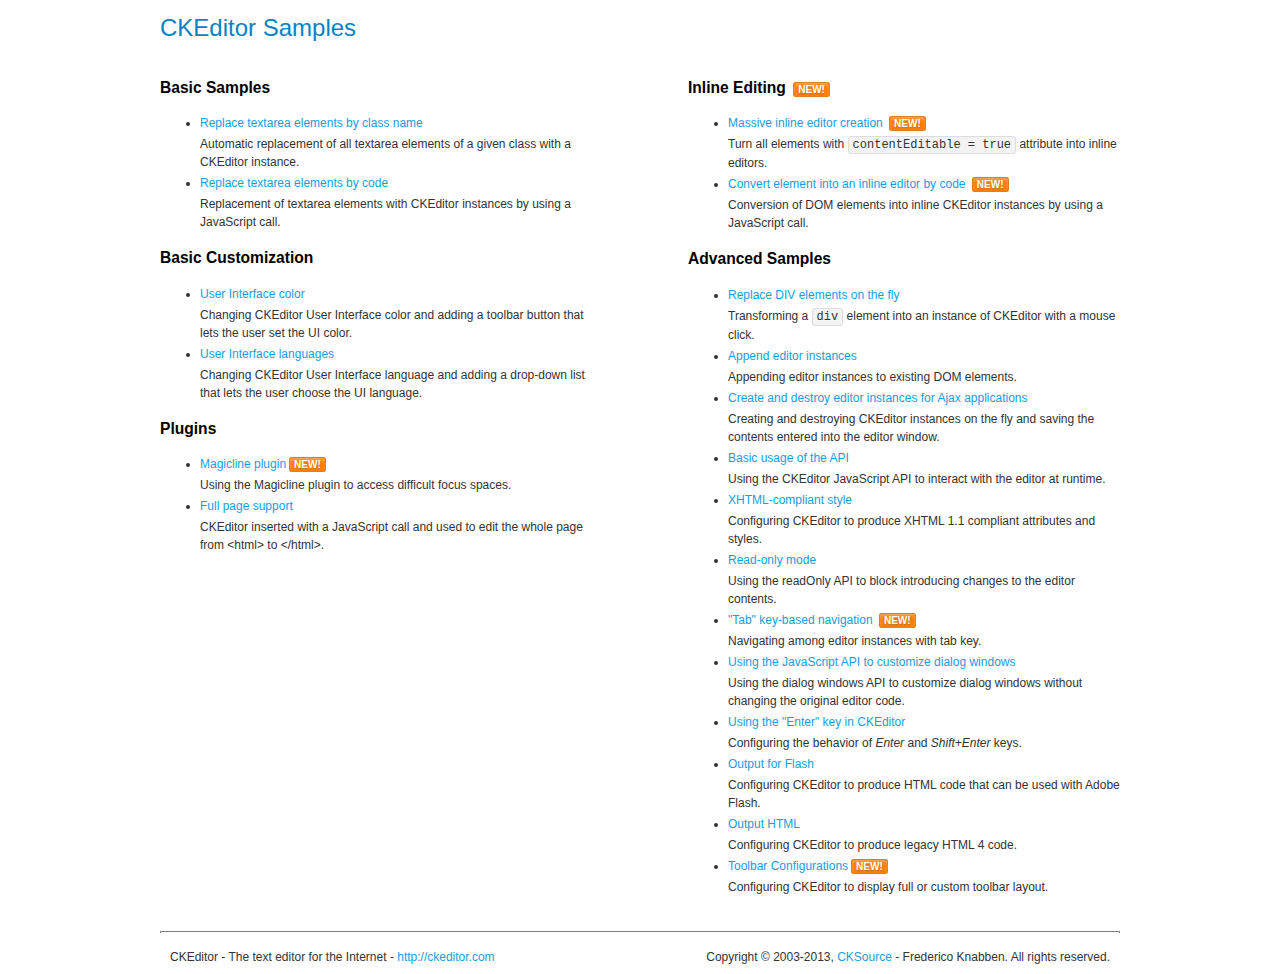
<file: WebContent/assets/ckeditor/samples/index.html>
<!DOCTYPE html>
<!--
Copyright (c) 2003-2013, CKSource - Frederico Knabben. All rights reserved.
For licensing, see LICENSE.html or http://ckeditor.com/license
-->
<html>
<head>
	<title>CKEditor Samples</title>
	<meta charset="utf-8">
	<link rel="stylesheet" href="sample.css">
</head>
<body>
	<h1 class="samples">
		CKEditor Samples
	</h1>
	<div class="twoColumns">
		<div class="twoColumnsLeft">
			<h2 class="samples">
				Basic Samples
			</h2>
			<dl class="samples">
				<dt><a class="samples" href="replacebyclass.html">Replace textarea elements by class name</a></dt>
				<dd>Automatic replacement of all textarea elements of a given class with a CKEditor instance.</dd>

				<dt><a class="samples" href="replacebycode.html">Replace textarea elements by code</a></dt>
				<dd>Replacement of textarea elements with CKEditor instances by using a JavaScript call.</dd>
			</dl>

			<h2 class="samples">
				Basic Customization
			</h2>
			<dl class="samples">
				<dt><a class="samples" href="uicolor.html">User Interface color</a></dt>
				<dd>Changing CKEditor User Interface color and adding a toolbar button that lets the user set the UI color.</dd>

				<dt><a class="samples" href="uilanguages.html">User Interface languages</a></dt>
				<dd>Changing CKEditor User Interface language and adding a drop-down list that lets the user choose the UI language.</dd>
			</dl>


			<h2 class="samples">Plugins</h2>
<dl class="samples">
<dt><a class="samples" href="plugins/magicline/magicline.html">Magicline plugin</a><span class="new">New!</span></dt>
<dd>Using the Magicline plugin to access difficult focus spaces.</dd>

<dt><a class="samples" href="plugins/wysiwygarea/fullpage.html">Full page support</a></dt>
<dd>CKEditor inserted with a JavaScript call and used to edit the whole page from &lt;html&gt; to &lt;/html&gt;.</dd>
</dl>
		</div>
		<div class="twoColumnsRight">
			<h2 class="samples">
				Inline Editing <span class="new">New!</span>
			</h2>
			<dl class="samples">
				<dt><a class="samples" href="inlineall.html">Massive inline editor creation</a> <span class="new">New!</span></dt>
				<dd>Turn all elements with <code>contentEditable = true</code> attribute into inline editors.</dd>

				<dt><a class="samples" href="inlinebycode.html">Convert element into an inline editor by code</a> <span class="new">New!</span></dt>
				<dd>Conversion of DOM elements into inline CKEditor instances by using a JavaScript call.</dd>

				
			</dl>

			<h2 class="samples">
				Advanced Samples
			</h2>
			<dl class="samples">
				<dt><a class="samples" href="divreplace.html">Replace DIV elements on the fly</a></dt>
				<dd>Transforming a <code>div</code> element into an instance of CKEditor with a mouse click.</dd>

				<dt><a class="samples" href="appendto.html">Append editor instances</a></dt>
				<dd>Appending editor instances to existing DOM elements.</dd>

				<dt><a class="samples" href="ajax.html">Create and destroy editor instances for Ajax applications</a></dt>
				<dd>Creating and destroying CKEditor instances on the fly and saving the contents entered into the editor window.</dd>

				<dt><a class="samples" href="api.html">Basic usage of the API</a></dt>
				<dd>Using the CKEditor JavaScript API to interact with the editor at runtime.</dd>

				<dt><a class="samples" href="xhtmlstyle.html">XHTML-compliant style</a></dt>
				<dd>Configuring CKEditor to produce XHTML 1.1 compliant attributes and styles.</dd>

				<dt><a class="samples" href="readonly.html">Read-only mode</a></dt>
				<dd>Using the readOnly API to block introducing changes to the editor contents.</dd>

				<dt><a class="samples" href="tabindex.html">"Tab" key-based navigation</a> <span class="new">New!</span></dt>
				<dd>Navigating among editor instances with tab key.</dd>


				
<dt><a class="samples" href="plugins/dialog/dialog.html">Using the JavaScript API to customize dialog windows</a></dt>
<dd>Using the dialog windows API to customize dialog windows without changing the original editor code.</dd>

<dt><a class="samples" href="plugins/enterkey/enterkey.html">Using the &quot;Enter&quot; key in CKEditor</a></dt>
<dd>Configuring the behavior of <em>Enter</em> and <em>Shift+Enter</em> keys.</dd>

<dt><a class="samples" href="plugins/htmlwriter/outputforflash.html">Output for Flash</a></dt>
<dd>Configuring CKEditor to produce HTML code that can be used with Adobe Flash.</dd>

<dt><a class="samples" href="plugins/htmlwriter/outputhtml.html">Output HTML</a></dt>
<dd>Configuring CKEditor to produce legacy HTML 4 code.</dd>

<dt><a class="samples" href="plugins/toolbar/toolbar.html">Toolbar Configurations</a><span class="new">New!</span></dt>
<dd>Configuring CKEditor to display full or custom toolbar layout.</dd>

			</dl>
		</div>
	</div>
	<div id="footer">
		<hr>
		<p>
			CKEditor - The text editor for the Internet - <a class="samples" href="http://ckeditor.com/">http://ckeditor.com</a>
		</p>
		<p id="copy">
			Copyright &copy; 2003-2013, <a class="samples" href="http://cksource.com/">CKSource</a> - Frederico Knabben. All rights reserved.
		</p>
	</div>
</body>
</html>
</file>
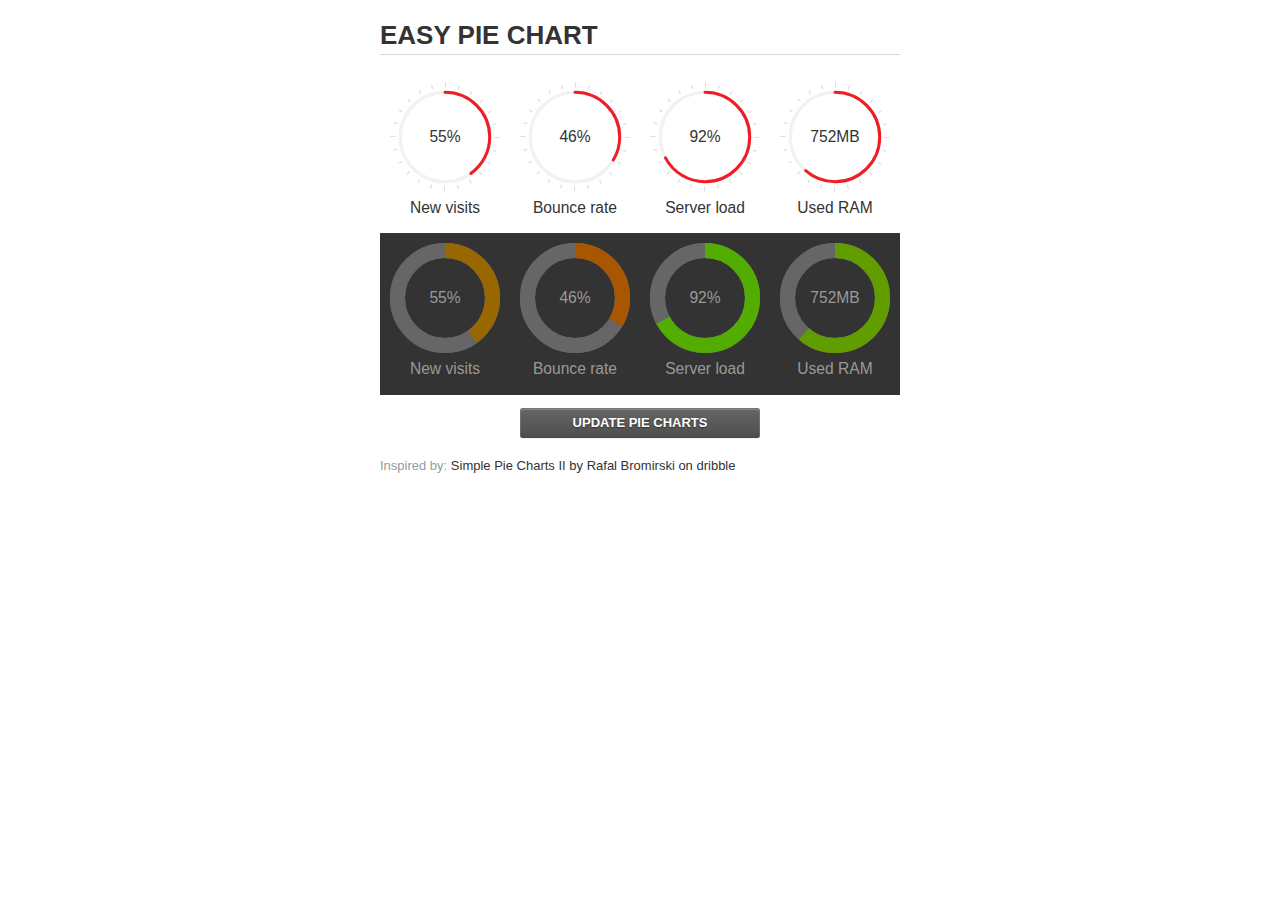
<file: WebContent/assets/jquery-easy-pie-chart/examples/index.html>
<!doctype html>
<html>
    <head>
        <meta charset="utf-8">
        <title>Easy Pie Chart</title>
        <script type="text/javascript" src="https://ajax.googleapis.com/ajax/libs/jquery/1.7.2/jquery.min.js"></script>
        <script type="text/javascript" src="http://html5shiv.googlecode.com/svn/trunk/html5.js"></script>
        <script type="text/javascript" src="excanvas.js"></script>
        <script type="text/javascript" src="../jquery.easy-pie-chart.js"></script>

        <link rel="stylesheet" type="text/css" href="style.css" media="screen">
        <link rel="stylesheet" type="text/css" href="../jquery.easy-pie-chart.css" media="screen">

        <meta name="viewport" content="width=device-width, initial-scale=1.0">

        <script type="text/javascript">
            var initPieChart = function() {
                $('.percentage').easyPieChart({
                    animate: 1000
                });
                $('.percentage-light').easyPieChart({
                    barColor: function(percent) {
                        percent /= 100;
                        return "rgb(" + Math.round(255 * (1-percent)) + ", " + Math.round(255 * percent) + ", 0)";
                    },
                    trackColor: '#666',
                    scaleColor: false,
                    lineCap: 'butt',
                    lineWidth: 15,
                    animate: 1000
                });

                $('.updateEasyPieChart').on('click', function(e) {
                  e.preventDefault();
                  $('.percentage, .percentage-light').each(function() {
                    var newValue = Math.round(100*Math.random());
                    $(this).data('easyPieChart').update(newValue);
                    $('span', this).text(newValue);
                  });
                });
            };
        </script>
    </head>
    <body onload="initPieChart();">
        <div class="container">
            <h1>EASY PIE CHART</h1>
            <div class="chart">
                <div class="percentage success" data-percent="55"><span>55</span>%</div>
                <div class="label">New visits</div>
            </div>
            <div class="chart">
                <div class="percentage" data-percent="46"><span>46</span>%</div>
                <div class="label">Bounce rate</div>
            </div>
            <div class="chart">
                <div class="percentage" data-percent="92"><span>92</span>%</div>
                <div class="label">Server load</div>
            </div>
            <div class="chart">
                <div class="percentage" data-percent="84"><span>752</span>MB</div>
                <div class="label">Used RAM</div>
            </div>
            <div style="clear:both;"></div>
            <div class="dark">
                <div class="chart">
                    <div id="sparkline_bar" class="percentage-light" data-percent="55"><span>55</span>%</div>
                    <div class="label">New visits</div>
                </div>
                <div class="chart">
                    <div id="sparkline_bar" class="percentage-light" data-percent="46"><span>46</span>%</div>
                    <div class="label">Bounce rate</div>
                </div>
                <div class="chart">
                    <div class="percentage-light" data-percent="92"><span>92</span>%</div>
                    <div class="label">Server load</div>
                </div>
                <div class="chart">
                    <div class="percentage-light" data-percent="84"><span>752</span>MB</div>
                    <div class="label">Used RAM</div>
                </div>
                <div style="clear:both;"></div>
            </div>

            <p><a href="#" class="button updateEasyPieChart">Update pie charts</a></p>

            <p class="credits">Inspired by: <a href="http://drbl.in/ezuc" target="_blank">Simple Pie Charts II by Rafal Bromirski on dribble</a></p>
        </div>
    </body>
</html>
</file>
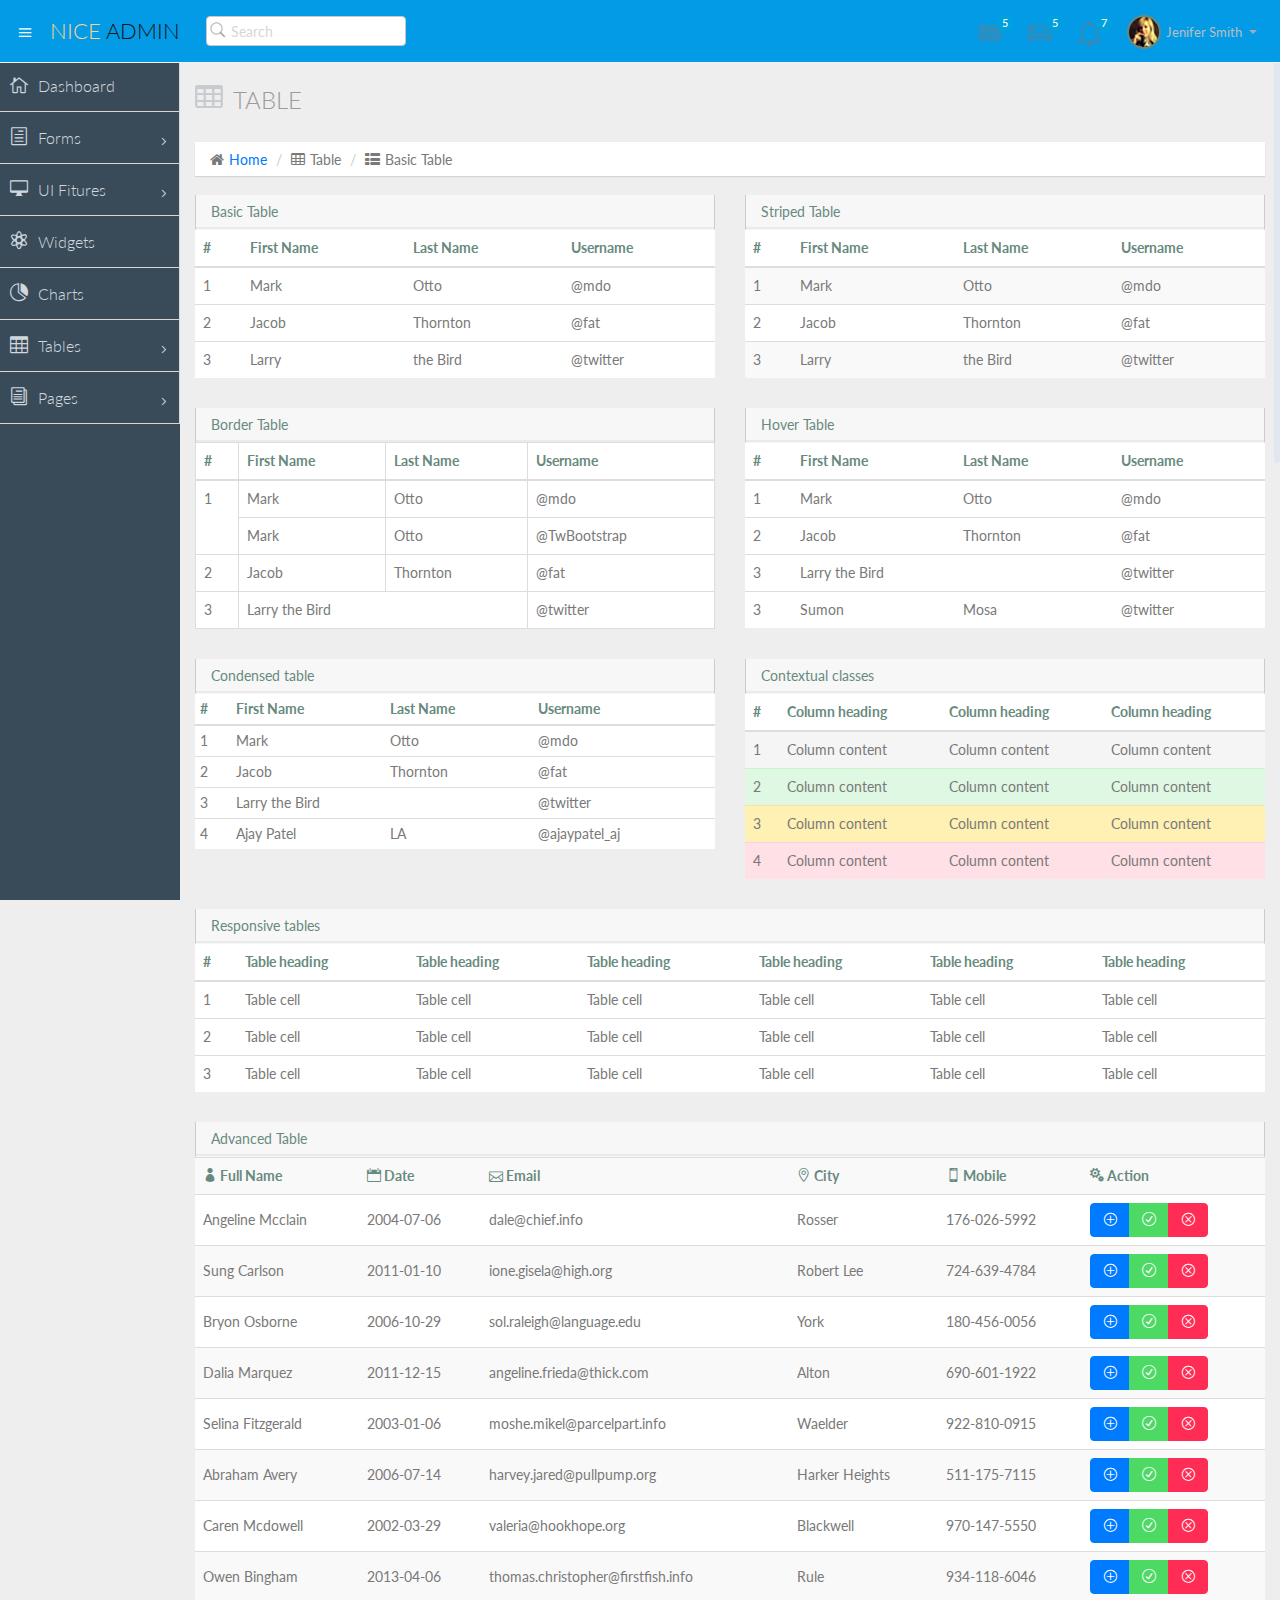
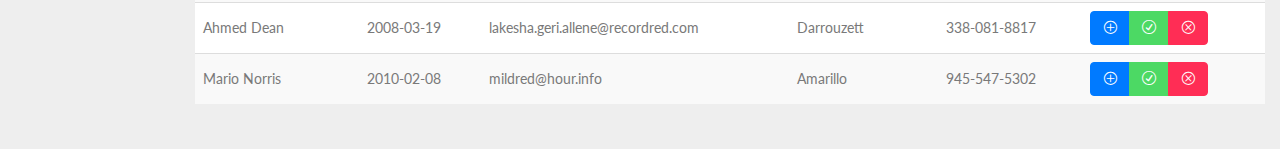
<file: WebContent/basic_table.html>
<!DOCTYPE html>
<html lang="en">
  <head>
    <meta charset="utf-8">
    <meta name="viewport" content="width=device-width, initial-scale=1.0">
    <meta name="description" content="Creative - Bootstrap 3 Responsive Admin Template">
    <meta name="author" content="GeeksLabs">
    <meta name="keyword" content="Creative, Dashboard, Admin, Template, Theme, Bootstrap, Responsive, Retina, Minimal">
    <link rel="shortcut icon" href="img/favicon.png">

    <title>Basic Table | Creative - Bootstrap 3 Responsive Admin Template</title>

    <!-- Bootstrap CSS -->    
    <link href="css/bootstrap.min.css" rel="stylesheet">
    <!-- bootstrap theme -->
    <link href="css/bootstrap-theme.css" rel="stylesheet">
    <!--external css-->
    <!-- font icon -->
    <link href="css/elegant-icons-style.css" rel="stylesheet" />
    <link href="css/font-awesome.min.css" rel="stylesheet" />
    <!-- Custom styles -->
    <link href="css/style.css" rel="stylesheet">
    <link href="css/style-responsive.css" rel="stylesheet" />

    <!-- HTML5 shim and Respond.js IE8 support of HTML5 -->
    <!--[if lt IE 9]>
      <script src="js/html5shiv.js"></script>
      <script src="js/respond.min.js"></script>
      <script src="js/lte-ie7.js"></script>
    <![endif]-->
  </head>

  <body>
  <!-- container section start -->
  <section id="container" class="">
      <!--header start-->
      <header class="header dark-bg">
            <div class="toggle-nav">
                <div class="icon-reorder tooltips" data-original-title="Toggle Navigation" data-placement="bottom"><i class="icon_menu"></i></div>
            </div>

            <!--logo start-->
            <a href="index.html" class="logo">Nice <span class="lite">Admin</span></a>
            <!--logo end-->

            <div class="nav search-row" id="top_menu">
                <!--  search form start -->
                <ul class="nav top-menu">                    
                    <li>
                        <form class="navbar-form">
                            <input class="form-control" placeholder="Search" type="text">
                        </form>
                    </li>                    
                </ul>
                <!--  search form end -->                
            </div>

            <div class="top-nav notification-row">                
                <!-- notificatoin dropdown start-->
                <ul class="nav pull-right top-menu">
                    
                    <!-- task notificatoin start -->
                    <li id="task_notificatoin_bar" class="dropdown">
                        <a data-toggle="dropdown" class="dropdown-toggle" href="#">
                            <span class="icon-task-l"></i>
                            <span class="badge bg-important">5</span>
                        </a>
                        <ul class="dropdown-menu extended tasks-bar">
                            <div class="notify-arrow notify-arrow-blue"></div>
                            <li>
                                <p class="blue">You have 5 pending tasks</p>
                            </li>
                            <li>
                                <a href="#">
                                    <div class="task-info">
                                        <div class="desc">Design PSD </div>
                                        <div class="percent">90%</div>
                                    </div>
                                    <div class="progress progress-striped">
                                        <div class="progress-bar progress-bar-success" role="progressbar" aria-valuenow="90" aria-valuemin="0" aria-valuemax="100" style="width: 90%">
                                            <span class="sr-only">90% Complete (success)</span>
                                        </div>
                                    </div>
                                </a>
                            </li>
                            <li>
                                <a href="#">
                                    <div class="task-info">
                                        <div class="desc">
                                            Project 1
                                        </div>
                                        <div class="percent">30%</div>
                                    </div>
                                    <div class="progress progress-striped">
                                        <div class="progress-bar progress-bar-warning" role="progressbar" aria-valuenow="30" aria-valuemin="0" aria-valuemax="100" style="width: 30%">
                                            <span class="sr-only">30% Complete (warning)</span>
                                        </div>
                                    </div>
                                </a>
                            </li>
                            <li>
                                <a href="#">
                                    <div class="task-info">
                                        <div class="desc">Digital Marketing</div>
                                        <div class="percent">80%</div>
                                    </div>
                                    <div class="progress progress-striped">
                                        <div class="progress-bar progress-bar-info" role="progressbar" aria-valuenow="80" aria-valuemin="0" aria-valuemax="100" style="width: 80%">
                                            <span class="sr-only">80% Complete</span>
                                        </div>
                                    </div>
                                </a>
                            </li>
                            <li>
                                <a href="#">
                                    <div class="task-info">
                                        <div class="desc">Logo Designing</div>
                                        <div class="percent">78%</div>
                                    </div>
                                    <div class="progress progress-striped">
                                        <div class="progress-bar progress-bar-danger" role="progressbar" aria-valuenow="78" aria-valuemin="0" aria-valuemax="100" style="width: 78%">
                                            <span class="sr-only">78% Complete (danger)</span>
                                        </div>
                                    </div>
                                </a>
                            </li>
                            <li>
                                <a href="#">
                                    <div class="task-info">
                                        <div class="desc">Mobile App</div>
                                        <div class="percent">50%</div>
                                    </div>
                                    <div class="progress progress-striped active">
                                        <div class="progress-bar"  role="progressbar" aria-valuenow="50" aria-valuemin="0" aria-valuemax="100" style="width: 50%">
                                            <span class="sr-only">50% Complete</span>
                                        </div>
                                    </div>

                                </a>
                            </li>
                            <li class="external">
                                <a href="#">See All Tasks</a>
                            </li>
                        </ul>
                    </li>
                    <!-- task notificatoin end -->
                    <!-- inbox notificatoin start-->
                    <li id="mail_notificatoin_bar" class="dropdown">
                        <a data-toggle="dropdown" class="dropdown-toggle" href="#">
                            <i class="icon-envelope-l"></i>
                            <span class="badge bg-important">5</span>
                        </a>
                        <ul class="dropdown-menu extended inbox">
                            <div class="notify-arrow notify-arrow-blue"></div>
                            <li>
                                <p class="blue">You have 5 new messages</p>
                            </li>
                            <li>
                                <a href="#">
                                    <span class="photo"><img alt="avatar" src="./img/avatar-mini.jpg"></span>
                                    <span class="subject">
                                    <span class="from">Greg  Martin</span>
                                    <span class="time">1 min</span>
                                    </span>
                                    <span class="message">
                                        I really like this admin panel.
                                    </span>
                                </a>
                            </li>
                            <li>
                                <a href="#">
                                    <span class="photo"><img alt="avatar" src="./img/avatar-mini2.jpg"></span>
                                    <span class="subject">
                                    <span class="from">Bob   Mckenzie</span>
                                    <span class="time">5 mins</span>
                                    </span>
                                    <span class="message">
                                     Hi, What is next project plan?
                                    </span>
                                </a>
                            </li>
                            <li>
                                <a href="#">
                                    <span class="photo"><img alt="avatar" src="./img/avatar-mini3.jpg"></span>
                                    <span class="subject">
                                    <span class="from">Phillip   Park</span>
                                    <span class="time">2 hrs</span>
                                    </span>
                                    <span class="message">
                                        I am like to buy this Admin Template.
                                    </span>
                                </a>
                            </li>
                            <li>
                                <a href="#">
                                    <span class="photo"><img alt="avatar" src="./img/avatar-mini4.jpg"></span>
                                    <span class="subject">
                                    <span class="from">Ray   Munoz</span>
                                    <span class="time">1 day</span>
                                    </span>
                                    <span class="message">
                                        Icon fonts are great.
                                    </span>
                                </a>
                            </li>
                            <li>
                                <a href="#">See all messages</a>
                            </li>
                        </ul>
                    </li>
                    <!-- inbox notificatoin end -->
                    <!-- alert notification start-->
                    <li id="alert_notificatoin_bar" class="dropdown">
                        <a data-toggle="dropdown" class="dropdown-toggle" href="#">

                            <i class="icon-bell-l"></i>
                            <span class="badge bg-important">7</span>
                        </a>
                        <ul class="dropdown-menu extended notification">
                            <div class="notify-arrow notify-arrow-blue"></div>
                            <li>
                                <p class="blue">You have 4 new notifications</p>
                            </li>
                            <li>
                                <a href="#">
                                    <span class="label label-primary"><i class="icon_profile"></i></span> 
                                    Friend Request
                                    <span class="small italic pull-right">5 mins</span>
                                </a>
                            </li>
                            <li>
                                <a href="#">
                                    <span class="label label-warning"><i class="icon_pin"></i></span>  
                                    John location.
                                    <span class="small italic pull-right">50 mins</span>
                                </a>
                            </li>
                            <li>
                                <a href="#">
                                    <span class="label label-danger"><i class="icon_book_alt"></i></span> 
                                    Project 3 Completed.
                                    <span class="small italic pull-right">1 hr</span>
                                </a>
                            </li>
                            <li>
                                <a href="#">
                                    <span class="label label-success"><i class="icon_like"></i></span> 
                                    Mick appreciated your work.
                                    <span class="small italic pull-right"> Today</span>
                                </a>
                            </li>                            
                            <li>
                                <a href="#">See all notifications</a>
                            </li>
                        </ul>
                    </li>
                    <!-- alert notification end-->
                    <!-- user login dropdown start-->
                    <li class="dropdown">
                        <a data-toggle="dropdown" class="dropdown-toggle" href="#">
                            <span class="profile-ava">
                                <img alt="" src="img/avatar1_small.jpg">
                            </span>
                            <span class="username">Jenifer Smith</span>
                            <b class="caret"></b>
                        </a>
                        <ul class="dropdown-menu extended logout">
                            <div class="log-arrow-up"></div>
                            <li class="eborder-top">
                                <a href="#"><i class="icon_profile"></i> My Profile</a>
                            </li>
                            <li>
                                <a href="#"><i class="icon_mail_alt"></i> My Inbox</a>
                            </li>
                            <li>
                                <a href="#"><i class="icon_clock_alt"></i> Timeline</a>
                            </li>
                            <li>
                                <a href="#"><i class="icon_chat_alt"></i> Chats</a>
                            </li>
                            <li>
                                <a href="login.html"><i class="icon_key_alt"></i> Log Out</a>
                            </li>
                            <li>
                                <a href="documentation.html"><i class="icon_key_alt"></i> Documentation</a>
                            </li>
                            <li>
                                <a href="documentation.html"><i class="icon_key_alt"></i> Documentation</a>
                            </li>
                        </ul>
                    </li>
                    <!-- user login dropdown end -->
                </ul>
                <!-- notificatoin dropdown end-->
            </div>
      </header>      
      <!--header end-->

      <!--sidebar start-->
      <aside>
          <div id="sidebar"  class="nav-collapse ">
              <!-- sidebar menu start-->
              <ul class="sidebar-menu">                
                  <li class="">
                      <a class="" href="index.html">
                          <i class="icon_house_alt"></i>
                          <span>Dashboard</span>
                      </a>
                  </li>
				  <li class="sub-menu">
                      <a href="javascript:;" class="">
                          <i class="icon_document_alt"></i>
                          <span>Forms</span>
                          <span class="menu-arrow arrow_carrot-right"></span>
                      </a>
                      <ul class="sub">
                          <li><a class="" href="form_component.html">Form Elements</a></li>                          
                          <li><a class="" href="form_validation.html">Form Validation</a></li>
                      </ul>
                  </li>       
                  <li class="sub-menu">
                      <a href="javascript:;" class="">
                          <i class="icon_desktop"></i>
                          <span>UI Fitures</span>
                          <span class="menu-arrow arrow_carrot-right"></span>
                      </a>
                      <ul class="sub">
                          <li><a class="" href="general.html">Components</a></li>
                          <li><a class="" href="buttons.html">Buttons</a></li>
                          <li><a class="" href="grids.html">Grids</a></li>
                      </ul>
                  </li>
                  <li>
                      <a class="" href="widgets.html">
                          <i class="icon_genius"></i>
                          <span>Widgets</span>
                      </a>
                  </li>
                  <li>                     
                      <a class="" href="chart-chartjs.html">
                          <i class="icon_piechart"></i>
                          <span>Charts</span>
                          
                      </a>
                                         
                  </li>
                             
                  <li class="sub-menu">
                      <a href="javascript:;" class="">
                          <i class="icon_table"></i>
                          <span>Tables</span>
                          <span class="menu-arrow arrow_carrot-right"></span>
                      </a>
                      <ul class="sub">
                          <li><a class="active" href="basic_table.html">Basic Table</a></li>
                      </ul>
                  </li>
                  
                  <li class="sub-menu">
                      <a href="javascript:;" class="">
                          <i class="icon_documents_alt"></i>
                          <span>Pages</span>
                          <span class="menu-arrow arrow_carrot-right"></span>
                      </a>
                      <ul class="sub">                          
                          <li><a class="" href="profile.html">Profile</a></li>
                          <li><a class="" href="login.html"><span>Login Page</span></a></li>
                          <li><a class="" href="blank.html">Blank Page</a></li>
                          <li><a class="" href="404.html">404 Error</a></li>
                      </ul>
                  </li>
                  
              </ul>
              <!-- sidebar menu end-->
          </div>
      </aside>

      <!--main content start-->
      <section id="main-content">
          <section class="wrapper">
		  <div class="row">
				<div class="col-lg-12">
					<h3 class="page-header"><i class="fa fa-table"></i> Table</h3>
					<ol class="breadcrumb">
						<li><i class="fa fa-home"></i><a href="index.html">Home</a></li>
						<li><i class="fa fa-table"></i>Table</li>
						<li><i class="fa fa-th-list"></i>Basic Table</li>
					</ol>
				</div>
			</div>
              <!-- page start-->
              <div class="row">
                  <div class="col-sm-6">
                      <section class="panel">
                          <header class="panel-heading">
                              Basic Table
                          </header>
                          <table class="table">
                              <thead>
                              <tr>
                                  <th>#</th>
                                  <th>First Name</th>
                                  <th>Last Name</th>
                                  <th>Username</th>
                              </tr>
                              </thead>
                              <tbody>
                              <tr>
                                  <td>1</td>
                                  <td>Mark</td>
                                  <td>Otto</td>
                                  <td>@mdo</td>
                              </tr>
                              <tr>
                                  <td>2</td>
                                  <td>Jacob</td>
                                  <td>Thornton</td>
                                  <td>@fat</td>
                              </tr>
                              <tr>
                                  <td>3</td>
                                  <td>Larry</td>
                                  <td>the Bird</td>
                                  <td>@twitter</td>
                              </tr>
                              </tbody>
                          </table>
                      </section>
                  </div>
                  <div class="col-sm-6">
                      <section class="panel">
                          <header class="panel-heading">
                              Striped Table
                          </header>
                          <table class="table table-striped">
                              <thead>
                              <tr>
                                  <th>#</th>
                                  <th>First Name</th>
                                  <th>Last Name</th>
                                  <th>Username</th>
                              </tr>
                              </thead>
                              <tbody>
                              <tr>
                                  <td>1</td>
                                  <td>Mark</td>
                                  <td>Otto</td>
                                  <td>@mdo</td>
                              </tr>
                              <tr>
                                  <td>2</td>
                                  <td>Jacob</td>
                                  <td>Thornton</td>
                                  <td>@fat</td>
                              </tr>
                              <tr>
                                  <td>3</td>
                                  <td>Larry</td>
                                  <td>the Bird</td>
                                  <td>@twitter</td>
                              </tr>
                              </tbody>
                          </table>
                      </section>
                  </div>
              </div>
              <div class="row">
                  <div class="col-sm-6">
                      <section class="panel">
                          <header class="panel-heading no-border">
                              Border Table
                          </header>
                          <table class="table table-bordered">
                              <thead>
                              <tr>
                                  <th>#</th>
                                  <th>First Name</th>
                                  <th>Last Name</th>
                                  <th>Username</th>
                              </tr>
                              </thead>
                              <tbody>
                              <tr>
                                  <td rowspan="2">1</td>
                                  <td>Mark</td>
                                  <td>Otto</td>
                                  <td>@mdo</td>
                              </tr>
                              <tr>
                                  <td>Mark</td>
                                  <td>Otto</td>
                                  <td>@TwBootstrap</td>
                              </tr>
                              <tr>
                                  <td>2</td>
                                  <td>Jacob</td>
                                  <td>Thornton</td>
                                  <td>@fat</td>
                              </tr>
                              <tr>
                                  <td>3</td>
                                  <td colspan="2">Larry the Bird</td>
                                  <td>@twitter</td>
                              </tr>
                              </tbody>
                          </table>
                      </section>
                  </div>
                  <div class="col-sm-6">
                      <section class="panel">
                          <header class="panel-heading">
                              Hover Table
                          </header>
                          <table class="table table-hover">
                              <thead>
                              <tr>
                                  <th>#</th>
                                  <th>First Name</th>
                                  <th>Last Name</th>
                                  <th>Username</th>
                              </tr>
                              </thead>
                              <tbody>
                              <tr>
                                  <td>1</td>
                                  <td>Mark</td>
                                  <td>Otto</td>
                                  <td>@mdo</td>
                              </tr>
                              <tr>
                                  <td>2</td>
                                  <td>Jacob</td>
                                  <td>Thornton</td>
                                  <td>@fat</td>
                              </tr>
                              <tr>
                                  <td>3</td>
                                  <td colspan="2">Larry the Bird</td>
                                  <td>@twitter</td>
                              </tr>
                              <tr>
                                  <td>3</td>
                                  <td>Sumon</td>
                                  <td>Mosa</td>
                                  <td>@twitter</td>
                              </tr>
                              </tbody>
                          </table>
                      </section>
                  </div>
              </div>
              <div class="row">
                <div class="col-sm-6">
                      <section class="panel">
                          <header class="panel-heading">
                              Condensed table
                          </header>
                          <table class="table table-condensed">
                            <thead>
                              <tr>
                                <th>#</th>
                                <th>First Name</th>
                                <th>Last Name</th>
                                <th>Username</th>
                              </tr>
                            </thead>
                            <tbody>
                              <tr>
                                <td>1</td>
                                <td>Mark</td>
                                <td>Otto</td>
                                <td>@mdo</td>
                              </tr>
                              <tr>
                                <td>2</td>
                                <td>Jacob</td>
                                <td>Thornton</td>
                                <td>@fat</td>
                              </tr>
                              <tr>
                                <td>3</td>
                                <td colspan="2">Larry the Bird</td>
                                <td>@twitter</td>
                              </tr>
                              <tr>
                                <td>4</td>
                                <td>Ajay Patel</td>
                                <td>LA</td>
                                <td>@ajaypatel_aj</td>
                              </tr>
                            </tbody>
                          </table>
                      </section>
                  </div>
                  <div class="col-sm-6">
                      <section class="panel">
                          <header class="panel-heading">
                              Contextual classes
                          </header>
                          <table class="table">
                            <thead>
                              <tr>
                                <th>#</th>
                                <th>Column heading</th>
                                <th>Column heading</th>
                                <th>Column heading</th>
                              </tr>
                            </thead>
                            <tbody>
                              <tr class="active">
                                <td>1</td>
                                <td>Column content</td>
                                <td>Column content</td>
                                <td>Column content</td>
                              </tr>                              
                              <tr class="success">
                                <td>2</td>
                                <td>Column content</td>
                                <td>Column content</td>
                                <td>Column content</td>
                              </tr>                              
                              <tr class="warning">
                                <td>3</td>
                                <td>Column content</td>
                                <td>Column content</td>
                                <td>Column content</td>
                              </tr>                              
                              <tr class="danger">
                                <td>4</td>
                                <td>Column content</td>
                                <td>Column content</td>
                                <td>Column content</td>
                              </tr>
                            </tbody>
                          </table>
                      </section>
                  </div>
              </div>
              <div class="row">
                  <div class="col-lg-12">
                      <section class="panel">
                          <header class="panel-heading">
                              Responsive tables
                          </header>
                          <div class="table-responsive">
                            <table class="table">
                              <thead>
                                <tr>
                                  <th>#</th>
                                  <th>Table heading</th>
                                  <th>Table heading</th>
                                  <th>Table heading</th>
                                  <th>Table heading</th>
                                  <th>Table heading</th>
                                  <th>Table heading</th>
                                </tr>
                              </thead>
                              <tbody>
                                <tr>
                                  <td>1</td>
                                  <td>Table cell</td>
                                  <td>Table cell</td>
                                  <td>Table cell</td>
                                  <td>Table cell</td>
                                  <td>Table cell</td>
                                  <td>Table cell</td>
                                </tr>
                                <tr>
                                  <td>2</td>
                                  <td>Table cell</td>
                                  <td>Table cell</td>
                                  <td>Table cell</td>
                                  <td>Table cell</td>
                                  <td>Table cell</td>
                                  <td>Table cell</td>
                                </tr>
                                <tr>
                                  <td>3</td>
                                  <td>Table cell</td>
                                  <td>Table cell</td>
                                  <td>Table cell</td>
                                  <td>Table cell</td>
                                  <td>Table cell</td>
                                  <td>Table cell</td>
                                </tr>
                              </tbody>
                            </table>
                          </div>

                      </section>
                  </div>
              </div>
              <div class="row">
                  <div class="col-lg-12">
                      <section class="panel">
                          <header class="panel-heading">
                              Advanced Table
                          </header>
                          
                          <table class="table table-striped table-advance table-hover">
                           <tbody>
                              <tr>
                                 <th><i class="icon_profile"></i> Full Name</th>
                                 <th><i class="icon_calendar"></i> Date</th>
                                 <th><i class="icon_mail_alt"></i> Email</th>
                                 <th><i class="icon_pin_alt"></i> City</th>
                                 <th><i class="icon_mobile"></i> Mobile</th>
                                 <th><i class="icon_cogs"></i> Action</th>
                              </tr>
                              <tr>
                                 <td>Angeline Mcclain</td>
                                 <td>2004-07-06</td>
                                 <td>dale@chief.info</td>
                                 <td>Rosser</td>
                                 <td>176-026-5992</td>
                                 <td>
                                  <div class="btn-group">
                                      <a class="btn btn-primary" href="#"><i class="icon_plus_alt2"></i></a>
                                      <a class="btn btn-success" href="#"><i class="icon_check_alt2"></i></a>
                                      <a class="btn btn-danger" href="#"><i class="icon_close_alt2"></i></a>
                                  </div>
                                  </td>
                              </tr>
                              <tr>
                                 <td>Sung Carlson</td>
                                 <td>2011-01-10</td>
                                 <td>ione.gisela@high.org</td>
                                 <td>Robert Lee</td>
                                 <td>724-639-4784</td>
                                 <td>
                                  <div class="btn-group">
                                      <a class="btn btn-primary" href="#"><i class="icon_plus_alt2"></i></a>
                                      <a class="btn btn-success" href="#"><i class="icon_check_alt2"></i></a>
                                      <a class="btn btn-danger" href="#"><i class="icon_close_alt2"></i></a>
                                  </div>
                                  </td>
                              </tr>
                              <tr>
                                 <td>Bryon Osborne</td>
                                 <td>2006-10-29</td>
                                 <td>sol.raleigh@language.edu</td>
                                 <td>York</td>
                                 <td>180-456-0056</td>
                                 <td>
                                  <div class="btn-group">
                                      <a class="btn btn-primary" href="#"><i class="icon_plus_alt2"></i></a>
                                      <a class="btn btn-success" href="#"><i class="icon_check_alt2"></i></a>
                                      <a class="btn btn-danger" href="#"><i class="icon_close_alt2"></i></a>
                                  </div>
                                  </td>
                              </tr>
                              <tr>
                                 <td>Dalia Marquez</td>
                                 <td>2011-12-15</td>
                                 <td>angeline.frieda@thick.com</td>
                                 <td>Alton</td>
                                 <td>690-601-1922</td>
                                 <td>
                                  <div class="btn-group">
                                      <a class="btn btn-primary" href="#"><i class="icon_plus_alt2"></i></a>
                                      <a class="btn btn-success" href="#"><i class="icon_check_alt2"></i></a>
                                      <a class="btn btn-danger" href="#"><i class="icon_close_alt2"></i></a>
                                  </div>
                                  </td>
                              </tr>
                              <tr>
                                 <td>Selina Fitzgerald</td>
                                 <td>2003-01-06</td>
                                 <td>moshe.mikel@parcelpart.info</td>
                                 <td>Waelder</td>
                                 <td>922-810-0915</td>
                                 <td>
                                  <div class="btn-group">
                                      <a class="btn btn-primary" href="#"><i class="icon_plus_alt2"></i></a>
                                      <a class="btn btn-success" href="#"><i class="icon_check_alt2"></i></a>
                                      <a class="btn btn-danger" href="#"><i class="icon_close_alt2"></i></a>
                                  </div>
                                  </td>
                              </tr>
                              <tr>
                                 <td>Abraham Avery</td>
                                 <td>2006-07-14</td>
                                 <td>harvey.jared@pullpump.org</td>
                                 <td>Harker Heights</td>
                                 <td>511-175-7115</td>
                                 <td>
                                  <div class="btn-group">
                                      <a class="btn btn-primary" href="#"><i class="icon_plus_alt2"></i></a>
                                      <a class="btn btn-success" href="#"><i class="icon_check_alt2"></i></a>
                                      <a class="btn btn-danger" href="#"><i class="icon_close_alt2"></i></a>
                                  </div>
                                  </td>
                              </tr>
                              <tr>
                                 <td>Caren Mcdowell</td>
                                 <td>2002-03-29</td>
                                 <td>valeria@hookhope.org</td>
                                 <td>Blackwell</td>
                                 <td>970-147-5550</td>
                                 <td>
                                  <div class="btn-group">
                                      <a class="btn btn-primary" href="#"><i class="icon_plus_alt2"></i></a>
                                      <a class="btn btn-success" href="#"><i class="icon_check_alt2"></i></a>
                                      <a class="btn btn-danger" href="#"><i class="icon_close_alt2"></i></a>
                                  </div>
                                  </td>
                              </tr>
                              <tr>
                                 <td>Owen Bingham</td>
                                 <td>2013-04-06</td>
                                 <td>thomas.christopher@firstfish.info</td>
                                 <td>Rule</td>
                                 <td>934-118-6046</td>
                                 <td>
                                  <div class="btn-group">
                                      <a class="btn btn-primary" href="#"><i class="icon_plus_alt2"></i></a>
                                      <a class="btn btn-success" href="#"><i class="icon_check_alt2"></i></a>
                                      <a class="btn btn-danger" href="#"><i class="icon_close_alt2"></i></a>
                                  </div>
                                  </td>
                              </tr>
                              <tr>
                                 <td>Ahmed Dean</td>
                                 <td>2008-03-19</td>
                                 <td>lakesha.geri.allene@recordred.com</td>
                                 <td>Darrouzett</td>
                                 <td>338-081-8817</td>
                                 <td>
                                  <div class="btn-group">
                                      <a class="btn btn-primary" href="#"><i class="icon_plus_alt2"></i></a>
                                      <a class="btn btn-success" href="#"><i class="icon_check_alt2"></i></a>
                                      <a class="btn btn-danger" href="#"><i class="icon_close_alt2"></i></a>
                                  </div>
                                  </td>
                              </tr>
                              <tr>
                                 <td>Mario Norris</td>
                                 <td>2010-02-08</td>
                                 <td>mildred@hour.info</td>
                                 <td>Amarillo</td>
                                 <td>945-547-5302</td>
                                 <td>
                                  <div class="btn-group">
                                      <a class="btn btn-primary" href="#"><i class="icon_plus_alt2"></i></a>
                                      <a class="btn btn-success" href="#"><i class="icon_check_alt2"></i></a>
                                      <a class="btn btn-danger" href="#"><i class="icon_close_alt2"></i></a>
                                  </div>
                                  </td>
                              </tr>                              
                           </tbody>
                        </table>
                      </section>
                  </div>
              </div>
              <!-- page end-->
          </section>
      </section>
      <!--main content end-->
  </section>
  <!-- container section end -->
    <!-- javascripts -->
    <script src="js/jquery.js"></script>
    <script src="js/bootstrap.min.js"></script>
    <!-- nicescroll -->
    <script src="js/jquery.scrollTo.min.js"></script>
    <script src="js/jquery.nicescroll.js" type="text/javascript"></script>
    <!--custome script for all page-->
    <script src="js/scripts.js"></script>


  </body>
</html>
</file>
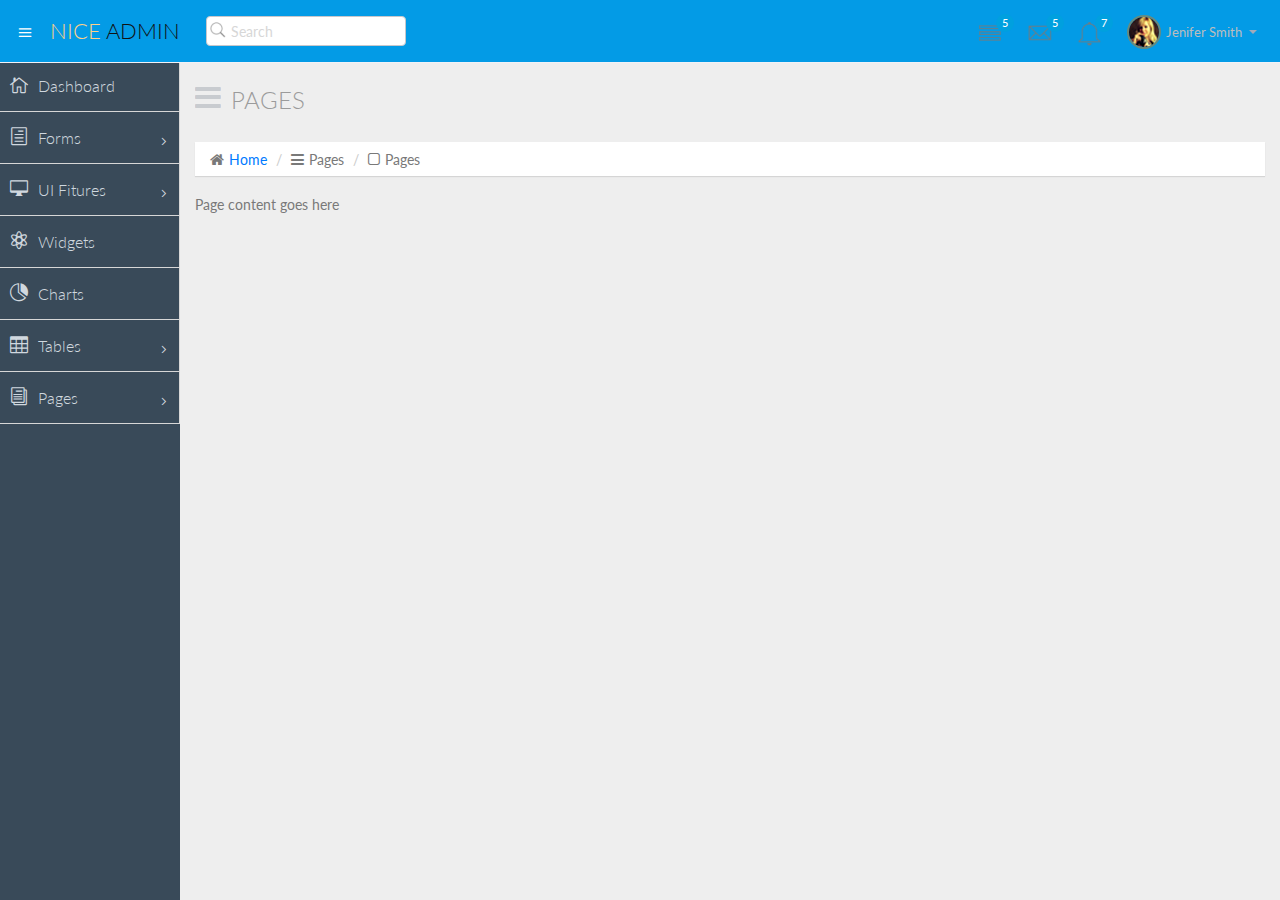
<file: WebContent/blank.html>
<!DOCTYPE html>
<html lang="en">
  <head>
    <meta charset="utf-8">
    <meta name="viewport" content="width=device-width, initial-scale=1.0">
    <meta name="description" content="Creative - Bootstrap 3 Responsive Admin Template">
    <meta name="author" content="GeeksLabs">
    <meta name="keyword" content="Creative, Dashboard, Admin, Template, Theme, Bootstrap, Responsive, Retina, Minimal">
    <link rel="shortcut icon" href="img/favicon.png">

    <title>Blank | Creative - Bootstrap 3 Responsive Admin Template</title>

    <!-- Bootstrap CSS -->    
    <link href="css/bootstrap.min.css" rel="stylesheet">
    <!-- bootstrap theme -->
    <link href="css/bootstrap-theme.css" rel="stylesheet">
    <!--external css-->
    <!-- font icon -->
    <link href="css/elegant-icons-style.css" rel="stylesheet" />
    <link href="css/font-awesome.min.css" rel="stylesheet" />
    <!-- Custom styles -->
    <link href="css/style.css" rel="stylesheet">
    <link href="css/style-responsive.css" rel="stylesheet" />

    <!-- HTML5 shim and Respond.js IE8 support of HTML5 -->
    <!--[if lt IE 9]>
      <script src="js/html5shiv.js"></script>
      <script src="js/respond.min.js"></script>
      <script src="js/lte-ie7.js"></script>
    <![endif]-->
  </head>

  <body>
  <!-- container section start -->
  <section id="container" class="">
      <!--header start-->
      
      <header class="header dark-bg">
            <div class="toggle-nav">
                <div class="icon-reorder tooltips" data-original-title="Toggle Navigation" data-placement="bottom"><i class="icon_menu"></i></div>
            </div>

            <!--logo start-->
            <a href="index.html" class="logo">Nice <span class="lite">Admin</span></a>
            <!--logo end-->

            <div class="nav search-row" id="top_menu">
                <!--  search form start -->
                <ul class="nav top-menu">                    
                    <li>
                        <form class="navbar-form">
                            <input class="form-control" placeholder="Search" type="text">
                        </form>
                    </li>                    
                </ul>
                <!--  search form end -->                
            </div>

            <div class="top-nav notification-row">                
                <!-- notificatoin dropdown start-->
                <ul class="nav pull-right top-menu">
                    
                    <!-- task notificatoin start -->
                    <li id="task_notificatoin_bar" class="dropdown">
                        <a data-toggle="dropdown" class="dropdown-toggle" href="#">
                            <span class="icon-task-l"></i>
                            <span class="badge bg-important">5</span>
                        </a>
                        <ul class="dropdown-menu extended tasks-bar">
                            <div class="notify-arrow notify-arrow-blue"></div>
                            <li>
                                <p class="blue">You have 5 pending tasks</p>
                            </li>
                            <li>
                                <a href="#">
                                    <div class="task-info">
                                        <div class="desc">Design PSD </div>
                                        <div class="percent">90%</div>
                                    </div>
                                    <div class="progress progress-striped">
                                        <div class="progress-bar progress-bar-success" role="progressbar" aria-valuenow="90" aria-valuemin="0" aria-valuemax="100" style="width: 90%">
                                            <span class="sr-only">90% Complete (success)</span>
                                        </div>
                                    </div>
                                </a>
                            </li>
                            <li>
                                <a href="#">
                                    <div class="task-info">
                                        <div class="desc">
                                            Project 1
                                        </div>
                                        <div class="percent">30%</div>
                                    </div>
                                    <div class="progress progress-striped">
                                        <div class="progress-bar progress-bar-warning" role="progressbar" aria-valuenow="30" aria-valuemin="0" aria-valuemax="100" style="width: 30%">
                                            <span class="sr-only">30% Complete (warning)</span>
                                        </div>
                                    </div>
                                </a>
                            </li>
                            <li>
                                <a href="#">
                                    <div class="task-info">
                                        <div class="desc">Digital Marketing</div>
                                        <div class="percent">80%</div>
                                    </div>
                                    <div class="progress progress-striped">
                                        <div class="progress-bar progress-bar-info" role="progressbar" aria-valuenow="80" aria-valuemin="0" aria-valuemax="100" style="width: 80%">
                                            <span class="sr-only">80% Complete</span>
                                        </div>
                                    </div>
                                </a>
                            </li>
                            <li>
                                <a href="#">
                                    <div class="task-info">
                                        <div class="desc">Logo Designing</div>
                                        <div class="percent">78%</div>
                                    </div>
                                    <div class="progress progress-striped">
                                        <div class="progress-bar progress-bar-danger" role="progressbar" aria-valuenow="78" aria-valuemin="0" aria-valuemax="100" style="width: 78%">
                                            <span class="sr-only">78% Complete (danger)</span>
                                        </div>
                                    </div>
                                </a>
                            </li>
                            <li>
                                <a href="#">
                                    <div class="task-info">
                                        <div class="desc">Mobile App</div>
                                        <div class="percent">50%</div>
                                    </div>
                                    <div class="progress progress-striped active">
                                        <div class="progress-bar"  role="progressbar" aria-valuenow="50" aria-valuemin="0" aria-valuemax="100" style="width: 50%">
                                            <span class="sr-only">50% Complete</span>
                                        </div>
                                    </div>

                                </a>
                            </li>
                            <li class="external">
                                <a href="#">See All Tasks</a>
                            </li>
                        </ul>
                    </li>
                    <!-- task notificatoin end -->
                    <!-- inbox notificatoin start-->
                    <li id="mail_notificatoin_bar" class="dropdown">
                        <a data-toggle="dropdown" class="dropdown-toggle" href="#">
                            <i class="icon-envelope-l"></i>
                            <span class="badge bg-important">5</span>
                        </a>
                        <ul class="dropdown-menu extended inbox">
                            <div class="notify-arrow notify-arrow-blue"></div>
                            <li>
                                <p class="blue">You have 5 new messages</p>
                            </li>
                            <li>
                                <a href="#">
                                    <span class="photo"><img alt="avatar" src="./img/avatar-mini.jpg"></span>
                                    <span class="subject">
                                    <span class="from">Greg  Martin</span>
                                    <span class="time">1 min</span>
                                    </span>
                                    <span class="message">
                                        I really like this admin panel.
                                    </span>
                                </a>
                            </li>
                            <li>
                                <a href="#">
                                    <span class="photo"><img alt="avatar" src="./img/avatar-mini2.jpg"></span>
                                    <span class="subject">
                                    <span class="from">Bob   Mckenzie</span>
                                    <span class="time">5 mins</span>
                                    </span>
                                    <span class="message">
                                     Hi, What is next project plan?
                                    </span>
                                </a>
                            </li>
                            <li>
                                <a href="#">
                                    <span class="photo"><img alt="avatar" src="./img/avatar-mini3.jpg"></span>
                                    <span class="subject">
                                    <span class="from">Phillip   Park</span>
                                    <span class="time">2 hrs</span>
                                    </span>
                                    <span class="message">
                                        I am like to buy this Admin Template.
                                    </span>
                                </a>
                            </li>
                            <li>
                                <a href="#">
                                    <span class="photo"><img alt="avatar" src="./img/avatar-mini4.jpg"></span>
                                    <span class="subject">
                                    <span class="from">Ray   Munoz</span>
                                    <span class="time">1 day</span>
                                    </span>
                                    <span class="message">
                                        Icon fonts are great.
                                    </span>
                                </a>
                            </li>
                            <li>
                                <a href="#">See all messages</a>
                            </li>
                        </ul>
                    </li>
                    <!-- inbox notificatoin end -->
                    <!-- alert notification start-->
                    <li id="alert_notificatoin_bar" class="dropdown">
                        <a data-toggle="dropdown" class="dropdown-toggle" href="#">

                            <i class="icon-bell-l"></i>
                            <span class="badge bg-important">7</span>
                        </a>
                        <ul class="dropdown-menu extended notification">
                            <div class="notify-arrow notify-arrow-blue"></div>
                            <li>
                                <p class="blue">You have 4 new notifications</p>
                            </li>
                            <li>
                                <a href="#">
                                    <span class="label label-primary"><i class="icon_profile"></i></span> 
                                    Friend Request
                                    <span class="small italic pull-right">5 mins</span>
                                </a>
                            </li>
                            <li>
                                <a href="#">
                                    <span class="label label-warning"><i class="icon_pin"></i></span>  
                                    John location.
                                    <span class="small italic pull-right">50 mins</span>
                                </a>
                            </li>
                            <li>
                                <a href="#">
                                    <span class="label label-danger"><i class="icon_book_alt"></i></span> 
                                    Project 3 Completed.
                                    <span class="small italic pull-right">1 hr</span>
                                </a>
                            </li>
                            <li>
                                <a href="#">
                                    <span class="label label-success"><i class="icon_like"></i></span> 
                                    Mick appreciated your work.
                                    <span class="small italic pull-right"> Today</span>
                                </a>
                            </li>                            
                            <li>
                                <a href="#">See all notifications</a>
                            </li>
                        </ul>
                    </li>
                    <!-- alert notification end-->
                    <!-- user login dropdown start-->
                    <li class="dropdown">
                        <a data-toggle="dropdown" class="dropdown-toggle" href="#">
                            <span class="profile-ava">
                                <img alt="" src="img/avatar1_small.jpg">
                            </span>
                            <span class="username">Jenifer Smith</span>
                            <b class="caret"></b>
                        </a>
                        <ul class="dropdown-menu extended logout">
                            <div class="log-arrow-up"></div>
                            <li class="eborder-top">
                                <a href="#"><i class="icon_profile"></i> My Profile</a>
                            </li>
                            <li>
                                <a href="#"><i class="icon_mail_alt"></i> My Inbox</a>
                            </li>
                            <li>
                                <a href="#"><i class="icon_clock_alt"></i> Timeline</a>
                            </li>
                            <li>
                                <a href="#"><i class="icon_chat_alt"></i> Chats</a>
                            </li>
                            <li>
                                <a href="login.html"><i class="icon_key_alt"></i> Log Out</a>
                            </li>
                            <li>
                                <a href="documentation.html"><i class="icon_key_alt"></i> Documentation</a>
                            </li>
                            <li>
                                <a href="documentation.html"><i class="icon_key_alt"></i> Documentation</a>
                            </li>
                        </ul>
                    </li>
                    <!-- user login dropdown end -->
                </ul>
                <!-- notificatoin dropdown end-->
            </div>
      </header>      
      <!--header end-->

      <!--sidebar start-->
      <aside>
          <div id="sidebar"  class="nav-collapse ">
              <!-- sidebar menu start-->
              <ul class="sidebar-menu">                
                  <li class="">
                      <a class="" href="index.html">
                          <i class="icon_house_alt"></i>
                          <span>Dashboard</span>
                      </a>
                  </li>
				  <li class="sub-menu">
                      <a href="javascript:;" class="">
                          <i class="icon_document_alt"></i>
                          <span>Forms</span>
                          <span class="menu-arrow arrow_carrot-right"></span>
                      </a>
                      <ul class="sub">
                          <li><a class="" href="form_component.html">Form Elements</a></li>                          
                          <li><a class="" href="form_validation.html">Form Validation</a></li>
                      </ul>
                  </li>       
                  <li class="sub-menu">
                      <a href="javascript:;" class="">
                          <i class="icon_desktop"></i>
                          <span>UI Fitures</span>
                          <span class="menu-arrow arrow_carrot-right"></span>
                      </a>
                      <ul class="sub">
                          <li><a class="" href="general.html">Components</a></li>
                          <li><a class="" href="buttons.html">Buttons</a></li>
                          <li><a class="" href="grids.html">Grids</a></li>
                      </ul>
                  </li>
                  <li>
                      <a class="" href="widgets.html">
                          <i class="icon_genius"></i>
                          <span>Widgets</span>
                      </a>
                  </li>
                  <li>                     
                      <a class="" href="chart-chartjs.html">
                          <i class="icon_piechart"></i>
                          <span>Charts</span>
                          
                      </a>
                                         
                  </li>
                             
                  <li class="sub-menu">
                      <a href="javascript:;" class="">
                          <i class="icon_table"></i>
                          <span>Tables</span>
                          <span class="menu-arrow arrow_carrot-right"></span>
                      </a>
                      <ul class="sub">
                          <li><a class="" href="basic_table.html">Basic Table</a></li>
                      </ul>
                  </li>
                  
                  <li class="sub-menu ">
                      <a href="javascript:;" class="">
                          <i class="icon_documents_alt"></i>
                          <span>Pages</span>
                          <span class="menu-arrow arrow_carrot-right"></span>
                      </a>
                      <ul class="sub">                          
                          <li><a class="" href="profile.html">Profile</a></li>
                          <li><a class="" href="login.html"><span>Login Page</span></a></li>
                          <li><a class="active" href="blank.html">Blank Page</a></li>
                          <li><a class="" href="404.html">404 Error</a></li>
                      </ul>
                  </li>
                  
              </ul>
              <!-- sidebar menu end-->
          </div>
      </aside>
      <!--sidebar end-->

      <!--main content start-->
      <section id="main-content">
          <section class="wrapper">
		  <div class="row">
				<div class="col-lg-12">
					<h3 class="page-header"><i class="fa fa fa-bars"></i> Pages</h3>
					<ol class="breadcrumb">
						<li><i class="fa fa-home"></i><a href="index.html">Home</a></li>
						<li><i class="fa fa-bars"></i>Pages</li>
						<li><i class="fa fa-square-o"></i>Pages</li>
					</ol>
				</div>
			</div>
              <!-- page start-->
              Page content goes here
              <!-- page end-->
          </section>
      </section>
      <!--main content end-->
  </section>
  <!-- container section end -->
    <!-- javascripts -->
    <script src="js/jquery.js"></script>
    <script src="js/bootstrap.min.js"></script>
    <!-- nice scroll -->
    <script src="js/jquery.scrollTo.min.js"></script>
    <script src="js/jquery.nicescroll.js" type="text/javascript"></script><!--custome script for all page-->
    <script src="js/scripts.js"></script>


  </body>
</html>
</file>
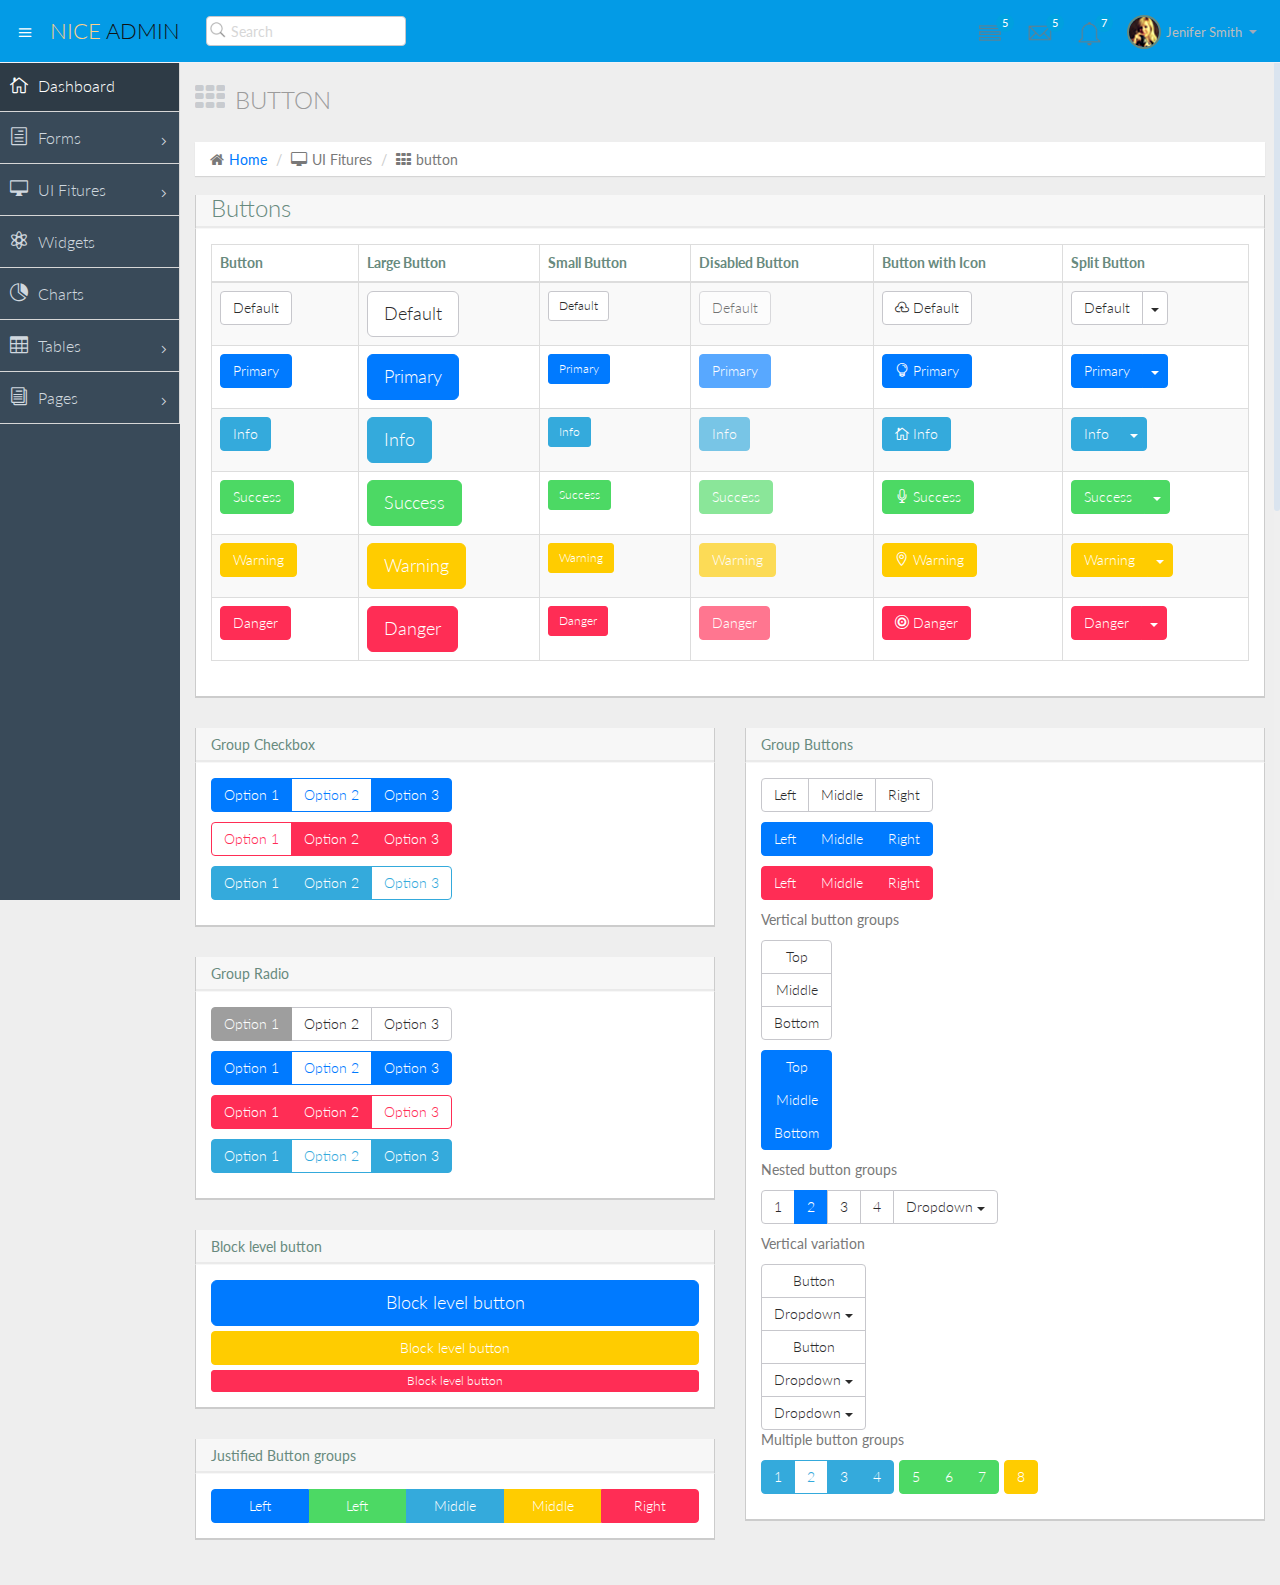
<file: WebContent/buttons.html>
<!DOCTYPE html>
<html lang="en">
  <head>
    <meta charset="utf-8">
    <meta name="viewport" content="width=device-width, initial-scale=1.0">
    <meta name="description" content="Creative - Bootstrap 3 Responsive Admin Template">
    <meta name="author" content="GeeksLabs">
    <meta name="keyword" content="Creative, Dashboard, Admin, Template, Theme, Bootstrap, Responsive, Retina, Minimal">
    <link rel="shortcut icon" href="img/favicon.png">

    <title>Button | Creative - Bootstrap 3 Responsive Admin Template</title>

    <!-- Bootstrap CSS -->    
    <link href="css/bootstrap.min.css" rel="stylesheet">
    <!-- bootstrap theme -->
    <link href="css/bootstrap-theme.css" rel="stylesheet">
    <!--external css-->
    <!-- font icon -->
    <link href="css/elegant-icons-style.css" rel="stylesheet" />
    <link href="css/font-awesome.min.css" rel="stylesheet" />
    <!-- Custom styles -->
    <link href="css/style.css" rel="stylesheet">
    <link href="css/style-responsive.css" rel="stylesheet" />

    <!-- HTML5 shim and Respond.js IE8 support of HTML5 -->
    <!--[if lt IE 9]>
      <script src="js/html5shiv.js"></script>
      <script src="js/respond.min.js"></script>
      <script src="js/lte-ie7.js"></script>
    <![endif]-->
  </head>

  <body>
  <!-- container section start -->
  <section id="container" class="">

      <!--header start-->
      
      <header class="header dark-bg">
            <div class="toggle-nav">
                <div class="icon-reorder tooltips" data-original-title="Toggle Navigation" data-placement="bottom"><i class="icon_menu"></i></div>
            </div>

            <!--logo start-->
            <a href="index.html" class="logo">Nice <span class="lite">Admin</span></a>
            <!--logo end-->

            <div class="nav search-row" id="top_menu">
                <!--  search form start -->
                <ul class="nav top-menu">                    
                    <li>
                        <form class="navbar-form">
                            <input class="form-control" placeholder="Search" type="text">
                        </form>
                    </li>                    
                </ul>
                <!--  search form end -->                
            </div>

            <div class="top-nav notification-row">                
                <!-- notificatoin dropdown start-->
                <ul class="nav pull-right top-menu">
                    
                    <!-- task notificatoin start -->
                    <li id="task_notificatoin_bar" class="dropdown">
                        <a data-toggle="dropdown" class="dropdown-toggle" href="#">
                            <span class="icon-task-l"></i>
                            <span class="badge bg-important">5</span>
                        </a>
                        <ul class="dropdown-menu extended tasks-bar">
                            <div class="notify-arrow notify-arrow-blue"></div>
                            <li>
                                <p class="blue">You have 5 pending tasks</p>
                            </li>
                            <li>
                                <a href="#">
                                    <div class="task-info">
                                        <div class="desc">Design PSD </div>
                                        <div class="percent">90%</div>
                                    </div>
                                    <div class="progress progress-striped">
                                        <div class="progress-bar progress-bar-success" role="progressbar" aria-valuenow="90" aria-valuemin="0" aria-valuemax="100" style="width: 90%">
                                            <span class="sr-only">90% Complete (success)</span>
                                        </div>
                                    </div>
                                </a>
                            </li>
                            <li>
                                <a href="#">
                                    <div class="task-info">
                                        <div class="desc">
                                            Project 1
                                        </div>
                                        <div class="percent">30%</div>
                                    </div>
                                    <div class="progress progress-striped">
                                        <div class="progress-bar progress-bar-warning" role="progressbar" aria-valuenow="30" aria-valuemin="0" aria-valuemax="100" style="width: 30%">
                                            <span class="sr-only">30% Complete (warning)</span>
                                        </div>
                                    </div>
                                </a>
                            </li>
                            <li>
                                <a href="#">
                                    <div class="task-info">
                                        <div class="desc">Digital Marketing</div>
                                        <div class="percent">80%</div>
                                    </div>
                                    <div class="progress progress-striped">
                                        <div class="progress-bar progress-bar-info" role="progressbar" aria-valuenow="80" aria-valuemin="0" aria-valuemax="100" style="width: 80%">
                                            <span class="sr-only">80% Complete</span>
                                        </div>
                                    </div>
                                </a>
                            </li>
                            <li>
                                <a href="#">
                                    <div class="task-info">
                                        <div class="desc">Logo Designing</div>
                                        <div class="percent">78%</div>
                                    </div>
                                    <div class="progress progress-striped">
                                        <div class="progress-bar progress-bar-danger" role="progressbar" aria-valuenow="78" aria-valuemin="0" aria-valuemax="100" style="width: 78%">
                                            <span class="sr-only">78% Complete (danger)</span>
                                        </div>
                                    </div>
                                </a>
                            </li>
                            <li>
                                <a href="#">
                                    <div class="task-info">
                                        <div class="desc">Mobile App</div>
                                        <div class="percent">50%</div>
                                    </div>
                                    <div class="progress progress-striped active">
                                        <div class="progress-bar"  role="progressbar" aria-valuenow="50" aria-valuemin="0" aria-valuemax="100" style="width: 50%">
                                            <span class="sr-only">50% Complete</span>
                                        </div>
                                    </div>

                                </a>
                            </li>
                            <li class="external">
                                <a href="#">See All Tasks</a>
                            </li>
                        </ul>
                    </li>
                    <!-- task notificatoin end -->
                    <!-- inbox notificatoin start-->
                    <li id="mail_notificatoin_bar" class="dropdown">
                        <a data-toggle="dropdown" class="dropdown-toggle" href="#">
                            <i class="icon-envelope-l"></i>
                            <span class="badge bg-important">5</span>
                        </a>
                        <ul class="dropdown-menu extended inbox">
                            <div class="notify-arrow notify-arrow-blue"></div>
                            <li>
                                <p class="blue">You have 5 new messages</p>
                            </li>
                            <li>
                                <a href="#">
                                    <span class="photo"><img alt="avatar" src="./img/avatar-mini.jpg"></span>
                                    <span class="subject">
                                    <span class="from">Greg  Martin</span>
                                    <span class="time">1 min</span>
                                    </span>
                                    <span class="message">
                                        I really like this admin panel.
                                    </span>
                                </a>
                            </li>
                            <li>
                                <a href="#">
                                    <span class="photo"><img alt="avatar" src="./img/avatar-mini2.jpg"></span>
                                    <span class="subject">
                                    <span class="from">Bob   Mckenzie</span>
                                    <span class="time">5 mins</span>
                                    </span>
                                    <span class="message">
                                     Hi, What is next project plan?
                                    </span>
                                </a>
                            </li>
                            <li>
                                <a href="#">
                                    <span class="photo"><img alt="avatar" src="./img/avatar-mini3.jpg"></span>
                                    <span class="subject">
                                    <span class="from">Phillip   Park</span>
                                    <span class="time">2 hrs</span>
                                    </span>
                                    <span class="message">
                                        I am like to buy this Admin Template.
                                    </span>
                                </a>
                            </li>
                            <li>
                                <a href="#">
                                    <span class="photo"><img alt="avatar" src="./img/avatar-mini4.jpg"></span>
                                    <span class="subject">
                                    <span class="from">Ray   Munoz</span>
                                    <span class="time">1 day</span>
                                    </span>
                                    <span class="message">
                                        Icon fonts are great.
                                    </span>
                                </a>
                            </li>
                            <li>
                                <a href="#">See all messages</a>
                            </li>
                        </ul>
                    </li>
                    <!-- inbox notificatoin end -->
                    <!-- alert notification start-->
                    <li id="alert_notificatoin_bar" class="dropdown">
                        <a data-toggle="dropdown" class="dropdown-toggle" href="#">

                            <i class="icon-bell-l"></i>
                            <span class="badge bg-important">7</span>
                        </a>
                        <ul class="dropdown-menu extended notification">
                            <div class="notify-arrow notify-arrow-blue"></div>
                            <li>
                                <p class="blue">You have 4 new notifications</p>
                            </li>
                            <li>
                                <a href="#">
                                    <span class="label label-primary"><i class="icon_profile"></i></span> 
                                    Friend Request
                                    <span class="small italic pull-right">5 mins</span>
                                </a>
                            </li>
                            <li>
                                <a href="#">
                                    <span class="label label-warning"><i class="icon_pin"></i></span>  
                                    John location.
                                    <span class="small italic pull-right">50 mins</span>
                                </a>
                            </li>
                            <li>
                                <a href="#">
                                    <span class="label label-danger"><i class="icon_book_alt"></i></span> 
                                    Project 3 Completed.
                                    <span class="small italic pull-right">1 hr</span>
                                </a>
                            </li>
                            <li>
                                <a href="#">
                                    <span class="label label-success"><i class="icon_like"></i></span> 
                                    Mick appreciated your work.
                                    <span class="small italic pull-right"> Today</span>
                                </a>
                            </li>                            
                            <li>
                                <a href="#">See all notifications</a>
                            </li>
                        </ul>
                    </li>
                    <!-- alert notification end-->
                    <!-- user login dropdown start-->
                    <li class="dropdown">
                        <a data-toggle="dropdown" class="dropdown-toggle" href="#">
                            <span class="profile-ava">
                                <img alt="" src="img/avatar1_small.jpg">
                            </span>
                            <span class="username">Jenifer Smith</span>
                            <b class="caret"></b>
                        </a>
                        <ul class="dropdown-menu extended logout">
                            <div class="log-arrow-up"></div>
                            <li class="eborder-top">
                                <a href="#"><i class="icon_profile"></i> My Profile</a>
                            </li>
                            <li>
                                <a href="#"><i class="icon_mail_alt"></i> My Inbox</a>
                            </li>
                            <li>
                                <a href="#"><i class="icon_clock_alt"></i> Timeline</a>
                            </li>
                            <li>
                                <a href="#"><i class="icon_chat_alt"></i> Chats</a>
                            </li>
                            <li>
                                <a href="login.html"><i class="icon_key_alt"></i> Log Out</a>
                            </li>
                            <li>
                                <a href="documentation.html"><i class="icon_key_alt"></i> Documentation</a>
                            </li>
                            <li>
                                <a href="documentation.html"><i class="icon_key_alt"></i> Documentation</a>
                            </li>
                        </ul>
                    </li>
                    <!-- user login dropdown end -->
                </ul>
                <!-- notificatoin dropdown end-->
            </div>
      </header>      
      <!--header end-->

      <!--sidebar start-->
      <aside>
          <div id="sidebar"  class="nav-collapse ">
              <!-- sidebar menu start-->
              <ul class="sidebar-menu">                
                  <li class="active">
                      <a class="" href="index.html">
                          <i class="icon_house_alt"></i>
                          <span>Dashboard</span>
                      </a>
                  </li>
				  <li class="sub-menu">
                      <a href="javascript:;" class="">
                          <i class="icon_document_alt"></i>
                          <span>Forms</span>
                          <span class="menu-arrow arrow_carrot-right"></span>
                      </a>
                      <ul class="sub">
                          <li><a class="" href="form_component.html">Form Elements</a></li>                          
                          <li><a class="" href="form_validation.html">Form Validation</a></li>
                      </ul>
                  </li>       
                  <li class="sub-menu">
                      <a href="javascript:;" class="">
                          <i class="icon_desktop"></i>
                          <span>UI Fitures</span>
                          <span class="menu-arrow arrow_carrot-right"></span>
                      </a>
                      <ul class="sub">
                          <li><a class="" href="general.html">Components</a></li>
                          <li><a class="" href="buttons.html">Buttons</a></li>
                          <li><a class="" href="grids.html">Grids</a></li>
                      </ul>
                  </li>
                  <li>
                      <a class="" href="widgets.html">
                          <i class="icon_genius"></i>
                          <span>Widgets</span>
                      </a>
                  </li>
                  <li>                     
                      <a class="" href="chart-chartjs.html">
                          <i class="icon_piechart"></i>
                          <span>Charts</span>
                          
                      </a>
                                         
                  </li>
                             
                  <li class="sub-menu">
                      <a href="javascript:;" class="">
                          <i class="icon_table"></i>
                          <span>Tables</span>
                          <span class="menu-arrow arrow_carrot-right"></span>
                      </a>
                      <ul class="sub">
                          <li><a class="" href="basic_table.html">Basic Table</a></li>
                      </ul>
                  </li>
                  
                  <li class="sub-menu">
                      <a href="javascript:;" class="">
                          <i class="icon_documents_alt"></i>
                          <span>Pages</span>
                          <span class="menu-arrow arrow_carrot-right"></span>
                      </a>
                      <ul class="sub">                          
                          <li><a class="" href="profile.html">Profile</a></li>
                          <li><a class="" href="login.html"><span>Login Page</span></a></li>
                          <li><a class="" href="blank.html">Blank Page</a></li>
                          <li><a class="" href="404.html">404 Error</a></li>
                      </ul>
                  </li>
                  
              </ul>
              <!-- sidebar menu end-->
          </div>
      </aside>
      <!--sidebar end-->

      <!--main content start-->
      <section id="main-content">
          <section class="wrapper">
		  <div class="row">
				<div class="col-lg-12">
					<h3 class="page-header"><i class="fa fa-th"></i>Button</h3>
					<ol class="breadcrumb">
						<li><i class="fa fa-home"></i><a href="index.html">Home</a></li>
						<li><i class="fa fa-desktop"></i>UI Fitures</li>
						<li><i class="fa fa-th"></i>button</li>
					</ol>
				</div>
			</div>
              <div class="row">
                <div class="col-md-12">
                    <section class="panel">
                          <header class="panel-heading">
                              <h3>Buttons</h3>
                              
                          </header>
                    <div class="panel-body">
                        <table class="table table-bordered table-striped">
                            <thead>
                                <tr>
                                    <th>Button</th>
                                    <th>Large Button</th>
                                    <th>Small Button</th>
                                    <th>Disabled Button</th>
                                    <th>Button with Icon</th>
                                    <th>Split Button</th>
                                </tr>
                            </thead>
                                <tbody>
                                    <tr>
                                        <td><a class="btn btn-default" href="" title="Bootstrap 3 themes generator">Default</a></td>
                                        <td><a class="btn btn-default btn-lg" href="" title="Bootstrap 3 themes generator">Default</a></td>
                                        <td><a class="btn btn-default btn-sm" href="" title="Bootstrap 3 themes generator">Default</a></td>
                                        <td><a class="btn btn-default disabled" href="" title="Bootstrap 3 themes generator">Default</a></td>
                                        <td><a class="btn btn-default" href="" title="Bootstrap 3 themes generator">
                                        <span class="icon_cloud-upload_alt"></span> Default</a></td>
                                        <td>
                                            <div class="btn-group">
                                                  <a class="btn btn-default" href="" title="Bootstrap 3 themes generator">Default</a>
                                                  <a class="btn btn-default dropdown-toggle" data-toggle="dropdown" href="" title="Bootstrap 3 themes generator"><span class="caret"></span></a>
                                                  <ul class="dropdown-menu">
                                                    <li><a href="" title="Bootstrap 3 themes generator">Action</a></li>
                                                    <li><a href="" title="Bootstrap 3 themes generator">Another action</a></li>
                                                    <li><a href="" title="Bootstrap 3 themes generator">Something else here</a></li>
                                                    <li class="divider"></li>
                                                    <li><a href="" title="Bootstrap 3 themes generator">Separated link</a></li>
                                                  </ul>
                                            </div><!-- /btn-group -->
                                        </td>
                                    </tr>
                                    <tr>
                                        <td><a class="btn btn-primary" href="" title="Bootstrap 3 themes generator">Primary</a></td>
                                        <td><a class="btn btn-primary btn-lg" href="" title="Bootstrap 3 themes generator">Primary</a></td>
                                        <td><a class="btn btn-primary btn-sm" href="" title="Bootstrap 3 themes generator">Primary</a></td>
                                        <td><a class="btn btn-primary disabled" href="" title="Bootstrap 3 themes generator">Primary</a></td>
                                        <td><a class="btn btn-primary" href="" title="Bootstrap 3 themes generator"><span class="icon_lightbulb_alt"></span> Primary</a></td>
                                        <td>
                                            <div class="btn-group">
                                                  <a class="btn btn-primary" href="" title="Bootstrap 3 themes generator">Primary</a>
                                                  <a class="btn btn-primary dropdown-toggle" data-toggle="dropdown" href="" title="Bootstrap 3 themes generator"><span class="caret"></span></a>
                                                  <ul class="dropdown-menu">
                                                    <li><a href="" title="Bootstrap 3 themes generator">Action</a></li>
                                                    <li><a href="" title="Bootstrap 3 themes generator">Another action</a></li>
                                                    <li><a href="" title="Bootstrap 3 themes generator">Something else here</a></li>
                                                    <li class="divider"></li>
                                                    <li><a href="" title="Bootstrap 3 themes generator">Separated link</a></li>
                                                  </ul>
                                            </div><!-- /btn-group -->
                                        </td>
                                    </tr>
                                    <tr>
                                        <td><a class="btn btn-info" href="" title="Bootstrap 3 themes generator">Info</a></td>
                                        <td><a class="btn btn-info btn-lg" href="" title="Bootstrap 3 themes generator">Info</a></td>
                                        <td><a class="btn btn-info btn-sm" href="" title="Bootstrap 3 themes generator">Info</a></td>
                                        <td><a class="btn btn-info disabled" href="" title="Bootstrap 3 themes generator">Info</a></td>
                                        <td><a class="btn btn-info" href="" title="Bootstrap 3 themes generator"><span class="icon_house_alt"></span> Info</a></td>
                                        <td>
                                            <div class="btn-group">
                                                  <a class="btn btn-info" href="" title="Bootstrap 3 themes generator">Info</a>
                                                  <a class="btn btn-info dropdown-toggle" data-toggle="dropdown" href="" title="Bootstrap 3 themes generator"><span class="caret"></span></a>
                                                  <ul class="dropdown-menu">
                                                    <li><a href="" title="Bootstrap 3 themes generator">Action</a></li>
                                                    <li><a href="" title="Bootstrap 3 themes generator">Another action</a></li>
                                                    <li><a href="" title="Bootstrap 3 themes generator">Something else here</a></li>
                                                    <li class="divider"></li>
                                                    <li><a href="" title="Bootstrap 3 themes generator">Separated link</a></li>
                                                  </ul>
                                            </div><!-- /btn-group -->
                                        </td>
                                    </tr>
                                    <tr>
                                        <td><a class="btn btn-success" href="" title="Bootstrap 3 themes generator">Success</a></td>
                                        <td><a class="btn btn-success btn-lg" href="" title="Bootstrap 3 themes generator">Success</a></td>
                                        <td><a class="btn btn-success btn-sm" href="" title="Bootstrap 3 themes generator">Success</a></td>
                                        <td><a class="btn btn-success disabled" href="" title="Bootstrap 3 themes generator">Success</a></td>
                                        <td><a class="btn btn-success" href="" title="Bootstrap 3 themes generator"><span class="icon_mic_alt"></span> Success</a></td>
                                        <td>
                                            <div class="btn-group">
                                                  <a class="btn btn-success" href="" title="Bootstrap 3 themes generator">Success</a>
                                                  <a class="btn btn-success dropdown-toggle" data-toggle="dropdown" href="" title="Bootstrap 3 themes generator"><span class="caret"></span></a>
                                                  <ul class="dropdown-menu">
                                                    <li><a href="" title="Bootstrap 3 themes generator">Action</a></li>
                                                    <li><a href="" title="Bootstrap 3 themes generator">Another action</a></li>
                                                    <li><a href="" title="Bootstrap 3 themes generator">Something else here</a></li>
                                                    <li class="divider"></li>
                                                    <li><a href="" title="Bootstrap 3 themes generator">Separated link</a></li>
                                                  </ul>
                                            </div><!-- /btn-group -->
                                        </td>
                                    </tr>
                                    <tr>
                                        <td><a class="btn btn-warning" href="" title="Bootstrap 3 themes generator">Warning</a></td>
                                        <td><a class="btn btn-warning btn-lg" href="" title="Bootstrap 3 themes generator">Warning</a></td>
                                        <td><a class="btn btn-warning btn-sm" href="" title="Bootstrap 3 themes generator">Warning</a></td>
                                        <td><a class="btn btn-warning disabled" href="" title="Bootstrap 3 themes generator">Warning</a></td>
                                        <td><a class="btn btn-warning" href="" title="Bootstrap 3 themes generator"><span class="icon_pin_alt"></span> Warning</a></td>
                                        <td>
                                            <div class="btn-group">
                                                  <a class="btn btn-warning" href="" title="Bootstrap 3 themes generator">Warning</a>
                                                  <a class="btn btn-warning dropdown-toggle" data-toggle="dropdown" href="" title="Bootstrap 3 themes generator"><span class="caret"></span></a>
                                                  <ul class="dropdown-menu">
                                                    <li><a href="" title="Bootstrap 3 themes generator">Action</a></li>
                                                    <li><a href="" title="Bootstrap 3 themes generator">Another action</a></li>
                                                    <li><a href="" title="Bootstrap 3 themes generator">Something else here</a></li>
                                                    <li class="divider"></li>
                                                    <li><a href="" title="Bootstrap 3 themes generator">Separated link</a></li>
                                                  </ul>
                                            </div><!-- /btn-group -->
                                        </td>
                                    </tr>
                                    <tr>
                                        <td><a class="btn btn-danger" href="" title="Bootstrap 3 themes generator">Danger</a></td>
                                        <td><a class="btn btn-danger btn-lg" href="" title="Bootstrap 3 themes generator">Danger</a></td>
                                        <td><a class="btn btn-danger btn-sm" href="" title="Bootstrap 3 themes generator">Danger</a></td>
                                        <td><a class="btn btn-danger disabled" href="" title="Bootstrap 3 themes generator">Danger</a></td>
                                        <td><a class="btn btn-danger" href="" title="Bootstrap 3 themes generator"><span class="icon_target"></span> Danger</a></td>
                                        <td>
                                            <div class="btn-group">
                                                  <a class="btn btn-danger" href="" title="Bootstrap 3 themes generator">Danger</a>
                                                  <a class="btn btn-danger dropdown-toggle" data-toggle="dropdown" href="" title="Bootstrap 3 themes generator"><span class="caret"></span></a>
                                                  <ul class="dropdown-menu">
                                                    <li><a href="" title="Bootstrap 3 themes generator">Action</a></li>
                                                    <li><a href="" title="Bootstrap 3 themes generator">Another action</a></li>
                                                    <li><a href="" title="Bootstrap 3 themes generator">Something else here</a></li>
                                                    <li class="divider"></li>
                                                    <li><a href="" title="Bootstrap 3 themes generator">Separated link</a></li>
                                                  </ul>
                                            </div><!-- /btn-group -->
                                        </td>
                                    </tr>
                                    
                                </tbody>
                        </table>
                    </div>
                    </section>
                </div>
              </div>
              <!-- page start-->              

              <div class="row">
                  <div class="col-sm-6">
                      <section class="panel">
                          <header class="panel-heading">
                              Group Checkbox
                          </header>
                          <div class="panel-body">
                              <div class="btn-row">
                                  <div class="btn-group" data-toggle="buttons">
                                      <label class="btn btn-primary">
                                          <input type="checkbox"> Option 1
                                      </label>
                                      <label class="btn btn-primary active">
                                          <input type="checkbox"> Option 2
                                      </label>
                                      <label class="btn btn-primary">
                                          <input type="checkbox"> Option 3
                                      </label>
                                  </div>
                              </div>
                              <div class="btn-row">
                                  <div class="btn-group" data-toggle="buttons">
                                      <label class="btn btn-danger active">
                                          <input type="checkbox"> Option 1
                                      </label>
                                      <label class="btn btn-danger">
                                          <input type="checkbox"> Option 2
                                      </label>
                                      <label class="btn btn-danger">
                                          <input type="checkbox"> Option 3
                                      </label>
                                  </div>
                              </div>
                              <div class="btn-row">
                                  <div class="btn-group" data-toggle="buttons">
                                      <label class="btn btn-info">
                                          <input type="checkbox"> Option 1
                                      </label>
                                      <label class="btn btn-info">
                                          <input type="checkbox"> Option 2
                                      </label>
                                      <label class="btn btn-info active">
                                          <input type="checkbox"> Option 3
                                      </label>
                                  </div>
                              </div>
                            </div>
                        </section>
                        <section class="panel">
                          <header class="panel-heading">
                              Group Radio
                          </header>
                          <div class="panel-body">
                            <div class="btn-row">
                                <div class="btn-group" data-toggle="buttons">
                                      <label class="btn btn-default active">
                                          <input type="radio" name="options" id="option1"> Option 1
                                      </label>
                                      <label class="btn btn-default">
                                          <input type="radio" name="options" id="option2"> Option 2
                                      </label>
                                      <label class="btn btn-default">
                                          <input type="radio" name="options" id="option3"> Option 3
                                      </label>
                                  </div>
                              </div>                            
                             <div class="btn-row">
                                  <div class="btn-group" data-toggle="buttons">
                                      <label class="btn btn-primary">
                                          <input type="radio" name="options" id="option1"> Option 1
                                      </label>
                                      <label class="btn btn-primary active">
                                          <input type="radio" name="options" id="option2"> Option 2
                                      </label>
                                      <label class="btn btn-primary">
                                          <input type="radio" name="options" id="option3"> Option 3
                                      </label>
                                  </div>
                            </div>
                            <div class="btn-row">
                                  <div class="btn-group" data-toggle="buttons">
                                      <label class="btn btn-danger">
                                          <input type="radio" name="options" id="option1"> Option 1
                                      </label>
                                      <label class="btn btn-danger">
                                          <input type="radio" name="options" id="option2"> Option 2
                                      </label>
                                      <label class="btn btn-danger active">
                                          <input type="radio" name="options" id="option3"> Option 3
                                      </label>
                                  </div>
                            </div>
                            <div class="btn-row">
                                  <div class="btn-group" data-toggle="buttons">
                                      <label class="btn btn-info">
                                          <input type="radio" name="options" id="option1"> Option 1
                                      </label>
                                      <label class="btn btn-info active">
                                          <input type="radio" name="options" id="option2"> Option 2
                                      </label>
                                      <label class="btn btn-info">
                                          <input type="radio" name="options" id="option3"> Option 3
                                      </label>
                                  </div>
                            </div>
                            </div>
                        </section>
                      <section class="panel">
                          <header class="panel-heading">
                              Block level button
                          </header>
                          <div class="panel-body">
                              <button type="button" class="btn btn-primary btn-lg btn-block">Block level button</button>
                              <button type="button" class="btn btn-warning btn-block">Block level button</button>
                              <button type="button" class="btn btn-danger btn-xs btn-block">Block level button</button>
                          </div>
                      </section>
                      <section class="panel">
                          <header class="panel-heading">
                              Justified Button groups
                          </header>
                          <div class="panel-body">
                              <div class="btn-group btn-group-justified">
                                  <a class="btn btn-primary" href="#">Left</a>
                                  <a class="btn btn-success" href="#">Left</a>
                                  <a class="btn btn-info" href="#">Middle</a>
                                  <a class="btn btn-warning" href="#">Middle</a>
                                  <a class="btn btn-danger" href="#">Right</a>
                              </div>
                          </div>                                              
                      </section>                      
                  </div>
                  <div class="col-sm-6">                      
                      <section class="panel">
                          <header class="panel-heading">
                              Group Buttons
                          </header>
                          <div class="panel-body">
                                <div class="btn-row">
                                    <div class="btn-group">
                                      <button type="button" class="btn btn-default">Left</button>
                                      <button type="button" class="btn btn-default">Middle</button>
                                      <button type="button" class="btn btn-default">Right</button>
                                    </div>
                                </div>
                                <div class="btn-row">
                                    <div class="btn-group">
                                      <button type="button" class="btn btn-primary">Left</button>
                                      <button type="button" class="btn btn-primary">Middle</button>
                                      <button type="button" class="btn btn-primary">Right</button>
                                    </div>
                                </div>
                                <div class="btn-row">
                                    <div class="btn-group">
                                      <button type="button" class="btn btn-danger">Left</button>
                                      <button type="button" class="btn btn-danger">Middle</button>
                                      <button type="button" class="btn btn-danger">Right</button>
                                    </div>
                                </div>                              
                              <p class="">Vertical button groups</p>
                              <div class="btn-row">
                                  <div class="btn-group-vertical">
                                      <button class="btn btn-default" type="button">Top</button>
                                      <button class="btn btn-default" type="button">Middle</button>
                                      <button class="btn btn-default" type="button">Bottom</button>
                                  </div>
                              </div>
                              <div class="btn-row">
                                  <div class="btn-group-vertical">
                                      <button class="btn btn-primary" type="button">Top</button>
                                      <button class="btn btn-primary" type="button">Middle</button>
                                      <button class="btn btn-primary" type="button">Bottom</button>
                                  </div>
                              </div>
                              <p class="">Nested button groups</p>
                              <div class="btn-row">
                                  <div class="btn-group">
                                      <button class="btn btn-default" type="button">1</button>
                                      <button class="btn btn-primary" type="button">2</button>
                                      <button class="btn btn-default" type="button">3</button>
                                      <button class="btn btn-default" type="button">4</button>
                                      <div class="btn-group">
                                          <button data-toggle="dropdown" class="btn btn-default dropdown-toggle" type="button"> Dropdown <span class="caret"></span> </button>
                                          <ul class="dropdown-menu">
                                              <li><a href="#">Dropdown link 1</a></li>
                                              <li><a href="#">Dropdown link 2</a></li>
                                              <li><a href="#">Dropdown link 3</a></li>
                                          </ul>
                                      </div>
                                  </div>
                              </div>
                              <p class="">Vertical variation</p>
                              <div class="btn-group-vertical">
                                <button type="button" class="btn btn-default">Button</button>                                
                                <div class="btn-group">
                                  <button id="btnGroupVerticalDrop1" type="button" class="btn btn-default dropdown-toggle" data-toggle="dropdown">
                                    Dropdown
                                    <span class="caret"></span>
                                  </button>
                                  <ul class="dropdown-menu" role="menu" aria-labelledby="btnGroupVerticalDrop1">
                                    <li><a href="#">Dropdown link</a></li>
                                    <li><a href="#">Dropdown link</a></li>
                                  </ul>
                                </div>
                                <button type="button" class="btn btn-default">Button</button>                                
                                <div class="btn-group">
                                  <button id="btnGroupVerticalDrop3" type="button" class="btn btn-default dropdown-toggle" data-toggle="dropdown">
                                    Dropdown
                                    <span class="caret"></span>
                                  </button>
                                  <ul class="dropdown-menu" role="menu" aria-labelledby="btnGroupVerticalDrop3">
                                    <li><a href="#">Dropdown link</a></li>
                                    <li><a href="#">Dropdown link</a></li>
                                  </ul>
                                </div>
                                <div class="btn-group">
                                  <button id="btnGroupVerticalDrop4" type="button" class="btn btn-default dropdown-toggle" data-toggle="dropdown">
                                    Dropdown
                                    <span class="caret"></span>
                                  </button>
                                  <ul class="dropdown-menu" role="menu" aria-labelledby="btnGroupVerticalDrop4">
                                    <li><a href="#">Dropdown link</a></li>
                                    <li><a href="#">Dropdown link</a></li>
                                  </ul>
                                </div>
                              </div>

                              <p class="">Multiple button groups</p>
                              <div class="btn-row">
                                  <div class="btn-toolbar">
                                      <div class="btn-group">
                                          <button class="btn btn-info" type="button">1</button>
                                          <button class="btn btn-info active" type="button">2</button>
                                          <button class="btn btn-info" type="button">3</button>
                                          <button class="btn btn-info" type="button">4</button>
                                      </div>
                                      <div class="btn-group">
                                          <button class="btn btn-success" type="button">5</button>
                                          <button class="btn btn-success" type="button">6</button>
                                          <button class="btn btn-success" type="button">7</button>
                                      </div>
                                      <div class="btn-group">
                                          <button class="btn btn-warning" type="button">8</button>
                                      </div>
                                  </div>
                              </div>
                          </div>
                      </section>
                  </div>
              </div>
              <!-- page end-->
          </section>
      </section>
      <!--main content end-->
  </section>
  <!-- container section end -->
    <!-- javascripts -->
    <script src="js/jquery.js"></script>
    <script src="js/bootstrap.min.js"></script>
    <!-- nice scroll -->
    <script src="js/jquery.scrollTo.min.js"></script>
    <script src="js/jquery.nicescroll.js" type="text/javascript"></script>
    <!--custome script for all page-->
    <script src="js/scripts.js"></script>


  </body>
</html>
</file>
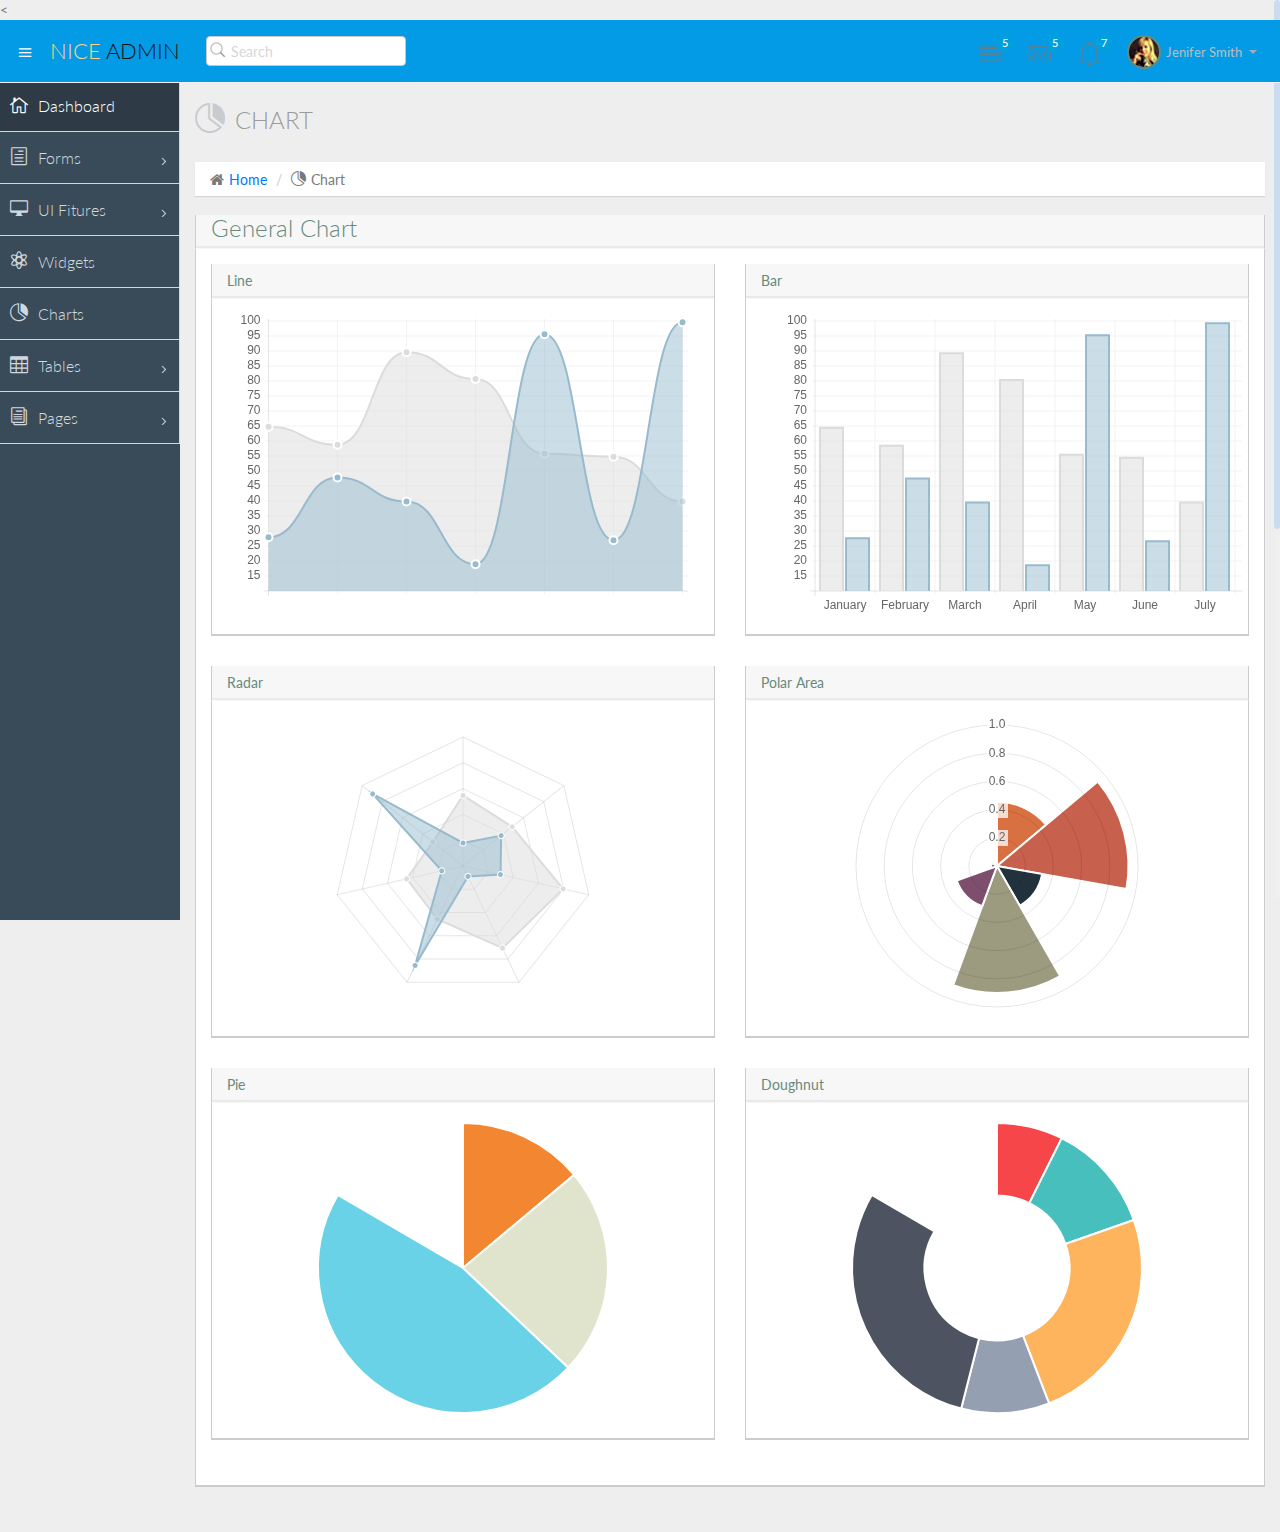
<file: WebContent/chart-chartjs.html>
<!DOCTYPE html>
<html lang="en">
  <head>
    <meta charset="utf-8">
    <meta name="viewport" content="width=device-width, initial-scale=1.0">
    <meta name="description" content="Creative - Bootstrap 3 Responsive Admin Template">
    <meta name="author" content="GeeksLabs">
    <meta name="keyword" content="Creative, Dashboard, Admin, Template, Theme, Bootstrap, Responsive, Retina, Minimal">
    <link rel="shortcut icon" href="img/favicon.png">

    <title>Charts | Creative - Bootstrap 3 Responsive Admin Template</title>

    <!-- Bootstrap CSS -->    
    <link href="css/bootstrap.min.css" rel="stylesheet">
    <!-- bootstrap theme -->
    <link href="css/bootstrap-theme.css" rel="stylesheet">
    <!--external css-->
    <!-- font icon -->
    <link href="css/elegant-icons-style.css" rel="stylesheet" />
    <link href="css/font-awesome.min.css" rel="stylesheet" />    
    <!-- Custom styles -->
    <link href="css/style.css" rel="stylesheet">
    <link href="css/style-responsive.css" rel="stylesheet" />

    <!-- HTML5 shim and Respond.js IE8 support of HTML5 -->
    <!--[if lt IE 9]>
      <script src="js/html5shiv.js"></script>
      <script src="js/respond.min.js"></script>
      <script src="js/lte-ie7.js"></script>
    <![endif]-->
  </head>

  <body>
  <!-- container section start -->
  <section id="container" class="">
      <!--header start-->
      
      <<header class="header dark-bg">
            <div class="toggle-nav">
                <div class="icon-reorder tooltips" data-original-title="Toggle Navigation" data-placement="bottom"><i class="icon_menu"></i></div>
            </div>

            <!--logo start-->
            <a href="index.html" class="logo">Nice <span class="lite">Admin</span></a>
            <!--logo end-->

            <div class="nav search-row" id="top_menu">
                <!--  search form start -->
                <ul class="nav top-menu">                    
                    <li>
                        <form class="navbar-form">
                            <input class="form-control" placeholder="Search" type="text">
                        </form>
                    </li>                    
                </ul>
                <!--  search form end -->                
            </div>

            <div class="top-nav notification-row">                
                <!-- notificatoin dropdown start-->
                <ul class="nav pull-right top-menu">
                    
                    <!-- task notificatoin start -->
                    <li id="task_notificatoin_bar" class="dropdown">
                        <a data-toggle="dropdown" class="dropdown-toggle" href="#">
                            <span class="icon-task-l"></i>
                            <span class="badge bg-important">5</span>
                        </a>
                        <ul class="dropdown-menu extended tasks-bar">
                            <div class="notify-arrow notify-arrow-blue"></div>
                            <li>
                                <p class="blue">You have 5 pending tasks</p>
                            </li>
                            <li>
                                <a href="#">
                                    <div class="task-info">
                                        <div class="desc">Design PSD </div>
                                        <div class="percent">90%</div>
                                    </div>
                                    <div class="progress progress-striped">
                                        <div class="progress-bar progress-bar-success" role="progressbar" aria-valuenow="90" aria-valuemin="0" aria-valuemax="100" style="width: 90%">
                                            <span class="sr-only">90% Complete (success)</span>
                                        </div>
                                    </div>
                                </a>
                            </li>
                            <li>
                                <a href="#">
                                    <div class="task-info">
                                        <div class="desc">
                                            Project 1
                                        </div>
                                        <div class="percent">30%</div>
                                    </div>
                                    <div class="progress progress-striped">
                                        <div class="progress-bar progress-bar-warning" role="progressbar" aria-valuenow="30" aria-valuemin="0" aria-valuemax="100" style="width: 30%">
                                            <span class="sr-only">30% Complete (warning)</span>
                                        </div>
                                    </div>
                                </a>
                            </li>
                            <li>
                                <a href="#">
                                    <div class="task-info">
                                        <div class="desc">Digital Marketing</div>
                                        <div class="percent">80%</div>
                                    </div>
                                    <div class="progress progress-striped">
                                        <div class="progress-bar progress-bar-info" role="progressbar" aria-valuenow="80" aria-valuemin="0" aria-valuemax="100" style="width: 80%">
                                            <span class="sr-only">80% Complete</span>
                                        </div>
                                    </div>
                                </a>
                            </li>
                            <li>
                                <a href="#">
                                    <div class="task-info">
                                        <div class="desc">Logo Designing</div>
                                        <div class="percent">78%</div>
                                    </div>
                                    <div class="progress progress-striped">
                                        <div class="progress-bar progress-bar-danger" role="progressbar" aria-valuenow="78" aria-valuemin="0" aria-valuemax="100" style="width: 78%">
                                            <span class="sr-only">78% Complete (danger)</span>
                                        </div>
                                    </div>
                                </a>
                            </li>
                            <li>
                                <a href="#">
                                    <div class="task-info">
                                        <div class="desc">Mobile App</div>
                                        <div class="percent">50%</div>
                                    </div>
                                    <div class="progress progress-striped active">
                                        <div class="progress-bar"  role="progressbar" aria-valuenow="50" aria-valuemin="0" aria-valuemax="100" style="width: 50%">
                                            <span class="sr-only">50% Complete</span>
                                        </div>
                                    </div>

                                </a>
                            </li>
                            <li class="external">
                                <a href="#">See All Tasks</a>
                            </li>
                        </ul>
                    </li>
                    <!-- task notificatoin end -->
                    <!-- inbox notificatoin start-->
                    <li id="mail_notificatoin_bar" class="dropdown">
                        <a data-toggle="dropdown" class="dropdown-toggle" href="#">
                            <i class="icon-envelope-l"></i>
                            <span class="badge bg-important">5</span>
                        </a>
                        <ul class="dropdown-menu extended inbox">
                            <div class="notify-arrow notify-arrow-blue"></div>
                            <li>
                                <p class="blue">You have 5 new messages</p>
                            </li>
                            <li>
                                <a href="#">
                                    <span class="photo"><img alt="avatar" src="./img/avatar-mini.jpg"></span>
                                    <span class="subject">
                                    <span class="from">Greg  Martin</span>
                                    <span class="time">1 min</span>
                                    </span>
                                    <span class="message">
                                        I really like this admin panel.
                                    </span>
                                </a>
                            </li>
                            <li>
                                <a href="#">
                                    <span class="photo"><img alt="avatar" src="./img/avatar-mini2.jpg"></span>
                                    <span class="subject">
                                    <span class="from">Bob   Mckenzie</span>
                                    <span class="time">5 mins</span>
                                    </span>
                                    <span class="message">
                                     Hi, What is next project plan?
                                    </span>
                                </a>
                            </li>
                            <li>
                                <a href="#">
                                    <span class="photo"><img alt="avatar" src="./img/avatar-mini3.jpg"></span>
                                    <span class="subject">
                                    <span class="from">Phillip   Park</span>
                                    <span class="time">2 hrs</span>
                                    </span>
                                    <span class="message">
                                        I am like to buy this Admin Template.
                                    </span>
                                </a>
                            </li>
                            <li>
                                <a href="#">
                                    <span class="photo"><img alt="avatar" src="./img/avatar-mini4.jpg"></span>
                                    <span class="subject">
                                    <span class="from">Ray   Munoz</span>
                                    <span class="time">1 day</span>
                                    </span>
                                    <span class="message">
                                        Icon fonts are great.
                                    </span>
                                </a>
                            </li>
                            <li>
                                <a href="#">See all messages</a>
                            </li>
                        </ul>
                    </li>
                    <!-- inbox notificatoin end -->
                    <!-- alert notification start-->
                    <li id="alert_notificatoin_bar" class="dropdown">
                        <a data-toggle="dropdown" class="dropdown-toggle" href="#">

                            <i class="icon-bell-l"></i>
                            <span class="badge bg-important">7</span>
                        </a>
                        <ul class="dropdown-menu extended notification">
                            <div class="notify-arrow notify-arrow-blue"></div>
                            <li>
                                <p class="blue">You have 4 new notifications</p>
                            </li>
                            <li>
                                <a href="#">
                                    <span class="label label-primary"><i class="icon_profile"></i></span> 
                                    Friend Request
                                    <span class="small italic pull-right">5 mins</span>
                                </a>
                            </li>
                            <li>
                                <a href="#">
                                    <span class="label label-warning"><i class="icon_pin"></i></span>  
                                    John location.
                                    <span class="small italic pull-right">50 mins</span>
                                </a>
                            </li>
                            <li>
                                <a href="#">
                                    <span class="label label-danger"><i class="icon_book_alt"></i></span> 
                                    Project 3 Completed.
                                    <span class="small italic pull-right">1 hr</span>
                                </a>
                            </li>
                            <li>
                                <a href="#">
                                    <span class="label label-success"><i class="icon_like"></i></span> 
                                    Mick appreciated your work.
                                    <span class="small italic pull-right"> Today</span>
                                </a>
                            </li>                            
                            <li>
                                <a href="#">See all notifications</a>
                            </li>
                        </ul>
                    </li>
                    <!-- alert notification end-->
                    <!-- user login dropdown start-->
                    <li class="dropdown">
                        <a data-toggle="dropdown" class="dropdown-toggle" href="#">
                            <span class="profile-ava">
                                <img alt="" src="img/avatar1_small.jpg">
                            </span>
                            <span class="username">Jenifer Smith</span>
                            <b class="caret"></b>
                        </a>
                        <ul class="dropdown-menu extended logout">
                            <div class="log-arrow-up"></div>
                            <li class="eborder-top">
                                <a href="#"><i class="icon_profile"></i> My Profile</a>
                            </li>
                            <li>
                                <a href="#"><i class="icon_mail_alt"></i> My Inbox</a>
                            </li>
                            <li>
                                <a href="#"><i class="icon_clock_alt"></i> Timeline</a>
                            </li>
                            <li>
                                <a href="#"><i class="icon_chat_alt"></i> Chats</a>
                            </li>
                            <li>
                                <a href="login.html"><i class="icon_key_alt"></i> Log Out</a>
                            </li>
                            <li>
                                <a href="documentation.html"><i class="icon_key_alt"></i> Documentation</a>
                            </li>
                            <li>
                                <a href="documentation.html"><i class="icon_key_alt"></i> Documentation</a>
                            </li>
                        </ul>
                    </li>
                    <!-- user login dropdown end -->
                </ul>
                <!-- notificatoin dropdown end-->
            </div>
      </header>      
      <!--header end-->

      <!--sidebar start-->
      <aside>
          <div id="sidebar"  class="nav-collapse ">
              <!-- sidebar menu start-->
              <ul class="sidebar-menu">                
                  <li class="active">
                      <a class="" href="index.html">
                          <i class="icon_house_alt"></i>
                          <span>Dashboard</span>
                      </a>
                  </li>
				  <li class="sub-menu">
                      <a href="javascript:;" class="">
                          <i class="icon_document_alt"></i>
                          <span>Forms</span>
                          <span class="menu-arrow arrow_carrot-right"></span>
                      </a>
                      <ul class="sub">
                          <li><a class="" href="form_component.html">Form Elements</a></li>                          
                          <li><a class="" href="form_validation.html">Form Validation</a></li>
                      </ul>
                  </li>       
                  <li class="sub-menu">
                      <a href="javascript:;" class="">
                          <i class="icon_desktop"></i>
                          <span>UI Fitures</span>
                          <span class="menu-arrow arrow_carrot-right"></span>
                      </a>
                      <ul class="sub">
                          <li><a class="" href="general.html">Components</a></li>
                          <li><a class="" href="buttons.html">Buttons</a></li>
                          <li><a class="" href="grids.html">Grids</a></li>
                      </ul>
                  </li>
                  <li>
                      <a class="" href="widgets.html">
                          <i class="icon_genius"></i>
                          <span>Widgets</span>
                      </a>
                  </li>
                  <li>                     
                      <a class="" href="chart-chartjs.html">
                          <i class="icon_piechart"></i>
                          <span>Charts</span>
                          
                      </a>
                                         
                  </li>
                             
                  <li class="sub-menu">
                      <a href="javascript:;" class="">
                          <i class="icon_table"></i>
                          <span>Tables</span>
                          <span class="menu-arrow arrow_carrot-right"></span>
                      </a>
                      <ul class="sub">
                          <li><a class="" href="basic_table.html">Basic Table</a></li>
                      </ul>
                  </li>
                  
                  <li class="sub-menu">
                      <a href="javascript:;" class="">
                          <i class="icon_documents_alt"></i>
                          <span>Pages</span>
                          <span class="menu-arrow arrow_carrot-right"></span>
                      </a>
                      <ul class="sub">                          
                          <li><a class="" href="profile.html">Profile</a></li>
                          <li><a class="" href="login.html"><span>Login Page</span></a></li>
                          <li><a class="" href="blank.html">Blank Page</a></li>
                          <li><a class="" href="404.html">404 Error</a></li>
                      </ul>
                  </li>
                  
              </ul>
              <!-- sidebar menu end-->
          </div>
      </aside>
      <!--sidebar end-->

      <!--main content start-->      
      <section id="main-content">
        <section class="wrapper">
		<div class="row">
				<div class="col-lg-12">
					<h3 class="page-header"><i class="icon_piechart"></i> Chart</h3>
					<ol class="breadcrumb">
						<li><i class="fa fa-home"></i><a href="index.html">Home</a></li>
						<li><i class="icon_piechart"></i>Chart</li>
						
					</ol>
				</div>
			</div>
            <div class="row">
              <!-- chart morris start -->
              <div class="col-lg-12">
                  <section class="panel">
                      <header class="panel-heading">
                          <h3>General Chart</Char>
                      </header>
                      <div class="panel-body">
                        <div class="tab-pane" id="chartjs">
                      <div class="row">
                          <!-- Line -->
                          <div class="col-lg-6">
                              <section class="panel">
                                  <header class="panel-heading">
                                      Line
                                  </header>
                                  <div class="panel-body text-center">
                                      <canvas id="line" height="300" width="450"></canvas>
                                  </div>
                              </section>
                          </div>                      
                          <!-- Bar -->
                          <div class="col-lg-6">
                              <section class="panel">
                                  <header class="panel-heading">
                                      Bar
                                  </header>
                                  <div class="panel-body text-center">
                                      <canvas id="bar" height="300" width="500"></canvas>
                                  </div>
                              </section>
                          </div>
                      </div>
                      <div class="row">
                          <!-- Radar -->
                          <div class="col-lg-6">
                              <section class="panel">
                                  <header class="panel-heading">
                                      Radar
                                  </header>
                                  <div class="panel-body text-center">
                                      <canvas id="radar" height="300" width="400"></canvas>
                                  </div>
                              </section>
                          </div>
                          <!-- Polar Area -->
                          <div class="col-lg-6">
                              <section class="panel">
                                  <header class="panel-heading">
                                      Polar Area
                                  </header>
                                  <div class="panel-body text-center">
                                      <canvas id="polarArea" height="300" width="400"></canvas>
                                  </div>
                              </section>
                          </div>
                      </div>
                      <div class="row">
                          
                          <!-- Pie -->
                          <div class="col-lg-6">
                              <section class="panel">
                                  <header class="panel-heading">
                                      Pie
                                  </header>
                                  <div class="panel-body text-center">
                                      <canvas id="pie" height="300" width="400"></canvas>
                                  </div>
                              </section>
                          </div>
                          <!-- Doughnut -->
                          <div class="col-lg-6">
                              <section class="panel">
                                  <header class="panel-heading">
                                      Doughnut
                                  </header>
                                  <div class="panel-body text-center">
                                      <canvas id="doughnut" height="300" width="400"></canvas>
                                  </div>
                              </section>
                          </div>
                      </div>
                  </div>
                      </div>
                      </div>
                    </section>
              </div>
              <!-- chart morris start -->
            </div>
      </section>
      <!--main content end-->
    </section>
    <!-- container section end -->
    <!-- javascripts -->
    <script src="js/jquery.js"></script>
    <script src="js/jquery-1.8.3.min.js"></script>
    <script src="js/bootstrap.min.js"></script>
    <!-- nice scroll -->
    <script src="js/jquery.scrollTo.min.js"></script>
    <script src="js/jquery.nicescroll.js" type="text/javascript"></script>
    <!-- chartjs -->
    <script src="assets/chart-master/Chart.js"></script>
    <!-- custom chart script for this page only-->
    <script src="js/chartjs-custom.js"></script>
    <!--custome script for all page-->
    <script src="js/scripts.js"></script>

  </body>
</html>
</file>
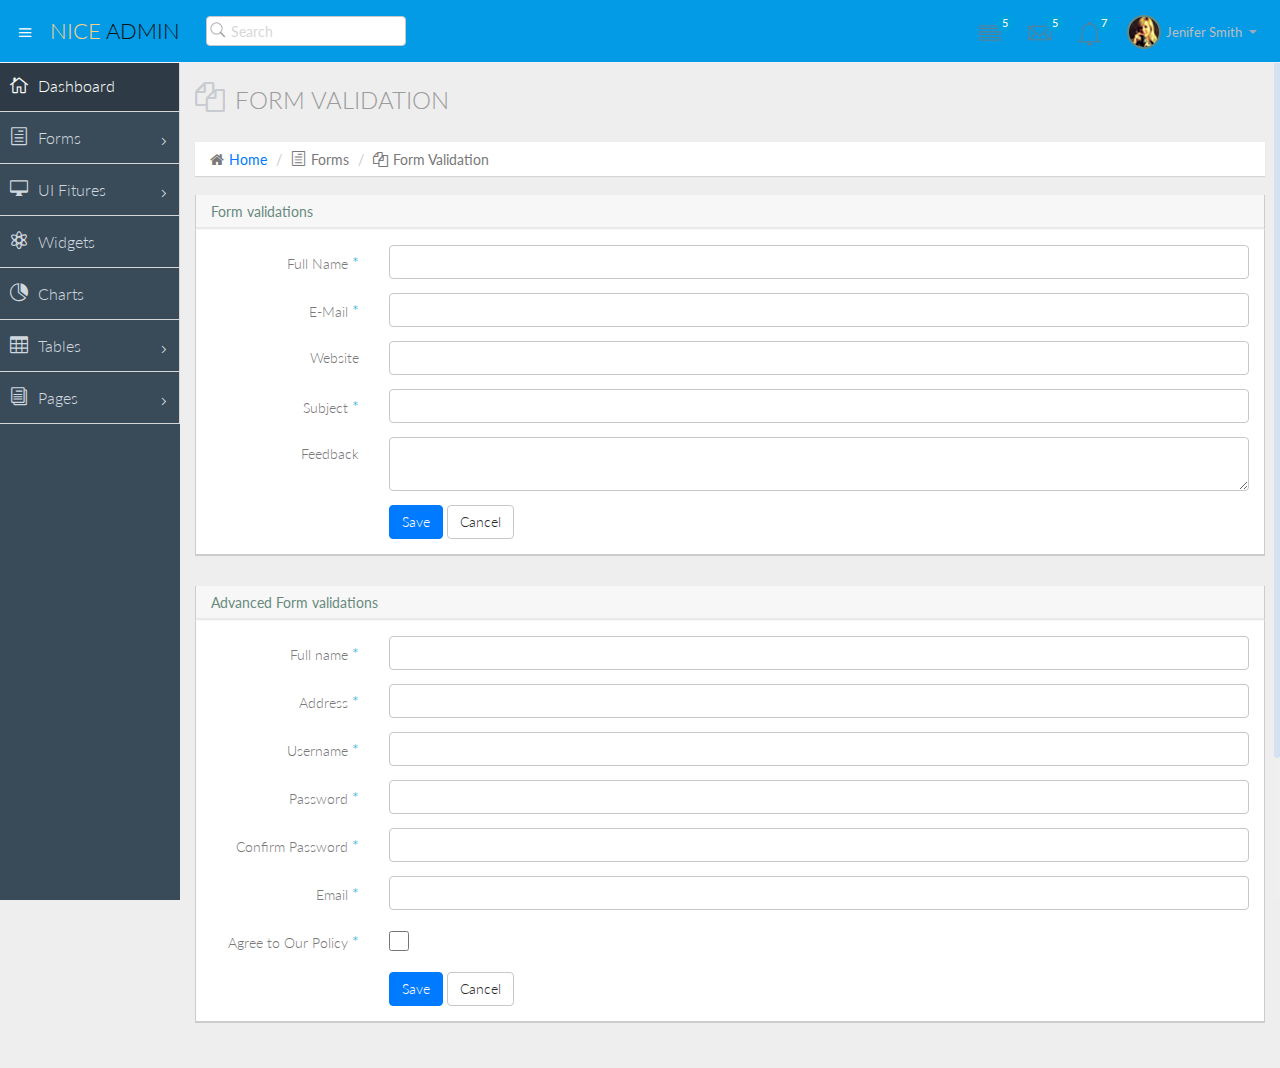
<file: WebContent/form_validation.html>
<!DOCTYPE html>
<html lang="en">
  <head>
    <meta charset="utf-8">
    <meta name="viewport" content="width=device-width, initial-scale=1.0">
    <meta name="description" content="Creative - Bootstrap 3 Responsive Admin Template">
    <meta name="author" content="GeeksLabs">
    <meta name="keyword" content="Creative, Dashboard, Admin, Template, Theme, Bootstrap, Responsive, Retina, Minimal">
    <link rel="shortcut icon" href="img/favicon.png">

    <title>Form Validation | Creative - Bootstrap 3 Responsive Admin Template</title>

    <!-- Bootstrap CSS -->    
    <link href="css/bootstrap.min.css" rel="stylesheet">
    <!-- bootstrap theme -->
    <link href="css/bootstrap-theme.css" rel="stylesheet">
    <!--external css-->
    <!-- font icon -->
    <link href="css/elegant-icons-style.css" rel="stylesheet" />
    <link href="css/font-awesome.min.css" rel="stylesheet" />
    <!-- Custom styles -->
    <link href="css/style.css" rel="stylesheet">
    <link href="css/style-responsive.css" rel="stylesheet" />

    <!-- HTML5 shim and Respond.js IE8 support of HTML5 -->
    <!--[if lt IE 9]>
      <script src="js/html5shiv.js"></script>
      <script src="js/respond.min.js"></script>
      <script src="js/lte-ie7.js"></script>
    <![endif]-->
  </head>

  <body>
  <!-- container section start -->
  <section id="container" class="">
      <!--header start-->
      <header class="header dark-bg">
            <div class="toggle-nav">
                <div class="icon-reorder tooltips" data-original-title="Toggle Navigation" data-placement="bottom"><i class="icon_menu"></i></div>
            </div>

            <!--logo start-->
            <a href="index.html" class="logo">Nice <span class="lite">Admin</span></a>
            <!--logo end-->

            <div class="nav search-row" id="top_menu">
                <!--  search form start -->
                <ul class="nav top-menu">                    
                    <li>
                        <form class="navbar-form">
                            <input class="form-control" placeholder="Search" type="text">
                        </form>
                    </li>                    
                </ul>
                <!--  search form end -->                
            </div>

            <div class="top-nav notification-row">                
                <!-- notificatoin dropdown start-->
                <ul class="nav pull-right top-menu">
                    
                    <!-- task notificatoin start -->
                    <li id="task_notificatoin_bar" class="dropdown">
                        <a data-toggle="dropdown" class="dropdown-toggle" href="#">
                            <span class="icon-task-l"></i>
                            <span class="badge bg-important">5</span>
                        </a>
                        <ul class="dropdown-menu extended tasks-bar">
                            <div class="notify-arrow notify-arrow-blue"></div>
                            <li>
                                <p class="blue">You have 5 pending tasks</p>
                            </li>
                            <li>
                                <a href="#">
                                    <div class="task-info">
                                        <div class="desc">Design PSD </div>
                                        <div class="percent">90%</div>
                                    </div>
                                    <div class="progress progress-striped">
                                        <div class="progress-bar progress-bar-success" role="progressbar" aria-valuenow="90" aria-valuemin="0" aria-valuemax="100" style="width: 90%">
                                            <span class="sr-only">90% Complete (success)</span>
                                        </div>
                                    </div>
                                </a>
                            </li>
                            <li>
                                <a href="#">
                                    <div class="task-info">
                                        <div class="desc">
                                            Project 1
                                        </div>
                                        <div class="percent">30%</div>
                                    </div>
                                    <div class="progress progress-striped">
                                        <div class="progress-bar progress-bar-warning" role="progressbar" aria-valuenow="30" aria-valuemin="0" aria-valuemax="100" style="width: 30%">
                                            <span class="sr-only">30% Complete (warning)</span>
                                        </div>
                                    </div>
                                </a>
                            </li>
                            <li>
                                <a href="#">
                                    <div class="task-info">
                                        <div class="desc">Digital Marketing</div>
                                        <div class="percent">80%</div>
                                    </div>
                                    <div class="progress progress-striped">
                                        <div class="progress-bar progress-bar-info" role="progressbar" aria-valuenow="80" aria-valuemin="0" aria-valuemax="100" style="width: 80%">
                                            <span class="sr-only">80% Complete</span>
                                        </div>
                                    </div>
                                </a>
                            </li>
                            <li>
                                <a href="#">
                                    <div class="task-info">
                                        <div class="desc">Logo Designing</div>
                                        <div class="percent">78%</div>
                                    </div>
                                    <div class="progress progress-striped">
                                        <div class="progress-bar progress-bar-danger" role="progressbar" aria-valuenow="78" aria-valuemin="0" aria-valuemax="100" style="width: 78%">
                                            <span class="sr-only">78% Complete (danger)</span>
                                        </div>
                                    </div>
                                </a>
                            </li>
                            <li>
                                <a href="#">
                                    <div class="task-info">
                                        <div class="desc">Mobile App</div>
                                        <div class="percent">50%</div>
                                    </div>
                                    <div class="progress progress-striped active">
                                        <div class="progress-bar"  role="progressbar" aria-valuenow="50" aria-valuemin="0" aria-valuemax="100" style="width: 50%">
                                            <span class="sr-only">50% Complete</span>
                                        </div>
                                    </div>

                                </a>
                            </li>
                            <li class="external">
                                <a href="#">See All Tasks</a>
                            </li>
                        </ul>
                    </li>
                    <!-- task notificatoin end -->
                    <!-- inbox notificatoin start-->
                    <li id="mail_notificatoin_bar" class="dropdown">
                        <a data-toggle="dropdown" class="dropdown-toggle" href="#">
                            <i class="icon-envelope-l"></i>
                            <span class="badge bg-important">5</span>
                        </a>
                        <ul class="dropdown-menu extended inbox">
                            <div class="notify-arrow notify-arrow-blue"></div>
                            <li>
                                <p class="blue">You have 5 new messages</p>
                            </li>
                            <li>
                                <a href="#">
                                    <span class="photo"><img alt="avatar" src="./img/avatar-mini.jpg"></span>
                                    <span class="subject">
                                    <span class="from">Greg  Martin</span>
                                    <span class="time">1 min</span>
                                    </span>
                                    <span class="message">
                                        I really like this admin panel.
                                    </span>
                                </a>
                            </li>
                            <li>
                                <a href="#">
                                    <span class="photo"><img alt="avatar" src="./img/avatar-mini2.jpg"></span>
                                    <span class="subject">
                                    <span class="from">Bob   Mckenzie</span>
                                    <span class="time">5 mins</span>
                                    </span>
                                    <span class="message">
                                     Hi, What is next project plan?
                                    </span>
                                </a>
                            </li>
                            <li>
                                <a href="#">
                                    <span class="photo"><img alt="avatar" src="./img/avatar-mini3.jpg"></span>
                                    <span class="subject">
                                    <span class="from">Phillip   Park</span>
                                    <span class="time">2 hrs</span>
                                    </span>
                                    <span class="message">
                                        I am like to buy this Admin Template.
                                    </span>
                                </a>
                            </li>
                            <li>
                                <a href="#">
                                    <span class="photo"><img alt="avatar" src="./img/avatar-mini4.jpg"></span>
                                    <span class="subject">
                                    <span class="from">Ray   Munoz</span>
                                    <span class="time">1 day</span>
                                    </span>
                                    <span class="message">
                                        Icon fonts are great.
                                    </span>
                                </a>
                            </li>
                            <li>
                                <a href="#">See all messages</a>
                            </li>
                        </ul>
                    </li>
                    <!-- inbox notificatoin end -->
                    <!-- alert notification start-->
                    <li id="alert_notificatoin_bar" class="dropdown">
                        <a data-toggle="dropdown" class="dropdown-toggle" href="#">

                            <i class="icon-bell-l"></i>
                            <span class="badge bg-important">7</span>
                        </a>
                        <ul class="dropdown-menu extended notification">
                            <div class="notify-arrow notify-arrow-blue"></div>
                            <li>
                                <p class="blue">You have 4 new notifications</p>
                            </li>
                            <li>
                                <a href="#">
                                    <span class="label label-primary"><i class="icon_profile"></i></span> 
                                    Friend Request
                                    <span class="small italic pull-right">5 mins</span>
                                </a>
                            </li>
                            <li>
                                <a href="#">
                                    <span class="label label-warning"><i class="icon_pin"></i></span>  
                                    John location.
                                    <span class="small italic pull-right">50 mins</span>
                                </a>
                            </li>
                            <li>
                                <a href="#">
                                    <span class="label label-danger"><i class="icon_book_alt"></i></span> 
                                    Project 3 Completed.
                                    <span class="small italic pull-right">1 hr</span>
                                </a>
                            </li>
                            <li>
                                <a href="#">
                                    <span class="label label-success"><i class="icon_like"></i></span> 
                                    Mick appreciated your work.
                                    <span class="small italic pull-right"> Today</span>
                                </a>
                            </li>                            
                            <li>
                                <a href="#">See all notifications</a>
                            </li>
                        </ul>
                    </li>
                    <!-- alert notification end-->
                    <!-- user login dropdown start-->
                    <li class="dropdown">
                        <a data-toggle="dropdown" class="dropdown-toggle" href="#">
                            <span class="profile-ava">
                                <img alt="" src="img/avatar1_small.jpg">
                            </span>
                            <span class="username">Jenifer Smith</span>
                            <b class="caret"></b>
                        </a>
                        <ul class="dropdown-menu extended logout">
                            <div class="log-arrow-up"></div>
                            <li class="eborder-top">
                                <a href="#"><i class="icon_profile"></i> My Profile</a>
                            </li>
                            <li>
                                <a href="#"><i class="icon_mail_alt"></i> My Inbox</a>
                            </li>
                            <li>
                                <a href="#"><i class="icon_clock_alt"></i> Timeline</a>
                            </li>
                            <li>
                                <a href="#"><i class="icon_chat_alt"></i> Chats</a>
                            </li>
                            <li>
                                <a href="login.html"><i class="icon_key_alt"></i> Log Out</a>
                            </li>
                            <li>
                                <a href="documentation.html"><i class="icon_key_alt"></i> Documentation</a>
                            </li>
                            <li>
                                <a href="documentation.html"><i class="icon_key_alt"></i> Documentation</a>
                            </li>
                        </ul>
                    </li>
                    <!-- user login dropdown end -->
                </ul>
                <!-- notificatoin dropdown end-->
            </div>
      </header>      
      <!--header end-->

      <!--sidebar start-->
      <aside>
          <div id="sidebar"  class="nav-collapse ">
              <!-- sidebar menu start-->
              <ul class="sidebar-menu">                
                  <li class="active">
                      <a class="" href="index.html">
                          <i class="icon_house_alt"></i>
                          <span>Dashboard</span>
                      </a>
                  </li>
				  <li class="sub-menu">
                      <a href="javascript:;" class="">
                          <i class="icon_document_alt"></i>
                          <span>Forms</span>
                          <span class="menu-arrow arrow_carrot-right"></span>
                      </a>
                      <ul class="sub">
                          <li><a class="" href="form_component.html">Form Elements</a></li>                          
                          <li><a class="" href="form_validation.html">Form Validation</a></li>
                      </ul>
                  </li>       
                  <li class="sub-menu">
                      <a href="javascript:;" class="">
                          <i class="icon_desktop"></i>
                          <span>UI Fitures</span>
                          <span class="menu-arrow arrow_carrot-right"></span>
                      </a>
                      <ul class="sub">
                          <li><a class="" href="general.html">Components</a></li>
                          <li><a class="" href="buttons.html">Buttons</a></li>
                          <li><a class="" href="grids.html">Grids</a></li>
                      </ul>
                  </li>
                  <li>
                      <a class="" href="widgets.html">
                          <i class="icon_genius"></i>
                          <span>Widgets</span>
                      </a>
                  </li>
                  <li>                     
                      <a class="" href="chart-chartjs.html">
                          <i class="icon_piechart"></i>
                          <span>Charts</span>
                          
                      </a>
                                         
                  </li>
                             
                  <li class="sub-menu">
                      <a href="javascript:;" class="">
                          <i class="icon_table"></i>
                          <span>Tables</span>
                          <span class="menu-arrow arrow_carrot-right"></span>
                      </a>
                      <ul class="sub">
                          <li><a class="" href="basic_table.html">Basic Table</a></li>
                      </ul>
                  </li>
                  
                  <li class="sub-menu">
                      <a href="javascript:;" class="">
                          <i class="icon_documents_alt"></i>
                          <span>Pages</span>
                          <span class="menu-arrow arrow_carrot-right"></span>
                      </a>
                      <ul class="sub">                          
                          <li><a class="" href="profile.html">Profile</a></li>
                          <li><a class="" href="login.html"><span>Login Page</span></a></li>
                          <li><a class="" href="blank.html">Blank Page</a></li>
                          <li><a class="" href="404.html">404 Error</a></li>
                      </ul>
                  </li>
                  
              </ul>
              <!-- sidebar menu end-->
          </div>
      </aside>
      <!--sidebar end-->

      <!--main content start-->
      <section id="main-content">
          <section class="wrapper">
		  <div class="row">
				<div class="col-lg-12">
					<h3 class="page-header"><i class="fa fa-files-o"></i> Form Validation</h3>
					<ol class="breadcrumb">
						<li><i class="fa fa-home"></i><a href="index.html">Home</a></li>
						<li><i class="icon_document_alt"></i>Forms</li>
						<li><i class="fa fa-files-o"></i>Form Validation</li>
					</ol>
				</div>
			</div>
              <!-- Form validations -->              
              <div class="row">
                  <div class="col-lg-12">
                      <section class="panel">
                          <header class="panel-heading">
                              Form validations
                          </header>
                          <div class="panel-body">
                              <div class="form">
                                  <form class="form-validate form-horizontal" id="feedback_form" method="get" action="">
                                      <div class="form-group ">
                                          <label for="cname" class="control-label col-lg-2">Full Name <span class="required">*</span></label>
                                          <div class="col-lg-10">
                                              <input class="form-control" id="cname" name="fullname" minlength="5" type="text" required />
                                          </div>
                                      </div>
                                      <div class="form-group ">
                                          <label for="cemail" class="control-label col-lg-2">E-Mail <span class="required">*</span></label>
                                          <div class="col-lg-10">
                                              <input class="form-control " id="cemail" type="email" name="email" required />
                                          </div>
                                      </div>
                                      <div class="form-group ">
                                          <label for="curl" class="control-label col-lg-2">Website</label>
                                          <div class="col-lg-10">
                                              <input class="form-control " id="curl" type="url" name="url" />
                                          </div>
                                      </div>
                                      <div class="form-group ">
                                          <label for="cname" class="control-label col-lg-2">Subject <span class="required">*</span></label>
                                          <div class="col-lg-10">
                                              <input class="form-control" id="subject" name="subject" minlength="5" type="text" required />
                                          </div>
                                      </div>                                      
                                      <div class="form-group ">
                                          <label for="ccomment" class="control-label col-lg-2">Feedback</label>
                                          <div class="col-lg-10">
                                              <textarea class="form-control " id="ccomment" name="comment" required></textarea>
                                          </div>
                                      </div>
                                      <div class="form-group">
                                          <div class="col-lg-offset-2 col-lg-10">
                                              <button class="btn btn-primary" type="submit">Save</button>
                                              <button class="btn btn-default" type="button">Cancel</button>
                                          </div>
                                      </div>
                                  </form>
                              </div>

                          </div>
                      </section>
                  </div>
              </div>
              <div class="row">
                  <div class="col-lg-12">
                      <section class="panel">
                          <header class="panel-heading">
                             Advanced Form validations
                          </header>
                          <div class="panel-body">
                              <div class="form">
                                  <form class="form-validate form-horizontal " id="register_form" method="get" action="">
                                      <div class="form-group ">
                                          <label for="fullname" class="control-label col-lg-2">Full name <span class="required">*</span></label>
                                          <div class="col-lg-10">
                                              <input class=" form-control" id="fullname" name="fullname" type="text" />
                                          </div>
                                      </div>
                                      <div class="form-group ">
                                          <label for="address" class="control-label col-lg-2">Address <span class="required">*</span></label>
                                          <div class="col-lg-10">
                                              <input class=" form-control" id="address" name="address" type="text" />
                                          </div>
                                      </div>
                                      <div class="form-group ">
                                          <label for="username" class="control-label col-lg-2">Username <span class="required">*</span></label>
                                          <div class="col-lg-10">
                                              <input class="form-control " id="username" name="username" type="text" />
                                          </div>
                                      </div>
                                      <div class="form-group ">
                                          <label for="password" class="control-label col-lg-2">Password <span class="required">*</span></label>
                                          <div class="col-lg-10">
                                              <input class="form-control " id="password" name="password" type="password" />
                                          </div>
                                      </div>
                                      <div class="form-group ">
                                          <label for="confirm_password" class="control-label col-lg-2">Confirm Password <span class="required">*</span></label>
                                          <div class="col-lg-10">
                                              <input class="form-control " id="confirm_password" name="confirm_password" type="password" />
                                          </div>
                                      </div>
                                      <div class="form-group ">
                                          <label for="email" class="control-label col-lg-2">Email <span class="required">*</span></label>
                                          <div class="col-lg-10">
                                              <input class="form-control " id="email" name="email" type="email" />
                                          </div>
                                      </div>
                                      <div class="form-group ">
                                          <label for="agree" class="control-label col-lg-2 col-sm-3">Agree to Our Policy <span class="required">*</span></label>
                                          <div class="col-lg-10 col-sm-9">
                                              <input  type="checkbox" style="width: 20px" class="checkbox form-control" id="agree" name="agree" />
                                          </div>
                                      </div>
                                      <div class="form-group">
                                          <div class="col-lg-offset-2 col-lg-10">
                                              <button class="btn btn-primary" type="submit">Save</button>
                                              <button class="btn btn-default" type="button">Cancel</button>
                                          </div>
                                      </div>
                                  </form>
                              </div>
                          </div>
                      </section>
                  </div>
              </div>
              <!-- page end-->
          </section>
      </section>
      <!--main content end-->
  </section>
  <!-- container section end -->

    <!-- javascripts -->
    <script src="js/jquery.js"></script>
    <script src="js/bootstrap.min.js"></script>
    <!-- nice scroll -->
    <script src="js/jquery.scrollTo.min.js"></script>
    <script src="js/jquery.nicescroll.js" type="text/javascript"></script>
    <!-- jquery validate js -->
    <script type="text/javascript" src="js/jquery.validate.min.js"></script>

    <!-- custom form validation script for this page-->
    <script src="js/form-validation-script.js"></script>
    <!--custome script for all page-->
    <script src="js/scripts.js"></script>    


  </body>
</html>
</file>
<file: WebContent/assets/ckeditor/samples/sample.css>
/*
Copyright (c) 2003-2013, CKSource - Frederico Knabben. All rights reserved.
For licensing, see LICENSE.html or http://ckeditor.com/license
*/

html, body, h1, h2, h3, h4, h5, h6, div, span, blockquote, p, address, form, fieldset, img, ul, ol, dl, dt, dd, li, hr, table, td, th, strong, em, sup, sub, dfn, ins, del, q, cite, var, samp, code, kbd, tt, pre
{
	line-height: 1.5em;
}

body
{
	padding: 10px 30px;
}

input, textarea, select, option, optgroup, button, td, th
{
	font-size: 100%;
}

pre, code, kbd, samp, tt
{
	font-family: monospace,monospace;
	font-size: 1em;
}

body {
    width: 960px;
    margin: 0 auto;
}

code
{
	background: #f3f3f3;
	border: 1px solid #ddd;
	padding: 1px 4px;

	-moz-border-radius: 3px;
	-webkit-border-radius: 3px;
	border-radius: 3px;
}

.new
{
	background: #FF7E00;
	border: 1px solid #DA8028;
	color: #fff;
	font-size: 10px;
	font-weight: bold;
	padding: 1px 4px;
	text-shadow: 0 1px 0 #C97626;
	text-transform: uppercase;
	margin: 0 0 0 3px;

	-moz-border-radius: 3px;
	-webkit-border-radius: 3px;
	border-radius: 3px;

	-moz-box-shadow: 0 2px 3px 0 #FFA54E inset;
	-webkit-box-shadow: 0 2px 3px 0 #FFA54E inset;
	box-shadow: 0 2px 3px 0 #FFA54E inset;
}

h1.samples
{
	color: #0782C1;
	font-size: 200%;
	font-weight: normal;
	margin: 0;
	padding: 0;
}

h1.samples a
{
	color: #0782C1;
	text-decoration: none;
	border-bottom: 1px dotted #0782C1;
}

.samples a:hover
{
	border-bottom: 1px dotted #0782C1;
}

h2.samples
{
	color: #000000;
	font-size: 130%;
	margin: 15px 0 0 0;
	padding: 0;
}

p, blockquote, address, form, pre, dl, h1.samples, h2.samples
{
	margin-bottom: 15px;
}

ul.samples
{
	margin-bottom: 15px;
}

.clear
{
	clear: both;
}

fieldset
{
	margin: 0;
	padding: 10px;
}

body, input, textarea
{
	color: #333333;
	font-family: Arial, Helvetica, sans-serif;
}

body
{
	font-size: 75%;
}

a.samples
{
	color: #189DE1;
	text-decoration: none;
}

form
{
	margin: 0;
	padding: 0;
}

pre.samples
{
	background-color: #F7F7F7;
	border: 1px solid #D7D7D7;
	overflow: auto;
	padding: 0.25em;
	white-space: pre-wrap; /* CSS 2.1 */
	word-wrap: break-word; /* IE7 */
	-moz-tab-size: 4;
	-o-tab-size: 4;
	-webkit-tab-size: 4;
	tab-size: 4;
}

#footer
{
	clear: both;
	padding-top: 10px;
}

#footer hr
{
	margin: 10px 0 15px 0;
	height: 1px;
	border: solid 1px gray;
	border-bottom: none;
}

#footer p
{
	margin: 0 10px 10px 10px;
	float: left;
}

#footer #copy
{
	float: right;
}

#outputSample
{
	width: 100%;
	table-layout: fixed;
}

#outputSample thead th
{
	color: #dddddd;
	background-color: #999999;
	padding: 4px;
	white-space: nowrap;
}

#outputSample tbody th
{
	vertical-align: top;
	text-align: left;
}

#outputSample pre
{
	margin: 0;
	padding: 0;
}

.description
{
	border: 1px dotted #B7B7B7;
	margin-bottom: 10px;
	padding: 10px 10px 0;
	overflow: hidden;
}

label
{
	display: block;
	margin-bottom: 6px;
}

/**
 *	CKEditor editables are automatically set with the "cke_editable" class
 *	plus cke_editable_(inline|themed) depending on the editor type.
 */

/* Style a bit the inline editables. */
.cke_editable.cke_editable_inline
{
	cursor: pointer;
}

/* Once an editable element gets focused, the "cke_focus" class is
   added to it, so we can style it differently. */
.cke_editable.cke_editable_inline.cke_focus
{
	box-shadow: inset 0px 0px 20px 3px #ddd, inset 0 0 1px #000;
	outline: none;
	background: #eee;
	cursor: text;
}

/* Avoid pre-formatted overflows inline editable. */
.cke_editable_inline pre
{
	white-space: pre-wrap;
	word-wrap: break-word;
}

/**
 *	Samples index styles.
 */

.twoColumns,
.twoColumnsLeft,
.twoColumnsRight
{
	overflow: hidden;
}

.twoColumnsLeft,
.twoColumnsRight
{
	width: 45%;
}

.twoColumnsLeft
{
	float: left;
}

.twoColumnsRight
{
	float: right;
}

dl.samples
{
	padding: 0 0 0 40px;
}
dl.samples > dt
{
	display: list-item;
	list-style-type: disc;
	list-style-position: outside;
	margin: 0 0 3px;
}
dl.samples > dd
{
	margin: 0 0 3px;
}
.warning
{
    color: #ff0000;
	background-color: #FFCCBA;
    border: 2px dotted #ff0000;
	padding: 15px 10px;
	margin: 10px 0;
}

/* Used on inline samples */

blockquote
{
	font-style: italic;
	font-family: Georgia, Times, "Times New Roman", serif;
	padding: 2px 0;
	border-style: solid;
	border-color: #ccc;
	border-width: 0;
}

.cke_contents_ltr blockquote
{
	padding-left: 20px;
	padding-right: 8px;
	border-left-width: 5px;
}

.cke_contents_rtl blockquote
{
	padding-left: 8px;
	padding-right: 20px;
	border-right-width: 5px;
}

img.right {
    border: 1px solid #ccc;
    float: right;
    margin-left: 15px;
    padding: 5px;
}

img.left {
    border: 1px solid #ccc;
    float: left;
    margin-right: 15px;
    padding: 5px;
}
</file>
<file: WebContent/assets/jquery-easy-pie-chart/examples/style.css>
body {
    font: 13px/1.4 'Helvetica Neue', 'Helvetica','Arial', sans-serif;
    color: #333;
}

.container {
    width: 520px;
    margin: auto;
}

h1 {
    border-bottom: 1px solid #d9d9d9;
}

a {
    color: #be2221;
    text-decoration: none;
}

.chart {
    float: left;
    margin: 10px;
}

.percentage,
.label {
    text-align: center;
    color: #333;
    font-weight: 100;
    font-size: 1.2em;
    margin-bottom: 0.3em;
}

.credits {
    padding-top: 0.5em;
    clear: both;
    color: #999;
}

.credits a {
    color: #333;
}

.dark {
    background: #333;
}

.dark .percentage-light,
.dark .label {
    text-align: center;
    color: #999;
    font-weight: 100;
    font-size: 1.2em;
    margin-bottom: 0.3em;
}


.button {
  -webkit-box-shadow: inset 0 0 1px #000, inset 0 1px 0 1px rgba(255,255,255,0.2), 0 1px 1px -1px rgba(0, 0, 0, .5);
  -moz-box-shadow: inset 0 0 1px #000, inset 0 1px 0 1px rgba(255,255,255,0.2), 0 1px 1px -1px rgba(0, 0, 0, .5);
  box-shadow: inset 0 0 1px #000, inset 0 1px 0 1px rgba(255,255,255,0.2), 0 1px 1px -1px rgba(0, 0, 0, .5);
  -webkit-border-radius: 3px;
  -moz-border-radius: 3px;
  border-radius: 3px;
  padding: 6px 20px;
  font-weight: bold;
  text-transform: uppercase;
  display: block;
  margin: auto;
  max-width: 200px;
  text-align: center;
  background-color: #5c5c5c;
  background-image: -moz-linear-gradient(top, #666666, #4d4d4d);
  background-image: -ms-linear-gradient(top, #666666, #4d4d4d);
  background-image: -webkit-gradient(linear, 0 0, 0 100%, from(#666666), to(#4d4d4d));
  background-image: -webkit-linear-gradient(top, #666666, #4d4d4d);
  background-image: -o-linear-gradient(top, #666666, #4d4d4d);
  background-image: linear-gradient(top, #666666, #4d4d4d);
  background-repeat: repeat-x;
  filter: progid:DXImageTransform.Microsoft.gradient(startColorstr='#666666', endColorstr='#4d4d4d', GradientType=0);
  color: #ffffff;
  text-shadow: 0 1px 1px #333333;
}
.button:hover {
  color: #ffffff;
  text-decoration: none;
  background-color: #616161;
  background-image: -moz-linear-gradient(top, #6b6b6b, #525252);
  background-image: -ms-linear-gradient(top, #6b6b6b, #525252);
  background-image: -webkit-gradient(linear, 0 0, 0 100%, from(#6b6b6b), to(#525252));
  background-image: -webkit-linear-gradient(top, #6b6b6b, #525252);
  background-image: -o-linear-gradient(top, #6b6b6b, #525252);
  background-image: linear-gradient(top, #6b6b6b, #525252);
  background-repeat: repeat-x;
  filter: progid:DXImageTransform.Microsoft.gradient(startColorstr='#6b6b6b', endColorstr='#525252', GradientType=0);
}
.button:active {
  background-color: #575757;
  background-image: -moz-linear-gradient(top, #616161, #474747);
  background-image: -ms-linear-gradient(top, #616161, #474747);
  background-image: -webkit-gradient(linear, 0 0, 0 100%, from(#616161), to(#474747));
  background-image: -webkit-linear-gradient(top, #616161, #474747);
  background-image: -o-linear-gradient(top, #616161, #474747);
  background-image: linear-gradient(top, #616161, #474747);
  background-repeat: repeat-x;
  filter: progid:DXImageTransform.Microsoft.gradient(startColorstr='#616161', endColorstr='#474747', GradientType=0);
  -webkit-transform: translate(0, 1px);
  -moz-transform: translate(0, 1px);
  -ms-transform: translate(0, 1px);
  -o-transform: translate(0, 1px);
  transform: translate(0, 1px);
}
.button:disabled {
  background-color: #dddddd;
  background-image: -moz-linear-gradient(top, #e7e7e7, #cdcdcd);
  background-image: -ms-linear-gradient(top, #e7e7e7, #cdcdcd);
  background-image: -webkit-gradient(linear, 0 0, 0 100%, from(#e7e7e7), to(#cdcdcd));
  background-image: -webkit-linear-gradient(top, #e7e7e7, #cdcdcd);
  background-image: -o-linear-gradient(top, #e7e7e7, #cdcdcd);
  background-image: linear-gradient(top, #e7e7e7, #cdcdcd);
  background-repeat: repeat-x;
  filter: progid:DXImageTransform.Microsoft.gradient(startColorstr='#e7e7e7', endColorstr='#cdcdcd', GradientType=0);
  color: #939393;
  text-shadow: 0 1px 1px #fff;
}

@media screen and (max-device-width: 480px) {
  .container{
    width: 100%;
  }
}
</file>
<file: WebContent/css/elegant-icons-style.css>
@font-face {
	font-family: 'ElegantIcons';
	src:url('../fonts/ElegantIcons.eot');
	src:url('../fonts/ElegantIcons.eot?#iefix') format('embedded-opentype'),
		url('../fonts/ElegantIcons.woff') format('woff'),
		url('../fonts/ElegantIcons.ttf') format('truetype'),
		url('../fonts/ElegantIcons.svg#ElegantIcons') format('svg');
	font-weight: normal;
	font-style: normal;
}

/* Use the following CSS code if you want to use data attributes for inserting your icons */
[data-icon]:before {
	font-family: 'ElegantIcons';
	content: attr(data-icon);
	speak: none;
	font-weight: normal;
	font-variant: normal;
	text-transform: none;
	line-height: 1;
	-webkit-font-smoothing: antialiased;
	-moz-osx-font-smoothing: grayscale;
}

/* Use the following CSS code if you want to have a class per icon */
/*
Instead of a list of all class selectors,
you can use the generic selector below, but it's slower:
[class*="your-class-prefix"] {
*/
.arrow_up, .arrow_down, .arrow_left, .arrow_right, .arrow_left-up, .arrow_right-up, .arrow_right-down, .arrow_left-down, .arrow-up-down, .arrow_up-down_alt, .arrow_left-right_alt, .arrow_left-right, .arrow_expand_alt2, .arrow_expand_alt, .arrow_condense, .arrow_expand, .arrow_move, .arrow_carrot-up, .arrow_carrot-down, .arrow_carrot-left, .arrow_carrot-right, .arrow_carrot-2up, .arrow_carrot-2down, .arrow_carrot-2left, .arrow_carrot-2right, .arrow_carrot-up_alt2, .arrow_carrot-down_alt2, .arrow_carrot-left_alt2, .arrow_carrot-right_alt2, .arrow_carrot-2up_alt2, .arrow_carrot-2down_alt2, .arrow_carrot-2left_alt2, .arrow_carrot-2right_alt2, .arrow_triangle-up, .arrow_triangle-down, .arrow_triangle-left, .arrow_triangle-right, .arrow_triangle-up_alt2, .arrow_triangle-down_alt2, .arrow_triangle-left_alt2, .arrow_triangle-right_alt2, .arrow_back, .icon_minus-06, .icon_plus, .icon_close, .icon_check, .icon_minus_alt2, .icon_plus_alt2, .icon_close_alt2, .icon_check_alt2, .icon_zoom-out_alt, .icon_zoom-in_alt, .icon_search, .icon_box-empty, .icon_box-selected, .icon_minus-box, .icon_plus-box, .icon_box-checked, .icon_circle-empty, .icon_circle-slelected, .icon_stop_alt2, .icon_stop, .icon_pause_alt2, .icon_pause, .icon_menu, .icon_menu-square_alt2, .icon_menu-circle_alt2, .icon_ul, .icon_ol, .icon_adjust-horiz, .icon_adjust-vert, .icon_document_alt, .icon_documents_alt, .icon_pencil, .icon_pencil-edit_alt, .icon_pencil-edit, .icon_folder-alt, .icon_folder-open_alt, .icon_folder-add_alt, .icon_info_alt, .icon_error-oct_alt, .icon_error-circle_alt, .icon_error-triangle_alt, .icon_question_alt2, .icon_question, .icon_comment_alt, .icon_chat_alt, .icon_vol-mute_alt, .icon_volume-low_alt, .icon_volume-high_alt, .icon_quotations, .icon_quotations_alt2, .icon_clock_alt, .icon_lock_alt, .icon_lock-open_alt, .icon_key_alt, .icon_cloud_alt, .icon_cloud-upload_alt, .icon_cloud-download_alt, .icon_image, .icon_images, .icon_lightbulb_alt, .icon_gift_alt, .icon_house_alt, .icon_genius, .icon_mobile, .icon_tablet, .icon_laptop, .icon_desktop, .icon_camera_alt, .icon_mail_alt, .icon_cone_alt, .icon_ribbon_alt, .icon_bag_alt, .icon_creditcard, .icon_cart_alt, .icon_paperclip, .icon_tag_alt, .icon_tags_alt, .icon_trash_alt, .icon_cursor_alt, .icon_mic_alt, .icon_compass_alt, .icon_pin_alt, .icon_pushpin_alt, .icon_map_alt, .icon_drawer_alt, .icon_toolbox_alt, .icon_book_alt, .icon_calendar, .icon_film, .icon_table, .icon_contacts_alt, .icon_headphones, .icon_lifesaver, .icon_piechart, .icon_refresh, .icon_link_alt, .icon_link, .icon_loading, .icon_blocked, .icon_archive_alt, .icon_heart_alt, .icon_star_alt, .icon_star-half_alt, .icon_star, .icon_star-half, .icon_tools, .icon_tool, .icon_cog, .icon_cogs, .arrow_up_alt, .arrow_down_alt, .arrow_left_alt, .arrow_right_alt, .arrow_left-up_alt, .arrow_right-up_alt, .arrow_right-down_alt, .arrow_left-down_alt, .arrow_condense_alt, .arrow_expand_alt3, .arrow_carrot_up_alt, .arrow_carrot-down_alt, .arrow_carrot-left_alt, .arrow_carrot-right_alt, .arrow_carrot-2up_alt, .arrow_carrot-2dwnn_alt, .arrow_carrot-2left_alt, .arrow_carrot-2right_alt, .arrow_triangle-up_alt, .arrow_triangle-down_alt, .arrow_triangle-left_alt, .arrow_triangle-right_alt, .icon_minus_alt, .icon_plus_alt, .icon_close_alt, .icon_check_alt, .icon_zoom-out, .icon_zoom-in, .icon_stop_alt, .icon_menu-square_alt, .icon_menu-circle_alt, .icon_document, .icon_documents, .icon_pencil_alt, .icon_folder, .icon_folder-open, .icon_folder-add, .icon_folder_upload, .icon_folder_download, .icon_info, .icon_error-circle, .icon_error-oct, .icon_error-triangle, .icon_question_alt, .icon_comment, .icon_chat, .icon_vol-mute, .icon_volume-low, .icon_volume-high, .icon_quotations_alt, .icon_clock, .icon_lock, .icon_lock-open, .icon_key, .icon_cloud, .icon_cloud-upload, .icon_cloud-download, .icon_lightbulb, .icon_gift, .icon_house, .icon_camera, .icon_mail, .icon_cone, .icon_ribbon, .icon_bag, .icon_cart, .icon_tag, .icon_tags, .icon_trash, .icon_cursor, .icon_mic, .icon_compass, .icon_pin, .icon_pushpin, .icon_map, .icon_drawer, .icon_toolbox, .icon_book, .icon_contacts, .icon_archive, .icon_heart, .icon_profile, .icon_group, .icon_grid-2x2, .icon_grid-3x3, .icon_music, .icon_pause_alt, .icon_phone, .icon_upload, .icon_download, .social_facebook, .social_twitter, .social_pinterest, .social_googleplus, .social_tumblr, .social_tumbleupon, .social_wordpress, .social_instagram, .social_dribbble, .social_vimeo, .social_linkedin, .social_rss, .social_deviantart, .social_share, .social_myspace, .social_skype, .social_youtube, .social_picassa, .social_googledrive, .social_flickr, .social_blogger, .social_spotify, .social_delicious, .social_facebook_circle, .social_twitter_circle, .social_pinterest_circle, .social_googleplus_circle, .social_tumblr_circle, .social_stumbleupon_circle, .social_wordpress_circle, .social_instagram_circle, .social_dribbble_circle, .social_vimeo_circle, .social_linkedin_circle, .social_rss_circle, .social_deviantart_circle, .social_share_circle, .social_myspace_circle, .social_skype_circle, .social_youtube_circle, .social_picassa_circle, .social_googledrive_alt2, .social_flickr_circle, .social_blogger_circle, .social_spotify_circle, .social_delicious_circle, .social_facebook_square, .social_twitter_square, .social_pinterest_square, .social_googleplus_square, .social_tumblr_square, .social_stumbleupon_square, .social_wordpress_square, .social_instagram_square, .social_dribbble_square, .social_vimeo_square, .social_linkedin_square, .social_rss_square, .social_deviantart_square, .social_share_square, .social_myspace_square, .social_skype_square, .social_youtube_square, .social_picassa_square, .social_googledrive_square, .social_flickr_square, .social_blogger_square, .social_spotify_square, .social_delicious_square, .icon_printer, .icon_calulator, .icon_building, .icon_floppy, .icon_drive, .icon_search-2, .icon_id, .icon_id-2, .icon_puzzle, .icon_like, .icon_dislike, .icon_mug, .icon_currency, .icon_wallet, .icon_pens, .icon_easel, .icon_flowchart, .icon_datareport, .icon_briefcase, .icon_shield, .icon_percent, .icon_globe, .icon_globe-2, .icon_target, .icon_hourglass, .icon_balance, .icon_rook, .icon_printer-alt, .icon_calculator_alt, .icon_building_alt, .icon_floppy_alt, .icon_drive_alt, .icon_search_alt, .icon_id_alt, .icon_id-2_alt, .icon_puzzle_alt, .icon_like_alt, .icon_dislike_alt, .icon_mug_alt, .icon_currency_alt, .icon_wallet_alt, .icon_pens_alt, .icon_easel_alt, .icon_flowchart_alt, .icon_datareport_alt, .icon_briefcase_alt, .icon_shield_alt, .icon_percent_alt, .icon_globe_alt, .icon_clipboard {
	font-family: 'ElegantIcons';
	speak: none;
	font-style: normal;
	font-weight: normal;
	font-variant: normal;
	text-transform: none;
	line-height: 1;
	-webkit-font-smoothing: antialiased;
}
.arrow_up:before {
	content: "\21";
}
.arrow_down:before {
	content: "\22";
}
.arrow_left:before {
	content: "\23";
}
.arrow_right:before {
	content: "\24";
}
.arrow_left-up:before {
	content: "\25";
}
.arrow_right-up:before {
	content: "\26";
}
.arrow_right-down:before {
	content: "\27";
}
.arrow_left-down:before {
	content: "\28";
}
.arrow-up-down:before {
	content: "\29";
}
.arrow_up-down_alt:before {
	content: "\2a";
}
.arrow_left-right_alt:before {
	content: "\2b";
}
.arrow_left-right:before {
	content: "\2c";
}
.arrow_expand_alt2:before {
	content: "\2d";
}
.arrow_expand_alt:before {
	content: "\2e";
}
.arrow_condense:before {
	content: "\2f";
}
.arrow_expand:before {
	content: "\30";
}
.arrow_move:before {
	content: "\31";
}
.arrow_carrot-up:before {
	content: "\32";
}
.arrow_carrot-down:before {
	content: "\33";
}
.arrow_carrot-left:before {
	content: "\34";
}
.arrow_carrot-right:before {
	content: "\35";
}
.arrow_carrot-2up:before {
	content: "\36";
}
.arrow_carrot-2down:before {
	content: "\37";
}
.arrow_carrot-2left:before {
	content: "\38";
}
.arrow_carrot-2right:before {
	content: "\39";
}
.arrow_carrot-up_alt2:before {
	content: "\3a";
}
.arrow_carrot-down_alt2:before {
	content: "\3b";
}
.arrow_carrot-left_alt2:before {
	content: "\3c";
}
.arrow_carrot-right_alt2:before {
	content: "\3d";
}
.arrow_carrot-2up_alt2:before {
	content: "\3e";
}
.arrow_carrot-2down_alt2:before {
	content: "\3f";
}
.arrow_carrot-2left_alt2:before {
	content: "\40";
}
.arrow_carrot-2right_alt2:before {
	content: "\41";
}
.arrow_triangle-up:before {
	content: "\42";
}
.arrow_triangle-down:before {
	content: "\43";
}
.arrow_triangle-left:before {
	content: "\44";
}
.arrow_triangle-right:before {
	content: "\45";
}
.arrow_triangle-up_alt2:before {
	content: "\46";
}
.arrow_triangle-down_alt2:before {
	content: "\47";
}
.arrow_triangle-left_alt2:before {
	content: "\48";
}
.arrow_triangle-right_alt2:before {
	content: "\49";
}
.arrow_back:before {
	content: "\4a";
}
.icon_minus-06:before {
	content: "\4b";
}
.icon_plus:before {
	content: "\4c";
}
.icon_close:before {
	content: "\4d";
}
.icon_check:before {
	content: "\4e";
}
.icon_minus_alt2:before {
	content: "\4f";
}
.icon_plus_alt2:before {
	content: "\50";
}
.icon_close_alt2:before {
	content: "\51";
}
.icon_check_alt2:before {
	content: "\52";
}
.icon_zoom-out_alt:before {
	content: "\53";
}
.icon_zoom-in_alt:before {
	content: "\54";
}
.icon_search:before {
	content: "\55";
}
.icon_box-empty:before {
	content: "\56";
}
.icon_box-selected:before {
	content: "\57";
}
.icon_minus-box:before {
	content: "\58";
}
.icon_plus-box:before {
	content: "\59";
}
.icon_box-checked:before {
	content: "\5a";
}
.icon_circle-empty:before {
	content: "\5b";
}
.icon_circle-slelected:before {
	content: "\5c";
}
.icon_stop_alt2:before {
	content: "\5d";
}
.icon_stop:before {
	content: "\5e";
}
.icon_pause_alt2:before {
	content: "\5f";
}
.icon_pause:before {
	content: "\60";
}
.icon_menu:before {
	content: "\61";
}
.icon_menu-square_alt2:before {
	content: "\62";
}
.icon_menu-circle_alt2:before {
	content: "\63";
}
.icon_ul:before {
	content: "\64";
}
.icon_ol:before {
	content: "\65";
}
.icon_adjust-horiz:before {
	content: "\66";
}
.icon_adjust-vert:before {
	content: "\67";
}
.icon_document_alt:before {
	content: "\68";
}
.icon_documents_alt:before {
	content: "\69";
}
.icon_pencil:before {
	content: "\6a";
}
.icon_pencil-edit_alt:before {
	content: "\6b";
}
.icon_pencil-edit:before {
	content: "\6c";
}
.icon_folder-alt:before {
	content: "\6d";
}
.icon_folder-open_alt:before {
	content: "\6e";
}
.icon_folder-add_alt:before {
	content: "\6f";
}
.icon_info_alt:before {
	content: "\70";
}
.icon_error-oct_alt:before {
	content: "\71";
}
.icon_error-circle_alt:before {
	content: "\72";
}
.icon_error-triangle_alt:before {
	content: "\73";
}
.icon_question_alt2:before {
	content: "\74";
}
.icon_question:before {
	content: "\75";
}
.icon_comment_alt:before {
	content: "\76";
}
.icon_chat_alt:before {
	content: "\77";
}
.icon_vol-mute_alt:before {
	content: "\78";
}
.icon_volume-low_alt:before {
	content: "\79";
}
.icon_volume-high_alt:before {
	content: "\7a";
}
.icon_quotations:before {
	content: "\7b";
}
.icon_quotations_alt2:before {
	content: "\7c";
}
.icon_clock_alt:before {
	content: "\7d";
}
.icon_lock_alt:before {
	content: "\7e";
}
.icon_lock-open_alt:before {
	content: "\e000";
}
.icon_key_alt:before {
	content: "\e001";
}
.icon_cloud_alt:before {
	content: "\e002";
}
.icon_cloud-upload_alt:before {
	content: "\e003";
}
.icon_cloud-download_alt:before {
	content: "\e004";
}
.icon_image:before {
	content: "\e005";
}
.icon_images:before {
	content: "\e006";
}
.icon_lightbulb_alt:before {
	content: "\e007";
}
.icon_gift_alt:before {
	content: "\e008";
}
.icon_house_alt:before {
	content: "\e009";
}
.icon_genius:before {
	content: "\e00a";
}
.icon_mobile:before {
	content: "\e00b";
}
.icon_tablet:before {
	content: "\e00c";
}
.icon_laptop:before {
	content: "\e00d";
}
.icon_desktop:before {
	content: "\e00e";
}
.icon_camera_alt:before {
	content: "\e00f";
}
.icon_mail_alt:before {
	content: "\e010";
}
.icon_cone_alt:before {
	content: "\e011";
}
.icon_ribbon_alt:before {
	content: "\e012";
}
.icon_bag_alt:before {
	content: "\e013";
}
.icon_creditcard:before {
	content: "\e014";
}
.icon_cart_alt:before {
	content: "\e015";
}
.icon_paperclip:before {
	content: "\e016";
}
.icon_tag_alt:before {
	content: "\e017";
}
.icon_tags_alt:before {
	content: "\e018";
}
.icon_trash_alt:before {
	content: "\e019";
}
.icon_cursor_alt:before {
	content: "\e01a";
}
.icon_mic_alt:before {
	content: "\e01b";
}
.icon_compass_alt:before {
	content: "\e01c";
}
.icon_pin_alt:before {
	content: "\e01d";
}
.icon_pushpin_alt:before {
	content: "\e01e";
}
.icon_map_alt:before {
	content: "\e01f";
}
.icon_drawer_alt:before {
	content: "\e020";
}
.icon_toolbox_alt:before {
	content: "\e021";
}
.icon_book_alt:before {
	content: "\e022";
}
.icon_calendar:before {
	content: "\e023";
}
.icon_film:before {
	content: "\e024";
}
.icon_table:before {
	content: "\e025";
}
.icon_contacts_alt:before {
	content: "\e026";
}
.icon_headphones:before {
	content: "\e027";
}
.icon_lifesaver:before {
	content: "\e028";
}
.icon_piechart:before {
	content: "\e029";
}
.icon_refresh:before {
	content: "\e02a";
}
.icon_link_alt:before {
	content: "\e02b";
}
.icon_link:before {
	content: "\e02c";
}
.icon_loading:before {
	content: "\e02d";
}
.icon_blocked:before {
	content: "\e02e";
}
.icon_archive_alt:before {
	content: "\e02f";
}
.icon_heart_alt:before {
	content: "\e030";
}
.icon_star_alt:before {
	content: "\e031";
}
.icon_star-half_alt:before {
	content: "\e032";
}
.icon_star:before {
	content: "\e033";
}
.icon_star-half:before {
	content: "\e034";
}
.icon_tools:before {
	content: "\e035";
}
.icon_tool:before {
	content: "\e036";
}
.icon_cog:before {
	content: "\e037";
}
.icon_cogs:before {
	content: "\e038";
}
.arrow_up_alt:before {
	content: "\e039";
}
.arrow_down_alt:before {
	content: "\e03a";
}
.arrow_left_alt:before {
	content: "\e03b";
}
.arrow_right_alt:before {
	content: "\e03c";
}
.arrow_left-up_alt:before {
	content: "\e03d";
}
.arrow_right-up_alt:before {
	content: "\e03e";
}
.arrow_right-down_alt:before {
	content: "\e03f";
}
.arrow_left-down_alt:before {
	content: "\e040";
}
.arrow_condense_alt:before {
	content: "\e041";
}
.arrow_expand_alt3:before {
	content: "\e042";
}
.arrow_carrot_up_alt:before {
	content: "\e043";
}
.arrow_carrot-down_alt:before {
	content: "\e044";
}
.arrow_carrot-left_alt:before {
	content: "\e045";
}
.arrow_carrot-right_alt:before {
	content: "\e046";
}
.arrow_carrot-2up_alt:before {
	content: "\e047";
}
.arrow_carrot-2dwnn_alt:before {
	content: "\e048";
}
.arrow_carrot-2left_alt:before {
	content: "\e049";
}
.arrow_carrot-2right_alt:before {
	content: "\e04a";
}
.arrow_triangle-up_alt:before {
	content: "\e04b";
}
.arrow_triangle-down_alt:before {
	content: "\e04c";
}
.arrow_triangle-left_alt:before {
	content: "\e04d";
}
.arrow_triangle-right_alt:before {
	content: "\e04e";
}
.icon_minus_alt:before {
	content: "\e04f";
}
.icon_plus_alt:before {
	content: "\e050";
}
.icon_close_alt:before {
	content: "\e051";
}
.icon_check_alt:before {
	content: "\e052";
}
.icon_zoom-out:before {
	content: "\e053";
}
.icon_zoom-in:before {
	content: "\e054";
}
.icon_stop_alt:before {
	content: "\e055";
}
.icon_menu-square_alt:before {
	content: "\e056";
}
.icon_menu-circle_alt:before {
	content: "\e057";
}
.icon_document:before {
	content: "\e058";
}
.icon_documents:before {
	content: "\e059";
}
.icon_pencil_alt:before {
	content: "\e05a";
}
.icon_folder:before {
	content: "\e05b";
}
.icon_folder-open:before {
	content: "\e05c";
}
.icon_folder-add:before {
	content: "\e05d";
}
.icon_folder_upload:before {
	content: "\e05e";
}
.icon_folder_download:before {
	content: "\e05f";
}
.icon_info:before {
	content: "\e060";
}
.icon_error-circle:before {
	content: "\e061";
}
.icon_error-oct:before {
	content: "\e062";
}
.icon_error-triangle:before {
	content: "\e063";
}
.icon_question_alt:before {
	content: "\e064";
}
.icon_comment:before {
	content: "\e065";
}
.icon_chat:before {
	content: "\e066";
}
.icon_vol-mute:before {
	content: "\e067";
}
.icon_volume-low:before {
	content: "\e068";
}
.icon_volume-high:before {
	content: "\e069";
}
.icon_quotations_alt:before {
	content: "\e06a";
}
.icon_clock:before {
	content: "\e06b";
}
.icon_lock:before {
	content: "\e06c";
}
.icon_lock-open:before {
	content: "\e06d";
}
.icon_key:before {
	content: "\e06e";
}
.icon_cloud:before {
	content: "\e06f";
}
.icon_cloud-upload:before {
	content: "\e070";
}
.icon_cloud-download:before {
	content: "\e071";
}
.icon_lightbulb:before {
	content: "\e072";
}
.icon_gift:before {
	content: "\e073";
}
.icon_house:before {
	content: "\e074";
}
.icon_camera:before {
	content: "\e075";
}
.icon_mail:before {
	content: "\e076";
}
.icon_cone:before {
	content: "\e077";
}
.icon_ribbon:before {
	content: "\e078";
}
.icon_bag:before {
	content: "\e079";
}
.icon_cart:before {
	content: "\e07a";
}
.icon_tag:before {
	content: "\e07b";
}
.icon_tags:before {
	content: "\e07c";
}
.icon_trash:before {
	content: "\e07d";
}
.icon_cursor:before {
	content: "\e07e";
}
.icon_mic:before {
	content: "\e07f";
}
.icon_compass:before {
	content: "\e080";
}
.icon_pin:before {
	content: "\e081";
}
.icon_pushpin:before {
	content: "\e082";
}
.icon_map:before {
	content: "\e083";
}
.icon_drawer:before {
	content: "\e084";
}
.icon_toolbox:before {
	content: "\e085";
}
.icon_book:before {
	content: "\e086";
}
.icon_contacts:before {
	content: "\e087";
}
.icon_archive:before {
	content: "\e088";
}
.icon_heart:before {
	content: "\e089";
}
.icon_profile:before {
	content: "\e08a";
}
.icon_group:before {
	content: "\e08b";
}
.icon_grid-2x2:before {
	content: "\e08c";
}
.icon_grid-3x3:before {
	content: "\e08d";
}
.icon_music:before {
	content: "\e08e";
}
.icon_pause_alt:before {
	content: "\e08f";
}
.icon_phone:before {
	content: "\e090";
}
.icon_upload:before {
	content: "\e091";
}
.icon_download:before {
	content: "\e092";
}
.social_facebook:before {
	content: "\e093";
}
.social_twitter:before {
	content: "\e094";
}
.social_pinterest:before {
	content: "\e095";
}
.social_googleplus:before {
	content: "\e096";
}
.social_tumblr:before {
	content: "\e097";
}
.social_tumbleupon:before {
	content: "\e098";
}
.social_wordpress:before {
	content: "\e099";
}
.social_instagram:before {
	content: "\e09a";
}
.social_dribbble:before {
	content: "\e09b";
}
.social_vimeo:before {
	content: "\e09c";
}
.social_linkedin:before {
	content: "\e09d";
}
.social_rss:before {
	content: "\e09e";
}
.social_deviantart:before {
	content: "\e09f";
}
.social_share:before {
	content: "\e0a0";
}
.social_myspace:before {
	content: "\e0a1";
}
.social_skype:before {
	content: "\e0a2";
}
.social_youtube:before {
	content: "\e0a3";
}
.social_picassa:before {
	content: "\e0a4";
}
.social_googledrive:before {
	content: "\e0a5";
}
.social_flickr:before {
	content: "\e0a6";
}
.social_blogger:before {
	content: "\e0a7";
}
.social_spotify:before {
	content: "\e0a8";
}
.social_delicious:before {
	content: "\e0a9";
}
.social_facebook_circle:before {
	content: "\e0aa";
}
.social_twitter_circle:before {
	content: "\e0ab";
}
.social_pinterest_circle:before {
	content: "\e0ac";
}
.social_googleplus_circle:before {
	content: "\e0ad";
}
.social_tumblr_circle:before {
	content: "\e0ae";
}
.social_stumbleupon_circle:before {
	content: "\e0af";
}
.social_wordpress_circle:before {
	content: "\e0b0";
}
.social_instagram_circle:before {
	content: "\e0b1";
}
.social_dribbble_circle:before {
	content: "\e0b2";
}
.social_vimeo_circle:before {
	content: "\e0b3";
}
.social_linkedin_circle:before {
	content: "\e0b4";
}
.social_rss_circle:before {
	content: "\e0b5";
}
.social_deviantart_circle:before {
	content: "\e0b6";
}
.social_share_circle:before {
	content: "\e0b7";
}
.social_myspace_circle:before {
	content: "\e0b8";
}
.social_skype_circle:before {
	content: "\e0b9";
}
.social_youtube_circle:before {
	content: "\e0ba";
}
.social_picassa_circle:before {
	content: "\e0bb";
}
.social_googledrive_alt2:before {
	content: "\e0bc";
}
.social_flickr_circle:before {
	content: "\e0bd";
}
.social_blogger_circle:before {
	content: "\e0be";
}
.social_spotify_circle:before {
	content: "\e0bf";
}
.social_delicious_circle:before {
	content: "\e0c0";
}
.social_facebook_square:before {
	content: "\e0c1";
}
.social_twitter_square:before {
	content: "\e0c2";
}
.social_pinterest_square:before {
	content: "\e0c3";
}
.social_googleplus_square:before {
	content: "\e0c4";
}
.social_tumblr_square:before {
	content: "\e0c5";
}
.social_stumbleupon_square:before {
	content: "\e0c6";
}
.social_wordpress_square:before {
	content: "\e0c7";
}
.social_instagram_square:before {
	content: "\e0c8";
}
.social_dribbble_square:before {
	content: "\e0c9";
}
.social_vimeo_square:before {
	content: "\e0ca";
}
.social_linkedin_square:before {
	content: "\e0cb";
}
.social_rss_square:before {
	content: "\e0cc";
}
.social_deviantart_square:before {
	content: "\e0cd";
}
.social_share_square:before {
	content: "\e0ce";
}
.social_myspace_square:before {
	content: "\e0cf";
}
.social_skype_square:before {
	content: "\e0d0";
}
.social_youtube_square:before {
	content: "\e0d1";
}
.social_picassa_square:before {
	content: "\e0d2";
}
.social_googledrive_square:before {
	content: "\e0d3";
}
.social_flickr_square:before {
	content: "\e0d4";
}
.social_blogger_square:before {
	content: "\e0d5";
}
.social_spotify_square:before {
	content: "\e0d6";
}
.social_delicious_square:before {
	content: "\e0d7";
}
.icon_printer:before {
	content: "\e103";
}
.icon_calulator:before {
	content: "\e0ee";
}
.icon_building:before {
	content: "\e0ef";
}
.icon_floppy:before {
	content: "\e0e8";
}
.icon_drive:before {
	content: "\e0ea";
}
.icon_search-2:before {
	content: "\e101";
}
.icon_id:before {
	content: "\e107";
}
.icon_id-2:before {
	content: "\e108";
}
.icon_puzzle:before {
	content: "\e102";
}
.icon_like:before {
	content: "\e106";
}
.icon_dislike:before {
	content: "\e0eb";
}
.icon_mug:before {
	content: "\e105";
}
.icon_currency:before {
	content: "\e0ed";
}
.icon_wallet:before {
	content: "\e100";
}
.icon_pens:before {
	content: "\e104";
}
.icon_easel:before {
	content: "\e0e9";
}
.icon_flowchart:before {
	content: "\e109";
}
.icon_datareport:before {
	content: "\e0ec";
}
.icon_briefcase:before {
	content: "\e0fe";
}
.icon_shield:before {
	content: "\e0f6";
}
.icon_percent:before {
	content: "\e0fb";
}
.icon_globe:before {
	content: "\e0e2";
}
.icon_globe-2:before {
	content: "\e0e3";
}
.icon_target:before {
	content: "\e0f5";
}
.icon_hourglass:before {
	content: "\e0e1";
}
.icon_balance:before {
	content: "\e0ff";
}
.icon_rook:before {
	content: "\e0f8";
}
.icon_printer-alt:before {
	content: "\e0fa";
}
.icon_calculator_alt:before {
	content: "\e0e7";
}
.icon_building_alt:before {
	content: "\e0fd";
}
.icon_floppy_alt:before {
	content: "\e0e4";
}
.icon_drive_alt:before {
	content: "\e0e5";
}
.icon_search_alt:before {
	content: "\e0f7";
}
.icon_id_alt:before {
	content: "\e0e0";
}
.icon_id-2_alt:before {
	content: "\e0fc";
}
.icon_puzzle_alt:before {
	content: "\e0f9";
}
.icon_like_alt:before {
	content: "\e0dd";
}
.icon_dislike_alt:before {
	content: "\e0f1";
}
.icon_mug_alt:before {
	content: "\e0dc";
}
.icon_currency_alt:before {
	content: "\e0f3";
}
.icon_wallet_alt:before {
	content: "\e0d8";
}
.icon_pens_alt:before {
	content: "\e0db";
}
.icon_easel_alt:before {
	content: "\e0f0";
}
.icon_flowchart_alt:before {
	content: "\e0df";
}
.icon_datareport_alt:before {
	content: "\e0f2";
}
.icon_briefcase_alt:before {
	content: "\e0f4";
}
.icon_shield_alt:before {
	content: "\e0d9";
}
.icon_percent_alt:before {
	content: "\e0da";
}
.icon_globe_alt:before {
	content: "\e0de";
}
.icon_clipboard:before {
	content: "\e0e6";
}


	.glyph {
		float: left;
		text-align: center;
		padding: .75em;
		margin: .4em 1.5em .75em 0;
		width: 6em;
text-shadow: none;
	}
        .glyph_big {
        font-size: 128px;
        color: #59c5dc;
        float: left;
        margin-right: 20px;
        }

        .glyph div { padding-bottom: 10px;}

	.glyph input {
		font-family: consolas, monospace;
		font-size: 12px;
		width: 100%;
		text-align: center;
		border: 0;
		box-shadow: 0 0 0 1px #ccc;
		padding: .2em;
                -moz-border-radius: 5px;
                -webkit-border-radius: 5px;
	}
	.centered {
		margin-left: auto;
		margin-right: auto;
	}
	.glyph .fs1 {
		font-size: 2em;
	}
</file>
<file: WebContent/css/style.css>
/* Import fonts */
@import url(http://fonts.googleapis.com/css?family=Lato:400,300,300italic,400italic,600,600italic,700,700italic,800,800italic);
@import url(line-icons.css);

body {
    color: #797979;
    background: #eeeeee;
    font-family: 'Lato', sans-serif;
    padding: 0px !important;
    margin: 0px !important;
    font-size:14px !important;    
}
h1,h2,h3,h4,h5{
    font-weight: 300;
}
label{
    font-weight: 300;   
}
ul li {
    list-style: none;
}

a, a:hover, a:focus {
    text-decoration: none;
    outline: none;
    outline: 0;
}
input:focus, textarea:focus { outline: none; }
table tr th { color: #688a7e;}
*:focus {outline: none;}
::selection {
    background: #688a7e;
    color: #fff;
}
::-moz-selection {
    background: #688a7e;
    color: #fff;
}

#container {
    width: 100%;
    height: 100%;
}

.Creative-pro, .Creative-pro h3{
    display: block;
    position: fixed;
    bottom:0;
    z-index: 100000;
    width: 100%;
    overflow: hidden;
    height: 50px;
    margin:0px;
}
.Creative-pro h3{
    padding-bottom: 10px;
    padding-top: 10px;
}
.lite{
    color: #111213 !important;
}

/*login page*/

.login-body {
    background-color: #f1f2f7;
}
.login-img-body{
  background: url('../img/bg-1.jpg') no-repeat center center fixed; 
  -webkit-background-size: cover;
  -moz-background-size: cover;
  -o-background-size: cover;
  background-size: cover;
}
.login-img2-body{
  background: url('../img/bg-1.jpg') no-repeat center center fixed; 
  -webkit-background-size: cover;
  -moz-background-size: cover;
  -o-background-size: cover;
  background-size: cover;
}
.login-img3-body{
  background: url('../img/bg-1.jpg') no-repeat center center fixed; 
  -webkit-background-size: cover;
  -moz-background-size: cover;
  -o-background-size: cover;
  background-size: cover;
}

.login-form {
    max-width: 350px;
    margin: 200px auto 0;
    background: #d5d7de;    
}
.login-img-body .login-form{
    max-width: 350px;
    margin: 200px auto 0;
    background: rgba(213,215,222,0.4);
    border: 1px solid #B0B6BE;
}
.login-img2-body .login-form{
    border: 1px solid #B0B6BE;
    background: rgba(213,215,222,0.7);
}
.login-img3-body .login-form{
    border: 1px solid #B0B6BE;
    background: rgba(213,215,222,0.9);
}
.login-form a{
    color: #688a7e !important;
}
.login-form h2.login-form-heading {
    margin: 0;
    padding:20px 15px;
    text-align: center;
    background: #34aadc;
    border-radius: 5px 5px 0 0;
    -webkit-border-radius: 5px 5px 0 0;
    color: #fff;
    font-size: 18px;
    text-transform: uppercase;
    font-weight: 300;
    font-family: 'Lato', sans-serif;
}

.login-form .checkbox {
    margin-bottom: 14px;
}
.login-form .checkbox {
    font-weight: normal;    
    font-weight: 300;
    font-family: 'Lato', sans-serif;
}
.login-form .form-control {
    position: relative;
    font-size: 16px;
    height: auto;
    padding: 10px;
    -webkit-box-sizing: border-box;
    -moz-box-sizing: border-box;
    box-sizing: border-box;
}
.login-form .form-control:focus {
    z-index: 2;
}
.login-form .login-img{
    font-size: 50px;
    font-weight: 300;    
}
.login-form .input-group{
    padding-bottom: 15px;
}
.login-form .input-group-addon{
    padding: 6px 12px;
    font-size: 16px;
    color: #8b9199;
    font-weight: normal;
    line-height: 1;
    text-align: center;
    background-color: #ffffff;
    border: none;
    border-radius: 0;
}
.login-form input[type="text"], .login-form input[type="password"] {    
    border: none;
    box-shadow: none;
    font-size: 16px;
    border-radius: 0; 
}
.login-form .btn{
    border-radius: 0;
}
.login-form .btn-login {
    background: #f67a6e;
    color: #fff;
    text-transform: uppercase;
    font-weight: 300;
    font-family: 'Lato', sans-serif;
    box-shadow: 0 4px #e56b60;
    margin-bottom: 20px;
}

.login-form p {
    text-align: center;
    color: #b6b6b6;
    font-size: 16px;
    font-weight: 300;
}
.login-img3-body .login-form p,.login-img2-body .login-form p {
    color: #34aadc;
}
.login-form a {
    color: #b6b6b6;
}

.login-form a:hover {
    color: #34aadc;
}
.form .required{
    font-size: 16px;
    color: #00a0df;
}

.login-wrap {
    padding: 20px;
}

.login-social-link  {
    display: inline-block;
    margin-top: 20px;
    margin-bottom: 15px;
}

.login-social-link a {
    color: #fff;
    padding: 15px 28px;
    border-radius: 4px;
}

.login-social-link a:hover {
    color: #fff;
}

.login-social-link a i {
    font-size: 20px;
    padding-right: 10px;
}

.login-social-link a.facebook {
    background: #5193ea;
    margin-right: 22px;
    box-shadow: 0 4px #2775e2;
	float:left;
}

.login-social-link a.twitter {
    background: #44ccfe;
    box-shadow: 0 4px #2bb4e8;
	float:left;
}
/*Modal Content*/
.modal-content{
    border-radius:0px;
    background:rgba(255,255,255,0.9);
}
.modal-header .close{
    font-weight: 300;
    font-size: 30px;
}

/*sidebar navigation*/

#sidebar {
    width: 180px;
    height: 100%;
    position: fixed;
    background: #394a59;
}

.nav-collapse.collapse {
    display: inline;
}

ul.sidebar-menu , ul.sidebar-menu li ul.sub{
    margin: -2px 0 0;
    padding: 0;
}

ul.sidebar-menu {
    margin-top: 60px;
}

#sidebar > ul > li > ul.sub {
    display: none;
}

#sidebar > ul > li.active > ul.sub, #sidebar > ul > li > ul.sub > li > a {
    display: block;
}

ul.sidebar-menu li ul.sub li{
    background: #394a59;
    margin-bottom: 0;
    margin-left: 0;
    margin-right: 0;
}

ul.sidebar-menu li ul.sub li:last-child{
    border-radius: 0 0 4px 4px;
    -webkit-border-radius: 0 0 4px 4px;
}

ul.sidebar-menu li ul.sub li a {
    font-size: 12px;
    padding: 0 0 0 32px;
    line-height: 35px;
    height: 35px;
    -webkit-transition: all 0.3s ease;
    -moz-transition: all 0.3s ease;
    -o-transition: all 0.3s ease;
    -ms-transition: all 0.3s ease;
    transition: all 0.3s ease;
    color: #d0d8df;
    font-size: 14px;
}

ul.sidebar-menu li ul.sub li a:hover, ul.sidebar-menu li ul.sub li.active a {
    color: #fff;
    -webkit-transition: all 0.3s ease;
    -moz-transition: all 0.3s ease;
    -o-transition: all 0.3s ease;
    -ms-transition: all 0.3s ease;
    transition: all 0.3s ease;
    display: block;
}

ul.sidebar-menu li{
    line-height: 20px !important;
    /*margin-bottom: 5px;
    margin-left:10px;
    margin-right:10px;*/
    
}
/*ul.sidebar-menu li:hover{
    border-bottom: 1px solid #688a7e;
}*/
ul.sidebar-menu li.sub-menu{
    line-height: 15px;
    font-size: 16px;
}

ul.sidebar-menu li a span{
    display: inline-block;
}

ul.sidebar-menu li a{
    color: #d0d8df;
    text-decoration: none;
    display: block;
    padding: 15px 0 15px 10px;
    font-size: 16px;
    font-weight: 300;
    outline: none;
    -webkit-transition: all 0.3s ease;
    -moz-transition: all 0.3s ease;
    -o-transition: all 0.3s ease;
    -ms-transition: all 0.3s ease;
    transition: all 0.3s ease;
    border-right: 1px solid #D7D7D7;
    border-bottom: 1px solid #D7D7D7;
}
/*ul.sidebar-menu li a i{
    position: relative;
    top: 2px;
}*/
ul.sidebar-menu li.active a, ul.sidebar-menu li a:hover, ul.sidebar-menu li a:focus {
    background: #2e3b46;
    color: #fff;
    display: block;
    /*border-radius: 4px;
    -webkit-border-radius: 4px;*/
    -webkit-transition: all 0.3s ease;
    -moz-transition: all 0.3s ease;
    -o-transition: all 0.3s ease;
    -ms-transition: all 0.3s ease;
    transition: all 0.3s ease;        
}
ul.sidebar-menu li a:hover, ul.sidebar-menu li a:focus {
    border-bottom: 1px solid #d0d8df;
}
/*ul.sidebar-menu li.active a,*/ ul.sidebar-menu .sub-menu li.active a{
    border-bottom: 1px solid #d0d8df;   
}

ul.sidebar-menu li a i {
    font-size: 18px;
    padding-right: 6px;
    /*color: #688a7e;*/
}

ul.sidebar-menu li a:hover i, ul.sidebar-menu li a:focus i {
    color: #fff;
}

ul.sidebar-menu li.active a i {
    color: #fff;
}


#sidebar ul > li > a .arrow {
    border-bottom: 4px solid transparent;
    border-left: 4px solid #A0A0A0;
    border-top: 4px solid transparent;
    float: right;
    height: 0;
    margin-right: 10px;
    margin-top: 6px;
    width: 0;
}
#sidebar ul > li > a .menu-arrow { 
    float: right;    
    margin-right: 8px;
    margin-top: 6px;    
}
#sidebar > ul > li > a .arrow.open {
    border-left: 4px solid transparent;
    border-right: 4px solid transparent;
    border-top: 5px solid #A0A0A0;
    float: right;
    height: 0;
    margin-right: 10px;
    margin-top: 8px;
    width: 0;
}

#sidebar ul > li.active > a .arrow, #sidebar ul > li > a:hover .arrow, #sidebar ul > li > a:focus .arrow {
    float: right;
    margin-top: 6px;
    margin-right: 10px;
    width: 0;
    height: 0;
    border-left: 4px solid #d0d8df;
    border-top: 4px solid transparent;
    border-bottom: 4px solid transparent;
}

#sidebar > ul > li.active > a .arrow.open, #sidebar > ul > li > a:hover .arrow.open, #sidebar > ul > li > a:focus .arrow.open {
    float: right;
    margin-top: 8px;
    margin-right: 10px;
    width: 0;
    height: 0;
    border-top: 5px solid #d0d8df;
    border-left: 4px solid transparent;
    border-right: 4px solid transparent;
}

.mail-info, .mail-info:hover {
    margin: 3px 6px 0 0;
    font-size: 11px;
}
/*profile status bubbly*/
.online-profile li a i {
    position: relative;
    left: -12px;
    top: -10px;
}
.online-profile li a span i {
    position: relative;    
    top: 10px;
}
/*chat-*/

.chat-online-profile li a i {
    position: relative;
    left: -12px;
    top: -10px;
}
.chat-online-profile li a span i {
    position: relative;    
    top: 10px;
}
.chat-online-profile li a{
    border-bottom: 1px solid #D7D7D7;
}
.chat-online-profile li a:hover, .chat-online-profile li a:focus, .chat-online-profile li a:active{
    background: #eeeeee !important;
    border-bottom: 1px solid #688a7e !important;
}
.chat-online-profile li a:hover span i,.chat-online-profile li a:focus span i,.chat-online-profile li a:active span i{
    color: #688a7e;
}
.right-chat-panel{
    max-height: 600px;
}
.compose-mail{
    width: 95%;
    font-size: 16px;
    border-radius: 0;
}
/*main content*/

#main-content {
    margin-left: 180px;
}

.header, .footer {
    min-height: 60px;
    padding: 0 15px;
}
.box1 {
    font-size: 16px;
    display: inline-block;
    width: 25%;
    padding: .25em .5em;
    margin: 20px 10px 0 0;
}
.header {
    position: fixed;
    left: 0;
    right: 0;
    z-index: 1002;
}

.white-bg {    
    background: rgba(255,255,255,0.9);
    border-bottom: 1px solid #f1f2f7;
}
.dark-bg {    
    background: rgba(54,66,74,1);
    border-bottom: 1px solid #f1f2f7;
}
.panel-content{
    padding: 10px;
}
.wrapper {
    display: inline-block;
    margin-top: 60px;
    padding: 15px;
    width: 100%;
}

a.logo {
    font-size: 22px;
    font-weight: 300;
    color: #fed189;
    float: left;
    margin-top: 15px;
    text-transform: uppercase;
}

a.logo:hover, a.logo:focus {
    text-decoration: none;
    outline: none;
}

a.logo span {
    color: #688a7e;
}


/*notification*/

#top_menu .nav > li, ul.top-menu > li {
    float: left;
}
.search-row {
    float: left;
    margin-top: 15px;
    margin-left: 16px;
}
.notification-row {
    float: right;
    margin-top: 15px;
    margin-left: 65px;
}
#task_notificatoin_bar, #mail_notificatoin_bar, #alert_notificatoin_bar{
    margin-top: 7px;
}

ul.top-menu > li > a {
    color: #fed189;
    font-size: 18px;    
    padding: 2px 6px;
    margin-right: 15px;
}

ul.top-menu > li > a:hover, ul.top-menu > li > a:focus {    
    background: transparent !important;
    color: #D7D7D7 !important;
}

.notification-row .badge {
    position: absolute;
    right: -4px;
    top: 0px;
    z-index: 100;
    border-radius: 9px;
    min-width: 18px;
    height: 18px;
    text-align: center;
    padding: 3px 5px;
    background: #00a0df;
    font-weight: 400;
}
.badge {    
    border-radius: 9px;
    min-width: 18px;
    height: 18px;
    text-align: center;
    padding: 3px 5px;
    background: #00a0df;
}

.dropdown-menu.extended {
    max-width: 300px !important;
    min-width: 160px !important;
    top: 42px;
    width: 235px !important;
    padding: 0;
    box-shadow: 0 2px 5px rgba(0, 0, 0, 0.176) !important;
    border: none !important;
    border-radius: 4px;
    -webkit-border-radius: 4px;
}
.navbar-form{
    padding: 0px;
    margin: 0 0 0 10px;    
}

.navbar-form .form-control{
    width: 200px;
    height: 30px;
    background: white url('../img/icons/search-line-icon.png') no-repeat 3px;
    padding-left: 24px;
    margin-top: 1px;    
}

@media screen and (-webkit-min-device-pixel-ratio:0) {
    /* Safari and Chrome */
    .dropdown-menu.extended  {
        box-shadow: 0 2px 8px rgba(0, 0, 0, 0.176) !important;
    };
}
/* bootstrape editor*/
 #editor {
    max-height: 250px;
    height: 250px;
    background-color: white;
    border-collapse: separate; 
    border: 1px solid rgb(204, 204, 204); 
    padding: 4px; 
    box-sizing: content-box; 
    -webkit-box-shadow: rgba(0, 0, 0, 0.0745098) 0px 1px 1px 0px inset; 
    box-shadow: rgba(0, 0, 0, 0.0745098) 0px 1px 1px 0px inset;
    border-top-right-radius: 3px; border-bottom-right-radius: 3px;
    border-bottom-left-radius: 3px; border-top-left-radius: 3px;
    overflow: scroll;
    outline: none;
}
#voiceBtn {
  width: 20px;
  color: transparent;
  background-color: transparent;
  transform: scale(2.0, 2.0);
  -webkit-transform: scale(2.0, 2.0);
  -moz-transform: scale(2.0, 2.0);
  border: transparent;
  cursor: pointer;
  box-shadow: none;
  -webkit-box-shadow: none;
}

div[data-role="editor-toolbar"] {
  -webkit-user-select: none;
  -moz-user-select: none;
  -ms-user-select: none;
  user-select: none;
}
.dropdown-menu.extended li p {
    background-color: #F1F2F7;
    color: #666666;
    margin: 0;
    padding: 10px;    
}

.dropdown-menu.extended li p.green {
    background-color: #4cd964;
    color: #fff;
}

.dropdown-menu.extended li p.red {
    background-color: #00a0df;
    color: #fff;
}
.dropdown-menu.extended li p.blue {
    background-color: #688a7e;
    color: #fff;
}

.dropdown-menu.extended li p.yellow {
    background-color: #fcb322;
    color: #fff;
}

.dropdown-menu.extended li a {
    border-bottom: 1px solid #EBEBEB !important;
    font-size: 12px;
    list-style: none;
}

.dropdown-menu.extended li a {
    padding: 15px 10px !important;
    width: 100%;
    display: inline-block;
}

.dropdown-menu.extended li a:hover {
    background-color: #F7F8F9 !important;
    color: #2E2E2E;
    border-bottom: 1px solid #688a7e !important;
}

.dropdown-menu.tasks-bar .task-info .desc {
    font-size: 13px;
    font-weight: normal;
}

.dropdown-menu.tasks-bar .task-info .percent {
    display: inline-block;
    float: right;
    font-size: 13px;
    font-weight: 600;
    padding-left: 10px;
    margin-top: -4px;
}

.dropdown-menu.extended .progress {
    margin-bottom: 0 !important;
    height: 10px;
}

.dropdown-menu.inbox li a .photo img {
    border-radius: 2px 2px 2px 2px;
    float: left;
    height: 40px;
    margin-right: 4px;
    width: 40px;
}

.dropdown-menu.inbox li a .subject {
    display: block;
}

.dropdown-menu.inbox li a .subject .from {
    font-size: 12px;
    font-weight: 600;
}

.dropdown-menu.inbox li a .subject .time {
    font-size: 11px;
    font-style: italic;
    font-weight: bold;
    position: absolute;
    right: 5px;
}

.dropdown-menu.inbox li a .message {
    display: block !important;
    font-size: 11px;
	
}

.top-nav  {
    margin-top: 7px;
}

.top-nav ul.top-menu > li .dropdown-menu.logout {
    width: 200px !important;

}

.top-nav li.dropdown .dropdown-menu {
    float: right;
    right: 0;
    left: auto;
}

.dropdown-menu.extended.logout > li {
    float: left;
    text-align: left;
    width: 100%;
}
.dropdown-menu.extended.logout > li.eborder-top {
    border-top: 2px solid #688a7e !important;    
}
.dropdown-menu.extended.logout > li:last-child {
    float: left;
    text-align: left;
    width: 100%;
    background: #688a7e;    
}

.dropdown-menu.extended.logout > li:last-child > a, .dropdown-menu.extended.logout > li:last-child > a:hover {
    color: #fff;
    border-bottom: none !important;
    text-transform: uppercase;
    background-color:#688a7e !important;
}

.dropdown-menu.extended.logout > li:last-child > a:hover > i{
    color: #fff;
}
.dropdown-menu > li > a{
    color: #797979;
}
.dropdown-menu.extended.logout > li > a {
    border-bottom: 1px solid #EBEBEB !important;
    font-size: 14px;
    list-style: none;
    padding: 15px 10px !important;
    width: 100%;
    display: inline-block;
}

.dropdown-menu.extended.logout > li > a:hover {
    background-color: #F7F8F9 !important;
    color: #2E2E2E;
    border-bottom: 1px solid #688a7e !important;
}

.dropdown-menu.extended.logout > li > a:hover i {
    color: #688a7e;
}

.dropdown-menu.extended.logout > li > a i {
    font-size: 17px;
}

.dropdown-menu.extended.logout > li > a > i {
    display: inline-block;
    padding-right: 10px
}

.top-nav .username {
    font-size: 13px;
    color: #bdbdbd;
}

.top-nav ul.top-menu > li > a {
    padding: 8px;
    background: none;
    margin-right: 0;
}
.top-nav ul.top-menu > li {
    margin-left: 10px;
}

.top-nav ul.top-menu > li > a:hover, .top-nav ul.top-menu > li > a:focus {    
    background: #F1F2F7;

}

.top-nav .dropdown-menu.extended.logout {
    top: 50px;
}

.top-nav .nav .caret {
    border-bottom-color: #A4AABA;
    border-top-color: #A4AABA;
}
.top-nav ul.top-menu > li > a:hover .caret {
    border-bottom-color: #7498f1;
    border-top-color: #7498f1;
}

.log-arrow-up {
    background: url("../img/arrow-up.png") no-repeat;
    width: 20px;
    height: 11px;
    position: absolute;
    right: 20px;
    top: -10px;
}
/*----*/
.page-header {
  margin: 12px 0 20px;
  border-bottom: none;
  opacity: 0.7;
  text-transform: uppercase;
}
.page-header i {
  color: #acb1b8;
  margin-right: 10px;
  float: left;
  font-size: 30px;
  line-height: 22px;
  opacity: 0.8;  
}
.breadcrumb {
  -webkit-border-radius: 0px;
  -moz-border-radius: 0px;
  border-radius: 0px;
  height: 34px;
  position: relative;  
  margin: 0 0 19px 0;
  overflow: hidden;
}
.breadcrumb li {
  position: relative;
  margin-right: 0;
}
.breadcrumb li i {
  Font-size: 15px;
  margin-right: 5px;
}
.breadcrumb > .active {
  color: #d4d4d4;
}
/* .info-box
=================================================================== */
.info-box {
  min-height: 140px;
  margin-bottom: 30px;
  padding: 20px;
  color: white;
  -webkit-box-shadow: inset 0 0 1px 1px rgba(255, 255, 255, 0.35), 0 3px 1px -1px rgba(0, 0, 0, 0.1);
  -moz-box-shadow: inset 0 0 1px 1px rgba(255, 255, 255, 0.35), 0 3px 1px -1px rgba(0, 0, 0, 0.1);
  box-shadow: inset 0 0 1px 1px rgba(255, 255, 255, 0.35), 0 3px 1px -1px rgba(0, 0, 0, 0.1);
}
.info-box i {
  display: block;
  height: 100px;
  font-size: 60px;
  line-height: 100px;
  width: 100px;
  float: left;
  text-align: center;
  margin-right: 20px;
  padding-right: 20px;
  color: rgba(255, 255, 255, 0.75);
}
.info-box .count {
  margin-top: 20px;
  font-size: 34px;
  font-weight: 700;
}
.info-box .title {
  font-size: 12px;
  text-transform: uppercase;
  font-weight: 600;
}
.info-box .desc {
  margin-top: 10px;
  font-size: 12px;
}
.info-box.danger {
  background: #ff5454;
  border: 1px solid #ff2121;
}
.info-box.warning {
  background: #fabb3d;
  border: 1px solid #f9aa0b;
}
.info-box.primary {
  background: #20a8d8;
  border: 1px solid #1985ac;
}
.info-box.info {
  background: #67c2ef;
  border: 1px solid #39afea;
}
.info-box.success {
  background: #79c447;
  border: 1px solid #61a434;
}
/*----------------	color------------------------*/
.dark-heading-bg {
  background: #4c4f53;
  border: 1px solid #4c4f53;
}
.main-bg {
  background: #e6e8ea;
}
.white-bg {
  color : #768399;
  background : #fff;
  background-color : #fff;
}
.red-bg {
  color : #fff;
  background : #d95043;
  background-color : #d95043;
}
.blue-bg {
  color : #fff;
  background : #57889c;
  background-color : #57889c;
}
.green-bg {
  color : #fff;
  background : #26c281;
  background-color : #26c281;
}
.greenLight-bg {
  color: #71843f;
  background: #71843f;
  background-color: #71843f;
}
.yellow-bg {
  color : #fff;
  background : #fc6;
  background-color : #fc6;
}
.orange-bg {
  color : #fff;
  background : #f4b162;
  background-color : #f4b162;
}
.purple-bg {
  color : #fff;
  background : #af91e1;
  background-color : #af91e1;
}
.pink-bg {
  color : #fff;
  background : #f78db8;
  background-color : #f78db8;
}
.lime-bg {
  color : #fff;
  background : #a8db43;
  background-color : #a8db43;
}
.magenta-bg {
  color : #fff;
  background : #e65097;
  background-color : #e65097;
}
.teal-bg {
  color : #fff;
  background : #97d3c5;
  background-color : #97d3c5;
}
.brown-bg {
  color : #fff;
  background : #d1b993;
  background-color : #d1b993;
}
.gray-bg {
  color : #768399;
  background : #e4e9eb;
  background-color : #e4e9eb;
}
.dark-bg {
  color : #fff;
  background : #1a2732;
  background-color : #039BE6;
}
.facebook-bg {
  color: #fff;
  background: #3b5998;
  background-color : #3b5998;
}
.twitter-bg {
  color: #fff;
  background: #00aced;
  background-color : #00aced; 
}
.linkedin-bg {
  color: #fff;
  background: #4875b4;
  background-color : #4875b4;  
}
/*----------------------	panel-----------------*/
.panel {
  border:none;
  -webkit-border-radius: 0px;
  -moz-border-radius: 0px;
  border-radius: 0px;
  -webkit-box-shadow: none;
  -moz-box-shadow: none;
  box-shadow: none;
  margin-bottom: 30px;
}
.panel .panel-heading {
  line-height: 34px;
  padding: 0 15px;
  min-height: 34px;
  border-left: 1px solid #ccc;
  border-right: 1px solid #ccc;
  -webkit-border-radius: 0px;
  -moz-border-radius: 0px;
  border-radius: 0px;  
  position: relative;
  box-shadow: inset 0 -2px 0 rgba(0,0,0,.05);
  -moz-box-shadow: inset 0 -2px 0 rgba(0,0,0,.05);
  -webkit-box-shadow: inset 0 -2px 0 rgba(0,0,0,.05);  
}
.panel .panel-heading .panel-title {
  line-height: 40px;
}
.panel .panel-heading i {
  width: 30px;
  display: inline-block;
  font-size: 14px;
  border-right:1px solid #e6e6e6 ;
}
.panel .panel-heading ul li {
  border-top:1px solid #e6e6e6 ;
  border-left:1px solid #e6e6e6 ;
  border-right:1px solid #e6e6e6 ;
}
.panel .panel-heading h2 {
  height: 100%;
  width: auto;
  display: inline-block;
  font-size: 14px;
  position: relative;
  margin: 0;
  line-height: 34px;
  font-weight: 400;
  letter-spacing: 0;
}
.panel .panel-heading .panel-actions {
  float: right;
  margin-right: -15px;
  height: 40px;
  font-size: 0;
}
.panel .panel-heading .panel-actions i {
  display: inline-block;
  text-align: center;
  width: 34px;
  -webkit-transition: all 0.1s ease-in-out;
  -moz-transition: all 0.1s ease-in-out;
  -ms-transition: all 0.1s ease-in-out;
  -o-transition: all 0.1s ease-in-out;
  transition: all 0.1s ease-in-out;
  text-decoration: none;
  font-size: 14px;
}
.panel .panel-heading .panel-actions a {
  text-decoration: none;
  font-size: 14px;
  text-align: center;
  display: inline-block;
  line-height: 32px;
  padding: 0;
  margin: 0;
  color: #333;
  border-left: 1px solid rgba(0,0,0,.09);
}
.panel-actions .btn-setting:hover,
.panel-actions .btn-minimize:hover,
.panel-actions .btn-close:hover {
  background-color: rgba(0,0,0,.05);
}
.panel .panel-heading .switch {
  margin: 10px;
}
.panel .panel-body {
  border-width: 1px 1px 2px;
  border-style: solid;
  border-top: none;
  border-right-color: #ccc!important;
  border-bottom-color: #ccc!important;
  border-left-color: #ccc!important;
}
.panel .panel-body-map {
  border-width: 1px 1px 2px;
  border-style: solid;
  background:#eef3f7;
  height:380px;
  border-top: none;
  border-right-color: #ccc!important;
  border-bottom-color: #ccc!important;
  border-left-color: #ccc!important;
}
.panel .panel-body.no-padding {
  padding: 0;
}
.panel .panel-body.padding-horizontal {
  padding: 0 15px;
}
.panel .panel-body.no-padding-bottom {
  padding-bottom: 0;
}
.panel-footer {
  padding: 10px 15px;
  background-color: #f5f5f5;
  border-top: 1px solid #ddd;
  border-bottom-right-radius: 0;
  border-bottom-left-radius: 0;
}
.panel .panel-footer {
  border-width: 0 1px 2px 1px;
  border-style: solid;
  border-top: none;
  border-right-color: #ccc!important;
  border-bottom-color: #ccc!important;
  border-left-color: #ccc!important;    
  position: relative;  
}
.panel.panel-default {  
  border-radius: 0px;
  
  border-top: 1px solid #d4d4d4;
  -webkit-box-shadow: 0 2px 1px -1px rgba(0, 0, 0, 0.1);
  -moz-box-shadow: 0 2px 1px -1px rgba(0, 0, 0, 0.1);
  box-shadow: 0 2px 1px -1px rgba(0, 0, 0, 0.1);
  
}
}
.panel.panel-default.panel-heading {
  background: #97d3c5;   
}
.panel.panel-default .panel-footer {
  background: #f5f5f5;
}
.panel.panel-primary {
  border-color: #20a8d8;
}
.panel.panel-primary .panel-heading,
.panel.panel-primary .panel-footer {
  background: #5dc3e7;
  color: #092f3d;
  border-color: #20a8d8;
}
.panel.panel-success {
  border-color: #79c447;
}
.panel.panel-success .panel-heading,
.panel.panel-success .panel-footer {
  background: #a3d781;
  color: #284315;
  border-color: #79c447;
}
.panel.panel-info {
  border-color: #67c2ef;
}
.panel.panel-info .panel-heading,
.panel.panel-info .panel-footer {
  background: #acdef6;
  color: #106894;
  border-color: #67c2ef;
}
.panel.panel-warning {
  border-color: #fabb3d;
}
.panel.panel-warning .panel-heading,
.panel.panel-warning .panel-footer {
  background: #fcd588;
  color: #815703;
  border-color: #fabb3d;
}
.panel.panel-danger {
  border-color: #ff5454;
}
.panel.panel-danger .panel-heading,
.panel.panel-danger .panel-footer {
  background: #ffa1a1;
  color: #a10000;
  border-color: #ff5454;
}
/* Chat Widget starts */

.chats{
	list-style-type: none;
	margin: 0px;
}

.chats li{
	margin-bottom: 8px;
	padding-bottom: 8px;
}

.chats .by-me img{
	margin-top: 5px;
	margin-right:10px;
	padding: 1px;
	background:#fff;
	border: 1px solid #ccc;
}

.chats .by-me .chat-meta{
	font-size: 11px;
	color: #999;
}

.chats .by-me .chat-content{
	margin-left: 60px;
	position: relative; 
	background: #fff; 
	border: 1px solid #ddd;
	padding: 7px 10px;
	border-radius: 5px;
	font-size: 13px;
}

.chats .by-me .chat-content:after, .chats .by-me .chat-content:before { 
	right: 100%; 
	border: solid transparent; 
	content: " "; 
	height: 0; 
	width: 0; 
	position: absolute; 
	pointer-events: none; 
} 

.chats .by-me .chat-content:after { 
	border-color: rgba(255, 255, 255, 0); 
	border-right-color: #fff; 
	border-width: 10px; 
	top: 30%; 
	margin-top: -10px; 
} 

.chats .by-me .chat-content:before { 
	border-color: rgba(238, 238, 238, 0); 
	border-right-color: #ccc; 
	border-width: 11px; 
	top: 30%; 
	margin-top: -11px; 
}

.chats .by-other img{
	margin-top: 5px;
	margin-left:10px;
	padding: 1px;
	background:#fff;
	border: 1px solid #ccc;
}

.chats .by-other .chat-meta{
	font-size: 11px;
	color: #999;
}

.chats .by-other .chat-content{
	margin-right: 60px;
	position: relative; 
	background: #fff; 
	border: 1px solid #ddd;
	padding: 7px 10px;
	border-radius: 5px;
	font-size: 13px;
}

.chats .by-other .chat-content:after, .chats .by-other .chat-content:before { 
	left: 100%; 
	border: solid transparent; 
	content: " "; 
	height: 0; 
	width: 0; 
	position: absolute; 
	pointer-events: none; 
} 

.chats .by-other .chat-content:after { 
	border-color: rgba(255, 255, 255, 0); 
	border-left-color: #fff; 
	border-width: 10px; 
	top: 30%; 
	margin-top: -10px; 
} 

.chats .by-other .chat-content:before { 
	border-color: rgba(238, 238, 238, 0); 
	border-left-color: #ccc; 
	border-width: 11px; 
	top: 30%; 
	margin-top: -11px; 
}

/* Chat widget ends */
.portlets{
  min-height:50px;
}

.portlets .widget-head{
  cursor:move;
}
/* Just Gage - Demo Charts
=================================================================== */
.sz1 {
  width: 200px;
  height: 160px;
}
.sz0 {
  margin: 2em 0 0 0;
}
.sz0 {
  width: 100px;
  height: 80px;
}
/**
 * Nestable
 */
.dd {
  position: relative;
  display: block;
  margin: 0;
  padding: 0;
  list-style: none;
  font-size: 13px;
  line-height: 20px;
}
.dd-list {
  display: block;
  position: relative;
  margin: 0;
  padding: 0;
  list-style: none;
}
.dd-list .dd-list {
  padding-left: 30px;
}
.dd-collapsed .dd-list {
  display: none;
}
.dd-item,
.dd-empty,
.dd-placeholder {
  display: block;
  position: relative;
  margin: 0;
  padding: 0;
  min-height: 20px;
  font-size: 13px;
  line-height: 20px;
}
.dd-handle {
  display: block;
  height: 30px;
  margin: 5px 0;
  padding: 4px 10px;
  text-decoration: none;
  border: 1px solid #d4d4d4;
  background: #eeeeee;
  -webkit-border-radius: 1px;
  -moz-border-radius: 1px;
  border-radius: 1px;
  -webkit-box-sizing: border-box;
  -moz-box-sizing: border-box;
  box-sizing: border-box;
}
.dd-handle:hover {
  color: #20a8d8;
  background: white;
}
.dd-handle .icon {
  float: right;
  font-size: 16px;
  margin-left: 10px;
}
.dd-handle .icon:hover {
  text-decoration: none;
}
.dd-item > button {
  display: block;
  position: relative;
  cursor: pointer;
  float: left;
  width: 25px;
  height: 20px;
  margin: 5px 0;
  padding: 0;
  text-indent: 100%;
  white-space: nowrap;
  overflow: hidden;
  border: 0;
  background: transparent;
  font-size: 12px;
  line-height: 1;
  text-align: center;
  font-weight: bold;
}
.dd-item > button:before {
  content: '+';
  display: block;
  position: absolute;
  width: 100%;
  text-align: center;
  text-indent: 0;
}
.dd-item > button[data-action="collapse"]:before {
  content: '-';
}
.dd-placeholder,
.dd-empty {
  margin: 5px 0;
  padding: 0;
  min-height: 30px;
  background: #f2fbff;
  border: 1px dashed #b6bcbf;
  -webkit-box-sizing: border-box;
  -moz-box-sizing: border-box;
  box-sizing: border-box;
}
.dd-empty {
  border: 1px dashed #bbb;
  min-height: 100px;
  background-color: #e5e5e5;
  background-size: 60px 60px;
  background-position: 0 0, 30px 30px;
}
.dd-dragel {
  position: absolute;
  pointer-events: none;
  z-index: 9999;
}
.dd-dragel > .dd-item .dd-handle {
  margin-top: 0;
}
.dd-dragel .dd-handle {
  -webkit-box-shadow: 2px 4px 6px 0 rgba(0, 0, 0, 0.1);
  -moz-box-shadow: 2px 4px 6px 0 rgba(0, 0, 0, 0.1);
  box-shadow: 2px 4px 6px 0 rgba(0, 0, 0, 0.1);
}
* /Widget-Content */

.widget-content .error .form-inline button{
	margin-left:-2px;
	padding:8px 12px;
}

.chats{
	padding-left:0px;
	margin-left:0px;
}

.recent{
	padding-left:0px;
	margin-left:0px;
}

.widget-foot .form-inline button {
	margin-left: -3px;
	padding:7px 12px;
}

.widget-content .form-inline button {
	margin-left: 0px;
	padding:7px 12px;
}

.buttons button{
	margin-top:10px;
}

.widget-content ol#slist{
	padding:0px;
}
.widget .widget-head,.modal-header{
  background-color: #f8f8f8;
  background: -webkit-gradient(linear, left top, left bottom, from(#f8f8f8), to(#f2f2f2));
  background: -webkit-linear-gradient(top, #f8f8f8, #f2f2f2);
  background: -moz-linear-gradient(top, #f8f8f8, #f2f2f2);
  background: -ms-linear-gradient(top, #f8f8f8, #f2f2f2);
  background: -o-linear-gradient(top, #f8f8f8, #f2f2f2);
  background: linear-gradient(top, #f8f8f8, #f2f2f2);	
  border-top-right-radius: 3px;
  border-top-left-radius: 3px;
  text-shadow:0px 1px #fff;
  border-bottom: 1px solid #ccc;
  border-top: 1px solid #fff;
	color: #666;
	font-size: 14px;
	font-weight: bold;
    padding: 8px 15px;
}

.widget.wblack .widget-head{
  background-color: #e8ece9;
  background: -webkit-gradient(linear, left top, left bottom, from(#e8ece9), to(#111));
  background: -webkit-linear-gradient(top, #e8ece9, #111);
  background: -moz-linear-gradient(top, #e8ece9, #111);
  background: -ms-linear-gradient(top, #e8ece9, #111);
  background: -o-linear-gradient(top, #e8ece9, #111);
  background: linear-gradient(top, #e8ece9, #111);
  text-shadow:0px 1px #000;
  border-bottom: 1px solid #555;
  border-top: 1px solid #666;
  box-shadow: inset 0px 1px 1px #444;
	color: #ccc;
}

.widget .widget-head .widget-icons i{
	font-size: 14px;
	margin: 0px 4px;
}

.widget .widget-head .widget-icons a{
	color: #aaa;
}

.widget .widget-head .widget-icons a:hover{
	color: #999;
}

.widget.wblack .widget-head .widget-icons i{
	font-size: 14px;
	margin: 0px 4px;
}

.widget .widget-foot, .modal-footer{
  background-color: #f8f8f8;
  background: -webkit-gradient(linear, left top, left bottom, from(#f8f8f8), to(#f2f2f2));
  background: -webkit-linear-gradient(top, #f8f8f8, #f2f2f2);
  background: -moz-linear-gradient(top, #f8f8f8, #f2f2f2);
  background: -ms-linear-gradient(top, #f8f8f8, #f2f2f2);
  background: -o-linear-gradient(top, #f8f8f8, #f2f2f2);
  background: linear-gradient(top, #f8f8f8, #f2f2f2);	
  border-bottom-right-radius: 3px;
  border-bottom-left-radius: 3px;
  text-shadow:0px 1px #fff;
  border-bottom: 1px solid #fff;
  border-top: 1px solid #ccc;
  padding: 8px 15px;
  font-size: 12px;
  color: #555;
  box-shadow: inset 0px 1px 1px #fff;
}
.widget-content .error .form-inline button{
	margin-left:-2px;
	padding:8px 12px;
}

.chats{
	padding-left:0px;
	margin-left:0px;
}

.recent{
	padding-left:0px;
	margin-left:0px;
}

.widget-foot .form-inline button {
	margin-left: -3px;
	padding:7px 12px;
}

.widget-content .form-inline button {
	margin-left: 0px;
	padding:7px 12px;
}
.widget .padd .modal-body{
	padding: 13px 15px;
}

.buttons button{
	margin-top:10px;
}

.widget-content ol#slist{
	padding:0px;
}

.task i {
	display:inline-block;
	width: 30px;
	height: 17px;
	background: #ccc;
	text-align: center;
	border-radius: 50px;
	font-size: 10px;
	line-height: 17px;
}

.pagination li a{
	color:#777;
}
/* Widget white extras */

.widget .nav-tabs > li a {

}

.widget .nav-tabs {
	margin-bottom: 5px;
}

.widget .tab-content{
	margin-bottom: 10px;
}
.widget .padd, .modal-body{
	padding: 13px 15px;
}
.portlets{
  min-height:50px;
}

.portlets .widget-head{
  cursor:move;
}
/*-----	map-----*/
* Google maps */

.gmap iframe{
	width: 100%;
	margin: 0px;
	padding: 0px;
}

/* Google maps ends */
/* Today datas */

.today-datas{
	list-style-type: none;
	padding: 0px;
	margin: 10px 0px;
}

.today-datas li{
	display: inline-block;
	margin-bottom: 5px;
	margin-right: 10px;
  padding: 10px 10px;
  text-shadow:0px 1px 0px #fff;
  max-width: 100%;
  text-align: center;
}

.today-datas li .datas-text{
	font-size: 13px;
	padding: 7px 0px 0px 0px;
	font-weight: normal;
}

/*----*/

.notify-arrow {
    border-style: solid;
    border-width: 0 9px 9px;
    height: 0;
    margin-top: 0;
    opacity: 0;
    position: absolute;
    right: 7px;
    top: -18px;
    transition: all 0.25s ease 0s;
    width: 0;
    z-index: 10;
    margin-top: 10px;
    opacity: 1;
}
.notify-arrow-blue{
    border-color: transparent transparent #688a7e;
    border-bottom-color: #688a7e !important;
    border-top-color: #688a7e !important;
}
.notify-arrow-yellow {
    border-color: transparent transparent #FCB322;
    border-bottom-color: #FCB322 !important;
    border-top-color: #FCB322 !important;
}
.notify-arrow-red {
    border-color: transparent transparent #00a0df;
    border-bottom-color: #00a0df !important;
    border-top-color: #00a0df !important;
}
.notify-arrow-green {
    border-color: transparent transparent #4cd964;
    border-bottom-color: #4cd964 !important;
    border-top-color: #4cd964 !important;
}


/*search*/

.search {
    margin-top: 6px ;
    width: 20px;
    -webkit-transition: all .3s ease;
    -moz-transition: all .3s ease;
    -ms-transition: all .3s ease;
    -o-transition: all .3s ease;
    transition: all .3s ease;
    border: 1px solid #fff;
    box-shadow: none;
    background: url("../img/search-icon.jpg") no-repeat 10px 8px;
    padding:0 5px 0 35px;
    color: #fff;
}

.search:focus {
    margin-top: 5px ;
    width: 180px;
    border: 1px solid #eaeaea;
    box-shadow: none;
    -webkit-transition: all .3s ease;
    -moz-transition: all .3s ease;
    -ms-transition: all .3s ease;
    -o-transition: all .3s ease;
    transition: all .3s ease;
    color: #c8c8c8;
    font-weight: 300;
}

/*--sidebar toggle---*/

.toggle-nav {
    float: left;
    padding-right: 15px;
    margin-top: 20px;
}

.toggle-nav .icon-reorder {
    cursor: pointer;
    display: inline-block;
    font-size: 20px;
}


.sidebar-closed > #sidebar > ul {
    display: none;
}

.sidebar-closed #main-content {
    margin-left: 0px;
}

.sidebar-closed #sidebar {
    margin-left: -180px;
}

/*state overview*/

.state-overview .symbol, .state-overview .value {
    display: inline-block;
    text-align: center;
}

.state-overview .value  {
    float: right;

}

.state-overview .value h1{
    margin: 0;
    padding: 0;
    color: #688a7e;
}
.state-overview .value p  {
    margin: 0;
    padding: 0;
    color: #fed189;
}

.state-overview .value h1 {
    font-weight: 300;
    font-weight: 30px;
}

.state-overview .symbol i {
    color: #688a7e;
    font-size: 30px;
}

.state-overview .symbol {
    width: 30%;
    padding: 25px 15px;    
}

.state-overview .value {
    width: 68%;
    padding-top: 21px;
}

.state-overview .terques {
    background: #34AADC;
}

.state-overview .red {
    background: #00a0df;
}

.state-overview .yellow {
    background: #FCB322;
}

.state-overview .blue {
    background: #688a7e;
}


/**/
.state .panel-body{
    padding: 0px;
}
.panel-body.chart-texture {
    background: url("../img/chart-texture.jpg");
    -webkit-border-radius: 4px 4px 0px 0px;
    border-radius: 4px 4px 0px 0px;
    padding: 0px;
}


/*personal task*/

.task-thumb {
    width: 90px;
    float: left;
}

.task-thumb img {
    border-radius: 4px;
    -webkit-border-radius: 4px;
}

.task-thumb-details {
    display: inline-block;
    margin: 25px 0 0 10px;
}

.task-progress {
    float: left;
}

.task-thumb-details h1, .task-thumb-details h1 a, .task-progress h1, .task-progress h1 a {
    color: #688a7e;
    font-size: 18px;
    margin: 0;
    padding: 0;
    font-weight: 300;
}

.task-thumb-details p, .task-progress p {
    padding-top: 5px;
    color: #fed189;
}


.personal-task tbody tr td{
    padding: 11px 15px;
    border-color: #eeeff1;
}

.personal-task tbody tr td i {
    font-size: 16px;
    color: #c7cbd4;
    position: relative;
    right: 6px;
    top: 6px;
}

.personal-task.table-hover > tbody > tr:hover > td,
.table-hover > tbody > tr:hover > th {
    background-color: #f7f8fc;
}

.personal-task.table-hover > tbody > tr:hover > td i{
    color: #688a7e;
}

.personal-task > tbody > tr > td:last-child {
    text-align: right;
}

.task-option {
    float: right;
}

.task-option select{
    height: 35px;
    border: 1px solid #eaeaea;
    border-radius: 4px;
    -webkit-border-radius: 4px;
    padding: 8px;
    color: #a4abbb;
}

.progress-panel {
    padding-bottom: 5px;
}

/*badge*/

.badge.bg-primary {
    background: #688a7e;
}

.badge.bg-success {
    background: #4cd964;
}

.badge.bg-warning {
    background: #FCB322;
}

.badge.bg-important {
    background: #00a0df;
    font-family: 'Lato', sans-serif;
    font-size: 11px;
}

.badge.bg-info {
    background: #34aadc;
}

.badge.bg-inverse {
    background: #797979;
}



/*---revenue----*/

.revenue-head {
    background: #688a7e;    
    color: #fff;
    line-height: 50px;
    text-align: center;
}

.revenue-head span {
    /*background: rgba(0,0,0,0.1);*/
    text-align: left;
    line-height: normal;
    padding: 16px;
    font-weight: 300;    
}

.revenue-head span i {
    font-size: 18px;
}

.revenue-head h3 {
    display: inline;
    padding: 0 10px;
    font-size: 16px;
    font-weight: 400;
}

.revenue-head span.rev-combo {
    /*background: rgba(0,0,0,0.1);*/
    text-align: right;
    padding: 16px;
    line-height: normal;
    font-weight: 300;
}

/*easy pie chart*/

.easy-pie-chart {
   display: inline-block;
   padding: 30px 0;
}

.chart-info, .chart-info .increase, .chart-info .decrease {
    display: inline-block;
}

.chart-info {
    width: 100%;
    margin-bottom:5px;
}

.chart-position {
    margin-top: 70px;
}

.chart-info span {
    margin: 0 3px;
}

.chart-info .increase {
    background: #688a7e;
    width: 10px;
    height: 10px;
}

.chart-info .decrease {
    background: #f2f2f2;
    width: 10px;
    height: 10px;
}

.panel-footer.revenue-foot {
    background-color: #e6e7ec;
    -webkit-border-radius: 0px 0px 4px 4px;
    border-radius: 0px 0px 4px 4px;
    border: none;
    padding: 0;
    width: 100%;
    display: inline-block;
}

@media screen and (-webkit-min-device-pixel-ratio:0) {
    /* Safari and Chrome */
    .panel-footer.revenue-foot {
        margin-bottom: -4px;
    };
    }


.panel-footer.revenue-foot ul  {
    margin: 0;
    padding: 0;
    width: 100%;
    display: inline-flex;
}

.panel-footer.revenue-foot ul li {
    float: left;
    width: 33.33%;
}

.panel-footer.revenue-foot ul li.first a:hover, .panel-footer.revenue-foot ul li.first a {
    -webkit-border-radius: 0px 0px 0px 4px;
    border-radius: 0px 0px 0px 4px;
}

.panel-footer.revenue-foot ul li.last a:hover, .panel-footer.revenue-foot ul li.last a {
    -webkit-border-radius: 0px 0px 4px 0px;
    border-radius: 0px 0px 4px 0px;
    border-right: none;

}

.panel-footer.revenue-foot ul li a{
    display: inline-block;
    width: 100%;
    padding: 14px 15px;
    text-align: center;
    border-right: 1px solid #d5d8df;
    color: #797979;
}

.panel-footer.revenue-foot ul li a:hover, .panel-footer.revenue-foot ul li.active a {
    background: #fff;
    position: relative;
}

.panel-footer.revenue-foot ul li a i {
    color: #c6cad5;
    display: block;
    font-size: 16px;
}
.panel-footer.revenue-foot ul li a:hover i, .panel-footer.revenue-foot ul li.active a i {
    color: #688a7e;
    display: block;
    font-size: 16px;
}

/*Creative carousel model*/

.flat-carousal {
    background: #00a0df;    
    padding: 10px;
    color: #fff;
    position: relative;
}

.flat-carousal h1 {
    text-align: center;
    font-size: 16px;
    margin: 30px 20px;
    line-height: 20px;
    font-weight: 300;
    font-style: italic;
}

a.view-all {
    color: #fff;
    background: rgba(0,0,0,0.1);
    padding: 8px 15px;
    text-align: center;
    border-radius: 25px;
    -webkit-border-radius: 25px;
    margin-bottom: 18px;
    display: inline-block;
    text-transform: uppercase;
    font-size: 12px;
}

ul.ft-link {
    margin: 0;
    padding: 0;
}

ul.ft-link li {
    border-right: 1px solid #E6E7EC;
    display: inline-block;
    line-height: 30px;
    margin: 8px 0;
    text-align: center;
    width: 24%;
}

ul.ft-link li a {
    color: #74829c;
    text-transform: uppercase;
    font-size: 12px;
}

ul.ft-link li a:hover, ul.ft-link li.active a {
    color: #00a0df;
}

ul.ft-link li:last-child {
    border-right: none;
}

ul.ft-link li a i {
    display: block;
}


#owl-slider .item img{
    display: block;
    width: 100%;
    height: auto;
}

.owl-buttons {
    position: absolute;
    top: 70px;
    width: 100%;

}

.owl-prev, .owl-next {
    position: absolute;
}

.owl-next {
    right: 0;
}

.owl-buttons .owl-prev {
    text-indent: -9999px;
    background: url("../img/left-arrow.png") no-repeat;
    width: 6px;
    height: 10px;
    display: inline-block;
}

.owl-buttons .owl-next {
    text-indent: -9999px;
    background: url("../img/right-arrow.png") no-repeat;
    width: 6px;
    height: 10px;
    display: inline-block;
}

/*product post*/

.post-wrap aside {
    display: table-cell;
    float: none;
    height: 100%;
    padding: 0;
    vertical-align: top;
}

.pro-box {
    border-collapse: collapse;
    border-spacing: 0;
    display: table;
    table-layout: fixed;
    width: 100%;
}
.post-info {
    position: relative;
}

.arrow-pro.right:after {
    border-left-color: #FFFFFF;
    border-right-width: 0;
    top: 85px;
    content: " ";
}

.arrow-pro.left:after {
    border-right-color: #FFFFFF;
    border-left-width: 0;
    top: 80px;
    content: " ";
}

.arrow-pro.left {
    left: -8px;
}

.arrow-pro:after {
    border-width: 7px;
    content: "";
}

.arrow-pro, .arrow-pro:after {
    border-color: rgba(0, 0, 0, 0);
    border-style: solid;
    display: block;
    height: 0;
    position: absolute;
    width: 0;
    right: -5px;

}

.post-highlight.yellow {
    background: #FCB322;    
}

.post-highlight.terques {
    background: #688a7e;    
}

.post-info h1 {
    margin: 0;
    font-size: 18px;
    color: #a19899;
    font-weight: 300;
}

.post-highlight.terques h2 {
    font-size: 16px;
    color: #fff;
    font-style: italic;
    padding: 0 20px;
    line-height: 22px;
    margin: 0;
    font-weight: 300;
}

.post-highlight.terques h2 span, .post-highlight.terques h2 a {
    color: #92faf3;
}

.post-info h1 strong {
    text-transform: uppercase;
    color: #937b7b;
}

.post-info .desk {
    display: inline-block;
}

.post-info .desk  h3{
    font-size: 16px;
}

.post-info .desk.yellow h3 {
    color:#FCB322 ;
}

.post-btn {

}

.post-btn a {
    float: left;
    margin-right: 8px;
    font-size: 18px;
    color: #9a9a9a;
}

.post-btn a:hover {
    color: #727272;
}

.pro-thumb {
    text-align: center;
    display: inline-block;
    border-radius: 50%;
    -webkit-border-radius: 50%;
    border: 10px solid rgba(256,256,256,0.4);
}

.pro-thumb img{
    text-align: center;
    width: 112px;
    height: 112px;
    border-radius: 50%;
    -webkit-border-radius: 50%;

}

.v-align {
    vertical-align: middle !important;
}

.twite h1 {
    margin: 50px 0;
}


.social-footer {
    display: inline;
    text-align: center;
}

.social-footer ul {
    text-align: center;
    margin: 0;
    padding: 0;
}

.social-footer ul li {
    display: inline-block;
    margin: 0 20px;
}

.social-footer ul li a {
    font-size: 25px;
    color: #ceced0;
}

.social-footer ul li a:hover i.icon-facebook, .social-footer ul li.active a i.icon-facebook {
    color: #486eac;
}

.social-footer ul li a:hover i.icon-twitter, .social-footer ul li.active a i.icon-twitter {
    color: #00a0df;
}

.social-footer ul li a:hover i.icon-google-plus, .social-footer ul li.active a i.icon-google-plus {
    color: #4a4a4a;
}

.social-footer ul li a:hover i.icon-pinterest, .social-footer ul li.active a i.icon-pinterest {
    color: #d1282d;
}

/*pie chart */

.pie-foot {
    background: #6b6b6b;
    padding: 18px 15px;
    color: #fff;
    border-radius: 0 0 4px 4px;
    -webkit-border-radius: 0 0 4px 4px;
    text-align: center;
    font-size: 16px;
    font-weight: 300;
}

/*profile-widget*/

.profile-widget {    
    color: #fff;
    text-align: center;    
}

/*profile-widget image bg*/
.profile-widget-img{
    background: url('../img/backgrounds/bg-11-small.jpg') no-repeat !important;    
}
.profile-nav .profile-widget-img .bg-layer {
    background: rgba(0,0,0,0.5) !important;
}
.profile-widget-img .panel-body{
    background: rgba(0,0,0,0.5) !important;
}
.profile-widget-img .profile-widget-foot{
    background: rgba(0,0,0,0.8);
}
.profile-widget p{
    font-weight: 300;
    /*margin-bottom: 15px;*/
}
.profile-widget{
    /*padding-left: 20px 15px 30px 15px;*/
}
.profile-widget .twt-category{
    display: inline-block;
    margin-bottom: 0px;
    margin-top: 10px;
    width: 100%;
    padding: 0px;
}
.profile-widget .twt-category ul li{
    color: #ffffff;
}
.knob-charts{
    margin-top: 10px;

}
.follow-task{
    padding: 5px;
}
.follow-task a{
    color: #ffffff;
    width: 15%;
    display: inline-block;            
}
.follow-task a span.badge{
    top: -12px;
    position: relative;
    left: -8px;
    background: #FFFFFF;
    color: #34AADC;

}
.follow-task i{
    font-size: 20px;
}
.profile-widget-foot {
    padding: 8px 5px 5px 5px;
    background: rgba(0,0,0,0.1);
    color: #757575;    
    font-weight: 300;
}
.profile-foot {
    padding: 8px 5px 5px 5px;
    background: rgba(0,0,0,0.1);
    color: #ffffff;
    font-weight: 300;
    overflow: hidden;
}
.profile-foot .active{

}
.profile-foot a{
    color: #ffffff;
}
.profile-widget-foot ul {
    padding: 0;
    margin: 0;
}
.profile-widget-foot ul li{
    display: inline-block;
    text-align: center;
    width: 48%;
    line-height: normal;
}

.profile-widget-foot ul li h5{
    margin: 5px 0 0 0;
}
.follow-info{
    text-align: left;
    padding-top: 20px;
	padding-bottom: 10px;

	
}
.profile-widget h4 {
    margin: 5px;
    font-size: 18px;
    font-weight: 300;
}
.profile-widget h6 {
    margin: 0px;
    font-size: 12px;
    color: rgba(255,255,255,0.9);
    font-weight: 300;
}
.profile-widget h6 span i{
    padding-right: 4px;
}
.profile-widget h6 span{
    padding-right: 8px;
}

.project-team, .panel-title,.progress-panel{
    background: #F7F7F7;
}
.profile-ava img{
    border-radius: 50%;
    -webkit-border-radius: 50%;
    border: 2px solid #688a7e;
    display: inline-block;
}
.profile-ava img.simple{
    border-radius: 50%;
    -webkit-border-radius: 50%;    
    border: 2px solid rgba(0,112,255,0.4);
    display: inline-block;
}
.profile-name{
    margin: 0px;
    font-size: 16px;
}
.profile-occupation{
    margin: 0px;
    font-size: 12px;
}
.follow-ava {
    border-radius: 50%;
    -webkit-border-radius: 50%;
    border: 5px solid rgba(0,0,0,0.1);
    display: inline-block;
}
.timeline-ava {
    border-radius: 50%;
    -webkit-border-radius: 50%;
    border: 5px solid #688a7e;
    display: inline-block;
}
.timeline-ava img{
    border-radius: 50%;
   -webkit-border-radius: 50%;
    width: 50px;
    height: 50px;
}
.profile-widget img {
   border-radius: 50%;
   -webkit-border-radius: 50%;
    width: 62px;
    height: 62px;
    /*display: inline-block;*/
}

/* .social-box
=================================================================== */
.social-box {
  min-height: 158px;
  background: white;
  margin-bottom: 30px;
  text-align: center;
}
.social-box i {
  display: block;
  font-size: 40px;
  line-height: 90px;
  background: #f5f5f5;
}
.social-box ul {
  list-style: none;
  padding: 10px 0;
}
.social-box ul li {
  display: block;
  width: 50%;
  float: left;
}
.social-box ul li:first-child {
  border-right: 1px solid #f5f5f5;
}
.social-box ul li strong {
  display: block;
  font-size: 20px;
}
.social-box ul li span {
  color: #d4d4d4;
  font-weight: 500;
  text-transform: uppercase;
  font-size: 10px;
}
.social-box.facebook i {
  background: #3b5998;
  color: white;
  margin: -1px -1px 1px -1px;
}
.social-box.twitter i {
  background: #00aced;
  color: white;
  margin: -1px -1px 1px -1px;
}
.social-box.linkedin i {
  background: #4875b4;
  color: white;
  margin: -1px -1px 1px -1px;
}
.social-box.google-plus i {
  background: #d34836;
  color: white;
  margin: -1px -1px 1px -1px;
}
/*weather*/

.weather-bg {
    background: #34AADC;    
    color: #fff;
    text-align: center;
    font-size: 16px;
    font-weight: 300;
}

.weather-bg i {
    font-size: 60px;
    display: block;
}
.weather-bg h3{
    font-weight: 300;
    font-size: 28px;
}
.weather-bg .degree {
    padding-top: 10px;
    font-size: 60px;
}

.weather-category {
    padding: 15px 0;
    color: #ffffff;    
}
.weather-info{
    background: #34AADC;
}

.weather-category ul {
    padding:0;
    margin: 0;
    display: inline-block;
    width: 100%;
}

.weather-category ul   {
    display: inline-block;
    width: 100%;
	padding-bottom: 10px;
    text-align: center;
	border-top:1px solid #e6e6e6 ;
	border-left:1px solid #e6e6e6 ;
    border-right:1px solid #e6e6e6 ;
	border-bottom:1px solid #e6e6e6 ;
    display: inline-block;
}
.weather-category ul  li {
    display: inline-block;
    width: 70%;
	padding-top: 10px;
	padding-bottom: 10px;
    text-align: center;
	
   
	
    display: inline-block;
}
.weather-category ul li i  {
    margin-bottom:10px;
}
.weather-category ul li h4 {
    margin: 10px 0 0 0 ;
    text-transform: uppercase;
    font-weight: 300;
}

.weather-days{    
    color: #ffffff;
    background: #34AADC;
}

.weather-days ul {
    padding:0;
    margin: 0;
    display: inline-block;
    width: 100%;
}

.weather-days ul li {
    display: inline-block;
    width: 16.6%;
    text-align: center;
    display: inline-block;
    margin-right: -2.9px;
    padding: 5px 0px;
}
.weather-days ul li.day1{
    background: rgba(0,0,0,0.05);
}
.weather-days ul li.day2{
    background: rgba(0,0,0,0.1);
}
.weather-days ul li.day3{
    background: rgba(0,0,0,0.15);
}
.weather-days ul li.day4{
    background: rgba(0,0,0,0.2);
}
.weather-days ul li.day5{
    background: rgba(0,0,0,0.25);
}
.weather-days ul li.day6{
    background: rgba(0,0,0,0.3);
}

.weather-days ul li h5 {
    margin: 0 0 5px 0;
    text-transform: uppercase;
    font-weight: 300;
}

.weather-category ul li a {

}

.weather-category ul li:last-child,.weather-days ul li:last-child  {
    border-right:none ;
}
/*weather widget 2*/
.weather-bg-img {
    background: url(../img/backgrounds/bg-14-small.jpg) no-repeat center center;    
    color: #fff;
    text-shadow: 0px 1px 5px #fed189;
    text-align: center;
    font-size: 16px;
    font-weight: 300;
}

.weather-bg-img i {
    font-size: 60px;
    text-shadow: 0px 1px 5px #fed189;
    display: block;
}
.weather-bg-img h3{
    font-weight: 300;
    font-size: 28px;
}
.weather-bg-img .degree {
    padding-top: 10px;
    font-size: 60px;
}

.weather-bg-img .weather-category {
    padding: 15px 0;
    color: #ffffff;
    text-shadow: 0px 1px 5px #fed189;
    background: transparent;
}

.weather-bg-img .weather-category ul {
    padding:0;
    margin: 0;
    display: inline-block;
    width: 100%;
}

.weather-bg-img .weather-category ul li {
    display: inline-block;
    width: 32%;
    text-align: center;
    border-right:1px solid #e6e6e6 ;
    display: inline-block;
}

.weather-bg-img .weather-category ul li h5 {
    margin: 0 0 5px 0;
    text-transform: uppercase;
    font-weight: 300;
    text-shadow: 0px 1px 5px #fed189;
}
.weather-bg-img .panel-body, footer.weather-bg-img ul{
    background: rgba(0,0,0,0.5);
}
.weather-days-img{
    color: #ffffff;
    text-shadow: 0px 1px 5px #fed189;
}
.weather-days-img{
    background: transparent !important;
}

/*fontawesome*/

.fontawesome-icon-list h2 {
    margin-top: 0;
    font-size: 20px;
    font-weight: 300;
}

.fontawesome-icon-list .col-sm-3 {
    margin-bottom: 10px;
}

.fontawesome-icon-list .page-header {
    border-bottom: 1px solid #C9CDD7;
}

.fontawesome-icon-list i {
    font-size: 16px;
    padding-right: 10px;
}

#web-application, #text-editor, #directional, #video-player, #brand, #medical, #currency {
    margin-top: 10px;
}

/*mail inbox*/

.inbox-wrapper {
    border-collapse: collapse;
    border-spacing: 0;
    display: table;
    table-layout: fixed;
    width: 100%;
}

.inbox-wrapper aside {
    display: table-cell;
    float: none;
    height: 100%;
    padding: 0;
    vertical-align: top;
}

.inbox-wrapper .inbox-left {
    width: 20%;
    background: #e5e8ef;    
}
.inbox-wrapper .inbox-middle {
    width: 25%;
    background: #fff;    
}
.inbox-wrapper .inbox-right {
    width: 65%;
    background: #f5f5f5;    
}
.inbox-wrapper .inbox-left .inbox-left-menu {
    background: #688a7e;
}

.table-inbox .icon_star_alt:hover, .starred{
    color: #FCB322;
}
.inbox-wrapper .inbox-left .user-head {
    background: rgba(0,0,0,0.2);    
    padding: 10px;
    color: #fff;
    min-height: 80px;
}
.inbox-wrapper .inbox-middle .inbox-mail {
    background: #688a7e;        
    padding: 10px;
    color: #fff;
    min-height: 80px;
}

.user-head .inbox-avatar {
    width: 65px;
    float: left;
}

.user-head .inbox-avatar img {
    border-radius: 4px;
    -webkit-border-radius: 4px;
}
.user-head .user-name {
    display: inline-block;
    margin:0 0 0 10px;
}

.user-head .user-name h5 {
    font-size: 14px;
    margin-top: -15px;
    margin-bottom: 0;
    font-weight: 300;
}
.user-head .user-name h5 a {
    color: #fff;
}

.user-head .user-name span a {
    font-size: 12px;
    color: rgba(255,255,255,0.9);
}

a.mail-dropdown {
    background: #80d3d9;
    padding:3px 5px;
    font-size: 10px;
    color: #01a7b3;
    border-radius: 2px;
    margin-top: 20px;
}

.inbox-body {
    padding: 20px;    
}

.btn-compose {
    background: #00a0df;
    padding: 12px 0;
    text-align: center;
    width: 100%;
    color: #fff;
}
.btn-compose:hover {
    background: #f5675c;
    color: #fff;
}
ul.mail-nav  {
    display: inline-block;
    width: 100%;
    margin: 0;
    padding: 0;
}

.mail-divider {
    border-bottom: 1px solid #d5d8df;
}

ul.mail-nav li {
    display: inline-block;
    line-height: 20px;
    padding: 10px;
    width: 100%;
    border-right: 1px solid #D7D7D7;
    border-bottom: 1px solid #D7D7D7;
}

ul.mail-nav li a  {
    color: #6a6a6a;     
    width: 100%;
    display: inline-block;
    padding: 0 20px;
}
ul.mail-nav .mail-info{
    padding: 5px;
    font-size: 14px;
}
ul.mail-nav p{
    font-size: 12px;   
}
ul.mail-nav li:hover, ul.mail-nav li.active, ul.mail-nav li:focus  {
    color: #6a6a6a;
    background: #f5f5f5;
    border-bottom: 1px solid #688a7e;
    border-right: none;
}

ul.mail-nav li a i {
    padding-right: 10px;
    font-size: 16px;
    color: #6a6a6a;
}

ul.mail-nav li a span.label {
   margin-top: 13px;
}
ul.inbox-nav  {
    display: inline-block;
    width: 100%;
    margin: 0;
    padding: 0;
}

.inbox-divider {
    border-bottom: 1px solid #d5d8df;
}

ul.inbox-nav li {
    display: inline-block;
    line-height: 45px;
    width: 100%;
}

ul.inbox-nav li a  {
    color: #6a6a6a;
    line-height: 45px;
    width: 100%;
    display: inline-block;
    padding: 0 20px;
}

ul.inbox-nav li a:hover, ul.inbox-nav li.active a, ul.inbox-nav li a:focus  {
    color: #6a6a6a;
    background: #d5d7de;
}

ul.inbox-nav li a i {
    padding-right: 10px;
    font-size: 16px;
    color: #6a6a6a;
}

ul.inbox-nav li a span.label {
   margin-top: 13px;
}

ul.labels-info li h4 {
    padding-left:15px;
    padding-right:15px;
    padding-top: 5px;
    color: #5c5c5e;
    font-size: 13px;
    text-transform: uppercase;
}

ul.labels-info li  {
   margin: 0;
}

ul.labels-info li a {
    color: #6a6a6a;
    border-radius: 0;
}

ul.labels-info li a:hover, ul.labels-info li a:focus {
    color: #6a6a6a;
    background: #d5d7de;
}

ul.labels-info li a i {
    padding-right: 10px;
}

.nav.nav-pills.nav-stacked.labels-info p {
    margin-bottom: 0;
    padding: 0 22px;
    color: #9d9f9e;
    font-size: 11px;
}

.inbox-head {
    padding:10px;
    background: #688a7e;
    color: #fff;
    border-bottom: 1px solid #D7D7D7;    
    min-height: 80px;
}

.inbox-head  h3 {
    margin: 0;
    display: inline-block;
    padding-top: 6px;
    font-weight: 300;
}

.inbox-head  .sr-input {
    height: 40px;
    border: none;
    box-shadow: none;
    padding: 0 10px;
    float: left;
    border-radius: 4px 0 0 4px;
    color: #8a8a8a;
}
.inbox-head  .sr-btn {
    height: 40px;
    border: none;
    background: #00a6b2;
    color: #fff;
    padding: 0 20px;
    border-radius: 0 4px 4px 0;
    -webkit-border-radius: 0 4px 4px 0;
}

.table-inbox {
    border: 1px solid #d3d3d3;
    margin-bottom: 0;
}

.table-inbox tr td{
    padding: 12px !important;
}

.table-inbox tr td:hover{
    cursor: pointer;
}

.table-inbox tr td .icon-star.inbox-started ,.table-inbox tr td .icon-star:hover{
    color: #f78a09;
}

.table-inbox tr td .icon-star{
    color: #d5d5d5;
}

.table-inbox tr.unread td {
    font-weight: 600;
    background: #f7f7f7;
}

ul.inbox-pagination  {
    float: right;
}

ul.inbox-pagination li {
    float: left;
}

.mail-option {
    display: inline-block;
    margin-bottom: 0px;
    width: 100%;
    margin-top: 18px;
}
.open-mail-action i{
    padding-right: 5px;
    font-size: 14px;
}
.inbox-mail .navbar-form{
    margin-top: 15px;
}
.mail-option .chk-all, .mail-option .btn-group {
    margin-right: 5px;
}

.mail-option .chk-all, .mail-option .btn-group a.btn {
    border: 1px solid #e7e7e7;
    padding: 5px 10px;
    display: inline-block;
    background: #ffffff;
    color: #688a7e;
    border-radius: 0px !important;
    -webkit-border-radius: 0px !important;    
}
.inbox-pagination a.np-btn  {
    border: 1px solid #e7e7e7;
    padding: 5px 15px;
    display: inline-block;
    background: #fcfcfc;
    color: #afafaf;
    border-radius: 0px !important;
    -webkit-border-radius: 0px !important;
}

.mail-option .chk-all input[type=checkbox] {
    margin-top: 0;
}

.mail-option .btn-group a.all {
    padding: 0;
    border: none;
}

.inbox-pagination a.np-btn {
    margin-left: 5px;
}

.inbox-pagination li span {
    display: inline-block;
    margin-top: 7px;
    margin-right: 5px;
}

.fileinput-button {
    border: 1px solid #e6e6e6;
    background: #eeeeee;
}

.inbox-body .modal .modal-body input, .inbox-body .modal .modal-body textarea{
    border: 1px solid #e6e6e6;
    box-shadow: none;
}

.btn-send, .btn-send:hover {
    background: #00A8B3;
    color: #fff;
}

.btn-send:hover {
    background: #009da7;
}

.modal-header h4.modal-title {
    font-weight: 300;
    font-family: 'Lato', sans-serif;
}

.modal-body label {
    font-weight: 400;
    font-family: 'Lato', sans-serif;
}


/*404 page*/

.page-404{
  position:relative;
  width:350px;
  height:200px;    
  margin:100px auto;
  text-align: center;
}

.text-404{    
  font-size:138px;
  background:#e9e3dd;
  background-image: url('https://encrypted-tbn3.gstatic.com/images?q=tbn:ANd9GcQTdWeWNteABnbzguiXSBxmfc8Z8nh_HHoWoK35QL81x4HnpVmgvQ');
  background-repeat: no-repeat;
  background-size: 200% 200%;
  background-position: 100% 100%;
  -webkit-animation: square 3s linear infinite;
  -ms-animation: square 3s linear infinite;
  animation: square 3s linear infinite;
  -webkit-background-clip: text;
  color:transparent;  
  text-align:center;
  line-height:200px;
  position:relative;
}

.text-404:nth-of-type(2){
  text-shadow:none;
  z-index:2;
  position:absolute;
  top:-139px;
  left:-1px;
}

@-webkit-keyframes square {
  0% { background-position: 0 0; }
  25% { background-position: 100% 0; }
  50% { background-position: 100% 100%; }
  75% { background-position: 0 100%; }
  100% { background-position: 0 0; }
}

@-ms-keyframes square {
  0% { background-position: 0 0; }
  25% { background-position: 100% 0; }
  50% { background-position: 100% 100%; }
  75% { background-position: 0 100%; }
  100% { background-position: 0 0; }
}

@keyframes square {
  0% { background-position: 0 0; }
  25% { background-position: 100% 0; }
  50% { background-position: 100% 100%; }
  75% { background-position: 0 100%; }
  100% { background-position: 0 0; }
}

/*profile*/

.profile-nav .user-heading {
    background: #688a7e;
    color: #fff;    
    padding: 30px;
    text-align: center;
}

.profile-nav .user-heading.round a  {
    border-radius: 50%;
    -webkit-border-radius: 50%;
    border: 10px solid rgba(256,256,256,0.3);
    display: inline-block;
}

.profile-nav .user-heading a img {
    width: 112px;
    height: 112px;
    border-radius: 50%;
    -webkit-border-radius: 50%;
}

.profile-nav .user-heading h1 {
    font-size: 22px;
    font-weight: 300;
    margin-bottom: 5px;
}

.profile-nav .user-heading p {
    font-size: 12px;
}

.profile-nav ul {
    margin-top: 1px;
}

.profile-nav ul > li {
    border-bottom: 1px solid #ebeae6;
    margin-top: 0;
    line-height: 30px;
}

.profile-nav ul > li:last-child {
    border-bottom: none;
}

.profile-nav ul > li > a {
    border-radius: 0;
    -webkit-border-radius: 0;
    color: #89817f;
    border-left: 5px solid #fff;
}

.profile-nav ul > li > a:hover, .profile-nav ul > li > a:focus, .profile-nav ul li.active  a {
    background: #f8f7f5 !important;
    border-left: 5px solid #688a7e;
    color: #89817f !important;
}

.profile-nav ul > li:last-child > a:last-child {
    border-radius: 0 0 4px 4px;
    -webkit-border-radius: 0 0 4px 4px;
}

.profile-nav ul > li > a > i{
    font-size: 16px;
    padding-right: 10px;
    color: #bcb3aa;
}

.r-activity {
    margin: 6px 0 0;
    font-size: 12px;
}
/*profile-widget color bg*/
.profile-widget-info{
    background: #324c57 !important;
}
.profile-widget-success{
    background: #4cd964 !important;
}
.profile-widget-primary{
    background: #688a7e !important;
}
.profile-widget-warning{
    background: #ffcc00 !important;
}
.profile-widget-danger{
    background: #00a0df !important;
}
.profile-widget-name{
    padding: 0px;
}

.p-text-area, .p-text-area:focus {
    border: none;
    font-weight: 300;
    box-shadow: none;
    color: #c3c3c3;
    font-size: 16px;
}

.profile-info .panel-footer {
    background-color:#f8f7f5 ;
    border-top: 1px solid #e7ebee;
}

.profile-info .panel-footer ul li a {
    color: #7a7a7a;
}

.bio-graph-heading {
    background: #263a4f;
    color: #fff;
    text-align: center;
    font-style: italic;
    padding: 40px 110px;
    
    font-size: 16px;
    font-weight: 300;
}

.bio-graph-info {
    color: #89817e;
}

.bio-graph-info h1 {
    font-size: 22px;
    font-weight: 300;
    margin: 0 0 20px;
}

.bio-row {
    width: 50%;
    float: left;
    margin-bottom: 10px;
    padding:0 15px;
}

.bio-row p span {
    width: 100px;
    display: inline-block;
}

.bio-chart, .bio-desk {
    float: left;
}

.bio-chart {
    width: 40%;
}

.bio-desk {
    width: 60%;
}

.bio-desk h4 {
    font-size: 15px;
    font-weight:400;
}

.bio-desk h4.terques {
    color: #34aadc;
}

.bio-desk h4.red {
    color: #e26b7f;
}

.bio-desk h4.green {
    color: #97be4b;
}

.bio-desk h4.purple {
    color: #caa3da;
}

.file-pos {
    margin: 6px 0 10px 0;
}

.profile-activity h5 {
    font-weight: 300;
    margin-top: 0;
    color: #c3c3c3;
}

.summary-head {
    background: #ee7272;
    color: #fff;
    text-align: center;
    border-bottom: 1px solid #ee7272;
}

.summary-head h4 {
    font-weight: 300;
    text-transform: uppercase;
    margin-bottom: 5px;
}

.summary-head p {
    color: rgba(256,256,256,0.6);
}

ul.summary-list {
    display: inline-block;
    padding-left:0 ;
    width: 100%;
    margin-bottom: 0;
}

ul.summary-list > li {
    display: inline-block;
    width: 19.5%;
    text-align: center;
}

ul.summary-list > li > a > i {
    display:block;
    font-size: 18px;
    padding-bottom: 5px;
}

ul.summary-list > li > a {
    padding: 10px 0;
    display: inline-block;
    color: #818181;
}

ul.summary-list > li  {
    border-right: 1px solid #eaeaea;
}

ul.summary-list > li:last-child  {
    border-right: none;
}

.activity {
    width: 100%;
    float: left;
    margin-bottom: 10px;
}

.activity.alt {
    width: 100%;
    float: right;
    margin-bottom: 10px;
}

.activity span {
    float: left;
}

.activity.alt span {
    float: right;
}
/*.activity span, .activity.alt span {
    width: 45px;
    height: 45px;
    line-height: 45px;
    border-radius: 50%;
    -webkit-border-radius: 50%;
    background: #eee;
    text-align: center;
    color: #fff;
    font-size: 16px;
}*/

.activity.terques span {
    background: #8dd7d6;
}

.activity.terques h4 {
    color: #8dd7d6;
}
.activity.purple span {
    background: #b984dc;
}

.activity.purple h4 {
    color: #b984dc;
}
.activity.blue span {
    background: #90b4e6;
}

.activity.blue h4 {
    color: #90b4e6;
}
.activity.green span {
    background: #4cd964;
}

.activity.green h4 {
    color: #4cd964;
}

.activity h4 {
    margin-top:0 ;
    font-size: 16px;
}

.activity p {
    margin-bottom: 0;
    font-size: 13px;
}

.activity .activity-desk i, .activity.alt .activity-desk i {
    float: left;
    font-size: 18px;
    margin-right: 10px;
    color: #bebebe;
}

.activity .activity-desk {
    margin-left: 70px;
    position: relative;
}

.activity.alt .activity-desk {
    margin-right: 70px;
    position: relative;
}

.activity.alt .activity-desk .panel {
    float: right;
    position: relative;
    border-radius: 10px;
    -webkit-border-radius: 10px;
}

.activity .activity-desk .panel {
    background: #F4F4F4 ;
    display: inline-block;
}
.activity.alt .activity-desk .panel {
    background: #688a7e ;
    color: #ffffff;
    display: inline-block;
}


.activity .activity-desk .arrow {
    border-right: 8px solid #F4F4F4 !important;
}
.activity .activity-desk .arrow {
    border-bottom: 8px solid transparent;
    border-top: 8px solid transparent;
    display: block;
    height: 0;
    left: -7px;
    position: absolute;
    top: 13px;
    width: 0;
}

.activity-desk .arrow-alt {
    border-left: 8px solid #688a7e !important;
}

.activity-desk .arrow-alt {
    border-bottom: 8px solid transparent;
    border-top: 8px solid transparent;
    display: block;
    height: 0;
    right: -7px;
    position: absolute;
    top: 13px;
    width: 0;
}

.activity-desk .album {
    display: inline-block;
    margin-top: 10px;
}

.activity-desk .album a{
    margin-right: 10px;
}

.activity-desk .album a:last-child{
    margin-right: 0px;
}

/*invoice*/

.invoice-list  {
    margin-bottom: 30px;
}

.invoice-list h4 {
    font-weight: 300;
    font-size: 16px;
}

.invoice-block {
    text-align: right;
}
.invoice-paid{
    color: #4cd964;
}

ul.amounts li {
    background: #f5f5f5;
    margin-bottom: 5px;
    padding: 10px;
    border-radius: 4px;
    -webkit-border-radius: 4px;
    font-weight: 300;
}

.invoice-btn a{
    font-weight: 300;
    margin: 0 5px;
    font-size: 16px;
}

.company-logo {
    margin: 30px;
}

/*panel heading color*/
.panel-heading,.modal-header{
    background: #F7F7F7;
    color: #688a7e;

}
.panel-heading h3{
    margin: 0px !important;
}
.panel-primary > .panel-heading.navyblue {
    background-color: #2A3542;
    border-color: #2A3542;
    color: #FFFFFF;
}

/*table*/

.table-advance tr td {
    vertical-align: middle !important;
}

.no-border {
    border-bottom: none;
}

.dataTables_length , .dataTables_filter{
    padding:15px;
}
.dataTables_info{
    padding:0 15px;
}

.dataTables_filter {
    float: right;
}

.dataTables_length select {
    width: 65px;
    padding:5px 8px;
}

.dataTables_length label, .dataTables_filter label {
    font-weight: 300;
}

.dataTables_filter label {
    width: 100%;
}

.dataTables_filter label input {
    width: 78%;
}

.border-top {
    border-top: 1px solid #ddd;
}

.dataTables_paginate.paging_bootstrap.pagination li {
    float: left;
    margin: 0 1px;
    border: 1px solid #ddd;
    border-radius: 3px;
    -webkit-border-radius: 3px;
}

.dataTables_paginate.paging_bootstrap.pagination li.disabled a{
    color: #c7c7c7;
}
.dataTables_paginate.paging_bootstrap.pagination li a{
    color: #797979;
    padding: 5px 10px;
    display: inline-block;
}

.dataTables_paginate.paging_bootstrap.pagination li:hover a, .dataTables_paginate.paging_bootstrap.pagination li.active a{
    color: #797979;
    background: #eee;
    border-radius: 3px;
    -webkit-border-radius: 3px;
}

.dataTables_paginate.paging_bootstrap.pagination {
    float: right;
    margin-right: 15px;
    margin-top: -5px;
    margin-bottom: 15px;

}

.dataTable tr:last-child {
    border-bottom: 1px solid #ddd;
}


/*button*/

.btn-row {
    margin-bottom: 10px;
}

/*tabs*/

.tab-head {
    background: #688a7e;
    display: inline-block;
    width: 100%;
    margin-top: 60px;
}

.tab-container {
    margin-top: 10px;
}

.tab-head .nav-tabs > li > a {
    border-radius: 0;
    margin-right: 1px;
    color: #fff;
}

.tab-head .nav-tabs > li.active > a, .tab-head .nav-tabs > li > a:hover, .tab-head .nav-tabs > li.active > a:hover, .tab-head .nav-tabs > li.active > a:focus {
    background-color: #f1f2f7;
    border-color: #f1f2f7;
    color: #797979;
}

/*general page*/

.progress-xs {
    height: 8px;
}

.progress-sm {
    height: 12px;
}

.panel-heading .nav {
    border: medium none;
    font-size: 13px;
    margin: -10px -15px -11px;
}

.tab-bg-primary {
    background: #688a7e;    
    border-bottom: none;
}

.tab-bg-info {
    background: #324c57; 
	
    border-bottom: none;
}
.tab-bg-info.panel-heading .nav > li.active > a, .tab-bg-info.panel-heading .nav > li > a:hover{
    color: #36464d;
}
.tab-bg-info.panel-heading .nav{
    margin: -10px 15px -11px;
}
.panel-heading .nav > li > a,
.panel-heading .nav > li.active > a, .panel-heading .nav > li.active > a:hover, .panel-heading .nav > li.active > a:focus {
    border-width: 0;
    border-radius: 0;
}

.panel-heading .nav > li > a {
    color: #fff;
}

.panel-heading .nav > li.active > a, .panel-heading .nav > li > a:hover {
    color: #688a7e;
    background: #fff;
}

.tab-right {
    height: 38px;
}

.panel-heading.tab-right .nav > li:first-child.active > a, .tab-right.panel-heading .nav > li:first-child > a:hover {
    border-radius:  0 ;
    -webkit-border-radius: 0 ;
}

.panel-heading.tab-right .nav > li:last-child.active > a, .tab-right.panel-heading .nav > li:last-child > a:hover {
    border-radius:  0 4px 0 0;
    -webkit-border-radius: 0 4px 0 0;
}

.panel-heading.tab-right .nav-tabs > li > a {
    margin-left: 1px;
    margin-right: 0px;
}

.m-bot20 {
    margin-bottom: 20px;
}

.m-bot-none {
    margin-bottom: 0;
}

.wht-color {
    color: #fff;
}

.close-sm {
    font-size: 14px;
}

/*carousel*/

.carousel-indicators li {
    background:  rgba(0, 0, 0, 0.2) ;
    border:  none;
    transition:background-color 0.25s ease 0s;
    -moz-transition:background-color 0.25s ease 0s;
    -webkit-transition:background-color 0.25s ease 0s;
}

.carousel-indicators .active {
    background:#00a0df;
    height: 10px;
    margin: 1px;
    width: 10px;
}

.carousel-indicators.out {
    bottom: -5px;
}

.carousel-indicators.out {
    bottom: -5px;
}

.carousel-control {
    color: #999999;
    text-shadow: none;
    width: 45px;
}

.carousel-control i {
    display: inline-block;
    height: 25px;
    left: 50%;
    margin-left: -10px;
    margin-top: -10px;
    position: absolute;
    top: 50%;
    width: 20px;
    z-index: 5;
}


.carousel-control.left, .carousel-control.right {
    background: none;
    filter:none;
}

.carousel-control:hover, .carousel-control:focus {
    color: #CCCCCC;
    opacity: 0.9;
    text-decoration: none;
}

.carousel-inner h3 {
    font-weight: 300;
    font-size: 16px;
    margin: 0;
}

.carousel-inner {
    margin-bottom: 15px;
}

/*gritter*/
.gritter-close {
    left: auto !important;
    right: 3px !important;
}


/*form*/


.sm-input {
    width: 175px;
}

.form-horizontal .form-group {
  /*   border-bottom: 1px solid #eff2f7; */
    padding-bottom: 15px;
    margin-bottom: -1px;
}

.form-horizontal .form-group:last-child {
    border-bottom: none;
    padding-bottom: 0px;
    margin-bottom: 0px;
}


.form-horizontal .form-group .help-block {
    margin-bottom: 0;
}


.round-input {
    border-radius: 500px;
    -webkit-border-radius: 500px;
}


.m-bot15 {
    margin-bottom: 15px;
}

.form-horizontal .checkbox-inline > input {
    margin-top: 1px;
	border:none;
}


/*form validation*/

.form-validate .form-group label.error {
    display: inline;
    margin: 5px 0;
    color: #00a0df;
    font-weight: 400;
}

input:focus:invalid:focus, textarea:focus:invalid:focus, select:focus:invalid:focus, .form-validate .form-group input.error , .form-validate .form-group textarea.error{
    border-color: #00a0df !important;
}

#register_form label.error {
    display: inline;
    margin:5px 0px;
    width: auto;
    color: #00a0df;
}

.checkbox, .checkbox:hover, .checkbox:focus  {
	border:none;
}


/*slider*/
table.sliders tr td {
    padding: 30px 0;
    border:none;
}

.slider {
    margin-top: 3px;
}

.slider-info {
    padding-top: 10px;
}

.sliders .ui-widget-header {
    background: #688a7e !important;
    border-radius: 15px !important;
    -webkit-border-radius: 15px !important;
}

.ui-corner-all, .ui-corner-bottom, .ui-corner-right, .ui-corner-br {
    border-bottom-right-radius: 0 !important;
}
.ui-corner-all, .ui-corner-bottom, .ui-corner-left, .ui-corner-bl {
    border-bottom-left-radius: 0 !important;
}
.ui-corner-all, .ui-corner-top, .ui-corner-right, .ui-corner-tr {
    border-top-right-radius: 0 !important;
}
.ui-corner-all, .ui-corner-top, .ui-corner-left, .ui-corner-tl {
    border-top-left-radius: 0 !important;
}


#eq span {
    height:120px; float:left; margin:15px
}


.ui-widget-content {
    background: #f0f2f7 !important;
    border: none !important;
    border-radius: 15px !important;
    -webkit-border-radius: 15px !important;
}

.ui-slider-horizontal {
    height: 8px !important;
}

.ui-slider-horizontal .ui-slider-handle {
    top: -0.57em   !important;
}

.ui-state-default, .ui-widget-content .ui-state-default, .ui-widget-header .ui-state-default {
    background: #fff !important;
    /*border: 3px solid #22bacf !important;*/
    box-shadow: 0 0 4px rgba(0, 0, 0, 0.2);
    border-radius: 50% !important;
    -webkit-border-radius: 50% !important;
}

.ui-slider-vertical {
    width: 8px !important;
}

.ui-slider-vertical .ui-slider-handle {
    left: -0.5em  !important;
}

.ui-slider .ui-slider-handle {
    cursor: default;
    height: 1.6em;
    position: absolute;
    width: 1.6em;
    z-index: 2;
}

.bound-s {
    width: 90px;
    margin-bottom: 15px;
}


/*----switch ----*/


.has-switch {
    border-radius: 30px;
    -webkit-border-radius: 30px;
    display: inline-block;
    cursor: pointer;
    line-height: 1.231;
    overflow: hidden;
    position: relative;
    text-align: left;
    width: 80px;
    -webkit-mask: url('../img/mask.png') 0 0 no-repeat;
    mask: url('../img/mask.png') 0 0 no-repeat;
    -webkit-user-select: none;
    -moz-user-select: none;
    -ms-user-select: none;
    -o-user-select: none;
    user-select: none;
}
.has-switch.deactivate {
    opacity: 0.5;
    filter: alpha(opacity=50);
    cursor: default !important;
}
.has-switch.deactivate label,
.has-switch.deactivate span {
    cursor: default !important;
}
.has-switch > div {
    width: 162%;
    position: relative;
    top: 0;
}
.has-switch > div.switch-animate {
    -webkit-transition: left 0.25s ease-out;
    -moz-transition: left 0.25s ease-out;
    -o-transition: left 0.25s ease-out;
    transition: left 0.25s ease-out;
    -webkit-backface-visibility: hidden;
}
.has-switch > div.switch-off {
    left: -63%;
}
.has-switch > div.switch-off label {
    background-color: #7f8c9a;
    border-color: #bdc3c7;
    -webkit-box-shadow: -1px 0 0 rgba(255, 255, 255, 0.5);
    -moz-box-shadow: -1px 0 0 rgba(255, 255, 255, 0.5);
    box-shadow: -1px 0 0 rgba(255, 255, 255, 0.5);
}
.has-switch > div.switch-on {
    left: 0%;
}
.has-switch > div.switch-on label {
    background-color: #34aadc;
}
.has-switch input[type=checkbox] {
    display: none;
}
.has-switch span {
    cursor: pointer;
    font-size: 14.994px;
    font-weight: 700;
    float: left;
    height: 29px;
    line-height: 19px;
    margin: 0;
    padding-bottom: 6px;
    padding-top: 5px;
    position: relative;
    text-align: center;
    width: 50%;
    z-index: 1;
    -webkit-box-sizing: border-box;
    -moz-box-sizing: border-box;
    box-sizing: border-box;
    -webkit-transition: 0.25s ease-out;
    -moz-transition: 0.25s ease-out;
    -o-transition: 0.25s ease-out;
    transition: 0.25s ease-out;
    -webkit-backface-visibility: hidden;
}
.has-switch span.switch-left {
    border-radius: 30px 0 0 30px;
    background-color: #2A3542;
    color: #34aadc;
    border-left: 1px solid transparent;
}
.has-switch span.switch-right {
    border-radius: 0 30px 30px 0;
    background-color: #bdc3c7;
    color: #ffffff;
    text-indent: 7px;
}
.has-switch span.switch-right [class*="fui-"] {
    text-indent: 0;
}
.has-switch label {
    border: 4px solid #2A3542;
    border-radius: 50%;
    -webkit-border-radius: 50%;
    float: left;
    height: 29px;
    margin: 0 -21px 0 -14px;
    padding: 0;
    position: relative;
    vertical-align: middle;
    width: 29px;
    z-index: 100;
    -webkit-transition: 0.25s ease-out;
    -moz-transition: 0.25s ease-out;
    -o-transition: 0.25s ease-out;
    transition: 0.25s ease-out;
    -webkit-backface-visibility: hidden;
}
.switch-square {
    border-radius: 6px;
    -webkit-border-radius: 6px;
    -webkit-mask: url('../img/mask.png') 0 0 no-repeat;
    mask: url('../img/mask.png') 0 0 no-repeat;
}
.switch-square > div.switch-off label {
    border-color: #7f8c9a;
    border-radius: 6px 0 0 6px;
}
.switch-square span.switch-left {
    border-radius: 6px 0 0 6px;
}
.switch-square span.switch-left [class*="fui-"] {
    text-indent: -10px;
}
.switch-square span.switch-right {
    border-radius: 0 6px 6px 0;
}
.switch-square span.switch-right [class*="fui-"] {
    text-indent: 5px;
}
.switch-square label {
    border-radius: 0 6px 6px 0;
    border-color: #34aadc;
}


/*tag input*/

.tagsinput {
    border: 1px solid #e3e6ed;
    border-radius: 6px;
    height: 100px;
    padding: 6px 1px 1px 6px;
    overflow-y: auto;
    text-align: left;
}
.tagsinput .tag {
    border-radius: 4px;
    background-color: #688a7e;
    color: #ffffff;
    cursor: pointer;
    margin-right: 5px;
    margin-bottom: 5px;
    overflow: hidden;
    line-height: 15px;
    padding: 6px 13px 8px 19px;
    position: relative;
    vertical-align: middle;
    display: inline-block;
    zoom: 1;
    *display: inline;
    -webkit-transition: 0.14s linear;
    -moz-transition: 0.14s linear;
    -o-transition: 0.14s linear;
    transition: 0.14s linear;
    -webkit-backface-visibility: hidden;
}
.tagsinput .tag:hover {
    background-color: rgba(0,122,255,0.7);
    color: #ffffff;
    padding-left: 12px;
    padding-right: 20px;
}
.tagsinput .tag:hover .tagsinput-remove-link {
    color: #ffffff;
    opacity: 1;
    display: block\9;
}
.tagsinput input {
    background: transparent;
    border: none;
    color: #34495e;
    font-family: "Lato", sans-serif;
    font-size: 14px;
    margin: 0px;
    padding: 0 0 0 5px;
    outline: 0;
    margin-right: 5px;
    margin-bottom: 5px;
    width: 12px;
}
.tagsinput-remove-link {
    bottom: 0;
    color: #ffffff;
    cursor: pointer;
    font-size: 12px;
    opacity: 0;
    padding: 7px 7px 5px 0;
    position: absolute;
    right: 0;
    text-align: right;
    text-decoration: none;
    top: 0;
    width: 100%;
    z-index: 2;
    display: none\9;
}
.tagsinput-remove-link:before {
    color: #ffffff;
    content: "\f00d";
    font-family: "FontAwesome";
}
.tagsinput-add-container {
    vertical-align: middle;
    display: inline-block;
    zoom: 1;
    *display: inline;
}
.tagsinput-add {
    background-color: #d6dbdf;
    border-radius: 3px;
    color: #ffffff;
    cursor: pointer;
    margin-bottom: 5px;
    padding: 6px 9px;
    display: inline-block;
    zoom: 1;
    *display: inline;
    -webkit-transition: 0.25s;
    -moz-transition: 0.25s;
    -o-transition: 0.25s;
    transition: 0.25s;
    -webkit-backface-visibility: hidden;
}
.tagsinput-add:hover {
    background-color: #688a7e;
}
.tagsinput-add:before {
    content: "\f067";
    font-family: "FontAwesome";
}
.tags_clear {
    clear: both;
    width: 100%;
    height: 0px;
}


/*checkbox & radio style*/


.checkboxes label, .radios label {
    display: block;
    cursor: pointer;
    line-height: 20px;
    padding-bottom: 7px;
    font-weight: 300;
}

.radios {
    padding-top: 18px;
}

.label_check input,
.label_radio input {
    margin-right: 5px;
}

.has-js .label_check,
.has-js .label_radio {
    padding-left: 34px;
}

.has-js .label_radio {
    background: url(../img/checkbox/radio-off.png) no-repeat;
}

.has-js .label_check {
    background: url(../img/checkbox/check-off.png) no-repeat;
}

.has-js label.c_on {
    background: url(../img/checkbox/check-on.png) no-repeat;
}

.has-js label.r_on {
    background: url(../img/checkbox/radio-on.png) no-repeat;
}

.has-js .label_check input,
.has-js .label_radio input {
    position: absolute;
    left: -9999px;
}

/*date picker*/


.add-on {
    border: 1px solid #E2E2E4;
    border-radius: 4px;
    -webkit-border-radius: 4px;
    float: right;
    margin-right: -37px;
    margin-top: -34px;
    padding: 8px;
    text-align: center;
    background: #EEEEEE;
}

.daterangepicker .ranges .range_inputs > div:nth-child(2) {
    margin-bottom: 10px;
    padding-left: 0px;
}

.daterangepicker .ranges label {
    padding-bottom: 0;
    padding-top: 8px;
}


.daterangepicker td.active, .daterangepicker td.active:hover,
.datepicker td.active:hover, .datepicker td.active:hover:hover, .datepicker td.active:active, .datepicker td.active:hover:active, .datepicker td.active.active, .datepicker td.active.active:hover, .datepicker td.active.disabled, .datepicker td.active.disabled:hover, .datepicker td.active[disabled], .datepicker td.active[disabled]:hover,
.datepicker td span.active:hover, .datepicker td span.active:active, .datepicker td span.active.active, .datepicker td span.active.disabled, .datepicker td span.active[disabled]{
    background: #688a7e;
}

.daterangepicker .calendar th, .daterangepicker .calendar td {
    font-family: 'Lato', sans-serif;
    font-weight: 300;
    text-align: center;
    white-space: nowrap;
}

.daterangepicker td.active, .daterangepicker td.active:hover, .datepicker td.active, .datepicker td.active:hover, .datepicker td span.active {
    text-shadow: none;
}

.datepicker th.switch {
    width: 125px;
}

.datepicker td span {
    height: 40px;
    line-height: 40px;
}


/*ck editor*/

.cke_top, .cke_bottom {
    background: #F5F5F5 !important;
    background: -moz-linear-gradient(center top , #F5F5F5, #F5F5F5) repeat scroll 0 0 #F5F5F5 !important;
    background: -webkit-linear-gradient(center top , #F5F5F5, #F5F5F5) repeat scroll 0 0 #F5F5F5 !important;
    background: -o-linear-gradient(center top , #F5F5F5, #F5F5F5) repeat scroll 0 0 #F5F5F5 !important;
    box-shadow: none;
    padding: 6px 8px 2px;
}

.cke_top {
    border-bottom: 1px solid #cccccc !important;
}

.cke_chrome {
    border: 1px solid #cccccc !important;
    box-shadow: none !important;
    display: block;
    padding: 0;
}

/*form wizard*/

.stepy-tab {
    text-align: center;
}

.stepy-tab ul{
    display: inline-block;
}

.stepy-tab ul li {
    float: left;
}

.step legend {
    border: none;
}

.button-back {
    float: left;
}

.button-next, .finish {
    float: right;
}

.button-back, .button-next, .finish {
    cursor: pointer;  text-decoration: none;
}

.step {
    clear: left;
}
.step label {
    display: block;
}


.stepy-titles li {
    color: #757575;
    cursor: pointer;
    float: left;
    margin: 10px 15px;
}

.stepy-titles li span { display: block; }

.stepy-titles li.current-step div {
    color: #fff;
    cursor: auto;
    background: #688a7e;
    border-radius: 50%;
    -webkit-border-radius: 50%;
    width: 80px;
    height: 80px;
    line-height: 80px;
}

.stepy-titles li div{
    font-size:16px;
    font-weight: 300;
    background: #eee;
    border-radius: 50%;
    -webkit-border-radius: 50%;
    width: 80px;
    height: 80px;
    line-height: 80px;
}


/*widget*/

.user-heading.alt {
    display: inline-block;
    width: 100%;
    text-align: left;
}

.alt.green-bg {
    background: #4cd964;
}

.profile-nav.alt.green-border ul > li > a:hover, .profile-nav.alt.green-border ul > li > a:focus, .profile-nav.alt.green-border ul li.active a {
    border-left: 5px solid #4cd964;
}

.user-heading.alt a {
    float: left;
    margin-right: 15px;
    margin-left: -10px;
    display: inline-block;
    border: 5px solid rgba(255, 255, 255, 0.3);
    border-radius: 50%;
    -webkit-border-radius: 50%;
}
.user-heading.alt a img{
    width: 100px;
    height: 100px;
    border-radius: 50%;
    -webkit-border-radius: 50%;
}

.twt-feed {
    border-radius: 4px 4px 0 0;
    -webkit-border-radius: 4px 4px 0 0;
    color: #FFFFFF;
    padding: 10px;
    position: relative;
    text-align: center;
}

.twt-feed.blue-bg {
    background: #00a0df;
}

.twt-feed h1 {
    font-size: 22px;
    font-weight: 300;
    margin-bottom: 5px;
}

.twt-feed a  {
    border: 8px solid #fff;
    border-radius: 50%;
    -webit-border-radius: 50%;
    display: inline-block;
    margin-bottom: -55px;
}

.twt-feed a img {
    height: 112px;
    width: 112px;
    border-radius: 50%;
    -webit-border-radius: 50%;
}

.twt-category {
    display: inline-block;
    margin-bottom: 11px;
    margin-top: 55px;
    width: 100%;
}
.profile-widget-data{
    display: inline-block;
    margin-bottom: 10px;
    margin-top: 15px;
    width: 100%;    
}

.twt-category ul li, .profile-widget-data ul li,.profile-nav ul > li{
    color: #89817f;
    font-size: 13px;
    border-bottom: none;
}

.twt-category h5  {
    font-size: 20px;
    font-weight: 300;
}

.twt-write .t-text-area {
    border: 1px solid #eeeeee;
    border-radius: 0;
}

.twt-footer {
    padding: 10px 15px;
}

.btn-space {
    padding-left: 11.6%;
    padding-right: 11%;
}

.p-head {
    color: #f77b6f;
    font-weight: 400;
    font-size: 14px;
}

.cmt-head {
    font-weight: 400;
    font-size: 13px;
}

.p-thumb img {
    width: 50px;    
    border-radius: 3px;
    -webkit-border-radius: 3px;
}

.tasi-tab .media-body p {
    /*color: #b8bac6;*/
}


/*Timeline chat*/

.chat-form {
    margin-top: 25px;
    clear: both;
}

.chat-form .input-cont {
    margin-bottom: 10px;
}

.chat-form .input-cont input {
    margin-bottom: 0px;
}

.chat-form .input-cont input{
    border: 1px solid #d3d3d3 !important;
    margin-top:0;
    min-height: 45px;
}

.chat-form .input-cont input {
    background-color: #fff !important;
}

.chat-features a {
    margin-left: 10px;
}

.chat-features a i{
    color: #d0d0d0;
}

.profile-activity:before {
    background: rgba(0, 0, 0, 0.1);
    bottom: 0;
    top: 0;
    width: 2px;
}
/*.profile-activity:before, .act-time:before, .act-time .text:before {
    content: "";
    left: 60px;
    position: absolute;
    top: -2px;
}*/
.profile-activity, .act-time , .profile-activity .act-in, .profile-activity .act-out {
    position: relative;
}


.profile-activity .act-in  .arrow {
    /*border-right: 8px solid #F4F4F4 !important;*/
}
.profile-activity .act-in .arrow {
    border-bottom: 8px solid transparent;
    border-top: 8px solid transparent;
    display: block;
    height: 0;
    left: -8px;
    position: absolute;
    top: 13px;
    width: 0;
}

.profile-activity .act-out  .arrow {
    /*border-right: 8px solid #34aadc !important;*/
}
.profile-activity .act-out .arrow {
    border-bottom: 8px solid transparent;
    border-top: 8px solid transparent;
    display: block;
    height: 0;
    left: -8px;
    position: absolute;
    top: 13px;
    width: 0;
}

.act-time:first-child:before {
    margin-top: 16px;
}
.act-time:before {
    background:#CCCCCC;
    border: 2px solid #FAFAFA;
    border-radius: 100px;
    -moz-border-radius: 100px;
    -webkit-border-radius: 100px;
    height: 14px;
    margin: 23px 0 0 -6px;
    width: 14px;
}
.act-time:hover:before {
    background: #34aadc;
}
.act-time:first-child {
    padding-top: 0;
}
.activity-img {
    float: left;
    margin-right: 30px;
    overflow: hidden;
}
.activity-img img {
    display: block;
    height: 44px;
    width: 44px;
}
.activity-body {
    /*margin-left: 80px;*/
}
.act-time .act-in .text {
    border: 1px solid #e3e6ed;
    padding: 10px;
    border-radius: 4px;
    -webkit-border-radius: 4px;
}

.act-time .act-out .text {
    border: 1px solid #e3e6ed;
    padding: 10px;
    border-radius: 4px;
    -webkit-border-radius: 4px;
}
.act-time p {
    margin: 0;
}
.act-time .attribution {
    font-size: 11px;
    margin: 0px 0 5px;
}
.act-time {
    overflow: hidden;
    padding:8px 0;
}

.act-in a, .act-in a:hover{
    color: #b64c4c;
    text-decoration: none;
    border-radius: 50%;
    -webkit-border-radius: 50%;
    margin-right: 10px;
    font-weight: 400;
    font-size: 13px;
}
.act-out a, .act-out a:hover{
    color: #288f98;
    text-decoration: none;
    border-radius: 4px;
    -webkit-border-radius: 4px;
    margin-right: 10px;
    font-weight: 400;
    font-size: 13px;
}

.messages-wrapper {
  position: relative;
}
.message {
    border-radius: 20px 20px 20px 20px;
    margin: 0 15px 10px;
    padding: 5px 20px;
    position: relative;
}
.message.to {
    background-color: #2095FE;
    color: #fff;
    margin-left: 80px;
}
.message.from {
    background-color: #E5E4E9;
    color: #363636;
    margin-right: 80px;
}
.message.to + .message.to,
.message.from + .message.from {
  margin-top: -7px;
}
.message:before {
    border-color: #2095FE;
    border-radius: 50% 50% 50% 50%;
    border-style: solid;
    border-width: 0 20px;
    bottom: 0;
    clip: rect(20px, 35px, 42px, 0px);
    content: " ";
    height: 40px;
    position: absolute;
    right: -50px;
    width: 30px;
    z-index: -1;
}
.message.from:before {
    border-color: #E5E4E9;
    left: -50px;
    -webkit-transform: rotateY(180deg);
    -moz-transform: rotateY(180deg);
    transform: rotateY(180deg);
}

/*custom select*/

span.customSelect {
    font-size:12px;
    background-color: #ffffff;
    padding:10px;
    border:1px solid #EAEAEA;
    -moz-border-radius: 4px;
    -webkit-border-radius: 4px;
    border-radius: 4px;
    color: #A4AABA;
}
span.customSelect.changed {
    background-color: #fff;
}
.customSelectInner {
    background:url(../img/customSelect-arrow.gif) no-repeat center right;
}
</file>
<file: WebContent/css/style-responsive.css>
@media (min-width: 980px) {

}

@media (min-width: 768px) and (max-width: 979px) {

    .inbox-wrapper .inbox-left {
        width: 30%;
    }

    .inbox-wrapper .inbox-right {
        width: 70%;
    }

}

@media (max-width: 768px) {

    .header {
        position: absolute;
    }

    /*sidebar*/

    #sidebar {
        height: auto;
        overflow: hidden;
        position: absolute;
        width: 100%;
        z-index: 1001;
    }


    /* body container */
    #main-content {
        margin: 0px!important;
        position: none !important;
    }

    #sidebar > ul > li > a > span {
        line-height: 35px;
    }

    #sidebar > ul > li {
        margin: 0 10px 5px 10px;
    }
    #sidebar > ul > li > a {
        height:35px;
        line-height:35px;
        padding: 0 10px;
        text-align: left;
    }
    #sidebar > ul > li > a i{
        /*display: none !important;*/
    }

    .mail-info, .mail-info:hover {
        display: none !important;
    }
    #sidebar ul > li > a .arrow, #sidebar > ul > li > a .arrow.open {
        margin-right: 10px;
        margin-top: 15px;
    }

    #sidebar ul > li.active > a .arrow, #sidebar ul > li > a:hover .arrow, #sidebar ul > li > a:focus .arrow,
    #sidebar > ul > li.active > a .arrow.open, #sidebar > ul > li > a:hover .arrow.open, #sidebar > ul > li > a:focus .arrow.open{
        margin-top: 15px;
    }

    #sidebar > ul > li > a, #sidebar > ul > li > ul.sub > li {
        width: 100%;
    }
    #sidebar > ul > li > ul.sub > li > a {
        background: transparent !important ;
    }
    #sidebar > ul > li > ul.sub > li > a:hover {
        /*background: #4A8BC2 !important ;*/
    }


    /* sidebar */
    #sidebar {
        margin: 0px !important;
    }

    /* sidebar collabler */
    #sidebar .btn-navbar.collapsed .arrow {
        display: none;
    }

    #sidebar .btn-navbar .arrow {
        position: absolute;
        right: 35px;
        width: 0;
        height: 0;
        top:48px;
        border-bottom: 15px solid #282e36;
        border-left: 15px solid transparent;
        border-right: 15px solid transparent;
    }


    /*---------*/

    .btn {
        margin-bottom: 5px;
    }


    .inbox-wrapper aside {
        display: block;
    }

    .inbox-wrapper .inbox-left , .inbox-wrapper .inbox-right{
        width: 100% ;
    }

    /* full calendar fix */
    .fc-header-right {
        left:25px;
        position: absolute;
    }

    .fc-header-left .fc-button {
        margin: 0px !important;
        top: -10px !important;
    }

    .fc-header-right .fc-button {
        margin: 0px !important;
        top: -50px !important;
    }

    .fc-state-active, .fc-state-active .fc-button-inner, .fc-state-hover, .fc-state-hover .fc-button-inner {
        background: none !important;
        color: #FFFFFF !important;
    }

    .fc-state-default, .fc-state-default .fc-button-inner {
        background: none !important;
    }

    .fc-button {
        border: none !important;
        margin-right: 2px;
    }

    .fc-view {
        top: 0px !important;
    }

    .fc-button .fc-button-inner {
        margin: 0px !important;
        padding: 2px !important;
        border: none !important;
        margin-right: 2px !important;
        background-color: #fafafa !important;
        background-image: -moz-linear-gradient(top, #fafafa, #efefef) !important;
        background-image: -webkit-gradient(linear, 0 0, 0 100%, from(#fafafa), to(#efefef)) !important;
        background-image: -webkit-linear-gradient(top, #fafafa, #efefef) !important;
        background-image: -o-linear-gradient(top, #fafafa, #efefef) !important;
        background-image: linear-gradient(to bottom, #fafafa, #efefef) !important;
        filter: progid:dximagetransform.microsoft.gradient(startColorstr='#fafafa', endColorstr='#efefef', GradientType=0) !important;
        -webkit-box-shadow: 0 1px 0px rgba(255, 255, 255, .8) !important;
        -moz-box-shadow: 0 1px 0px rgba(255, 255, 255, .8) !important;
        box-shadow: 0 1px 0px rgba(255, 255, 255, .8) !important;
        -webkit-border-radius: 3px !important;
        -moz-border-radius: 3px !important;
        border-radius: 3px !important;
        color: #646464 !important;
        border: 1px solid #ddd !important;
        text-shadow: 0 1px 0px rgba(255, 255, 255, .6) !important;
        text-align: center;
    }

    .fc-button.fc-state-disabled .fc-button-inner {
        color: #bcbbbb !important;
    }

    .fc-button.fc-state-active .fc-button-inner {
        background-color: #e5e4e4 !important;
        background-image: -moz-linear-gradient(top, #e5e4e4, #dddcdc) !important;
        background-image: -webkit-gradient(linear, 0 0, 0 100%, from(#e5e4e4), to(#dddcdc)) !important;
        background-image: -webkit-linear-gradient(top, #e5e4e4, #dddcdc) !important;
        background-image: -o-linear-gradient(top, #e5e4e4, #dddcdc) !important;
        background-image: linear-gradient(to bottom, #e5e4e4, #dddcdc) !important;
        filter: progid:dximagetransform.microsoft.gradient(startColorstr='#e5e4e4', endColorstr='#dddcdc', GradientType=0) !important;
    }

    .fc-content {
        margin-top: 50px;
    }

    .fc-header-title h2 {
        line-height: 40px !important;
        font-size: 12px !important;
    }

    .fc-header {
        margin-bottom:0px !important;
    }

    /*--*/

    /*.chart-position {*/
        /*margin-top: 0px;*/
    /*}*/

    .timeline-desk .album a {
        margin-bottom: 5px;
        margin-right: 4px;
    }

    .stepy-titles li {
        margin: 10px 3px;
    }

    .mail-option .btn {
        margin-bottom: 0;
    }



}


@media (max-width: 740px) {
    #task_notificatoin_bar,#mail_notificatoin_bar,#alert_notificatoin_bar{
        display: none;
    }
}

@media (max-width: 480px) {

    .notification-row,.task_notificatoin_bar, .search-row,.knob-charts, .dont-show , .inbox-head .sr-input, .inbox-head .sr-btn{
        display: none;
    }

    .inbox-wrapper aside {
        display: block;
    }

    .inbox-wrapper .inbox-left , .inbox-wrapper .inbox-right{
        width: 100% ;
    }

    #top_menu .nav > li, ul.top-menu > li {
        float: right;
    }
    .hidden-phone {
        display: none !important;
    }

    .dataTables_filter {
        float: left;
    }

    .dataTables_info {
        margin-bottom: 10px;
    }

    .mail-option .btn {
        margin-bottom: 0;
    }

    .mail-option .inbox-pagination {
        margin-top: 10px;
        float: left;
    }

    .chart-position {
       margin-top: 0px;
     }
}

@media (max-width:320px) {
    .login-social-link a {
        padding: 15px 17px !important;
    }

    .notification-row, .search, .dont-show, .inbox-head .sr-input, .inbox-head .sr-btn {
        display: none;
    }

    .inbox-wrapper aside {
        display: block ;
    }

    .inbox-wrapper .inbox-left , .inbox-wrapper .inbox-right{
        width: 100% ;
    }

    #top_menu .nav > li, ul.top-menu > li {
        float: right;
    }

    .hidden-phone {
        display: none !important;
    }

    .dataTables_filter {
        float: left;
    }

    .dataTables_info {
        margin-bottom: 10px;
    }

    .mail-option .btn {
        margin-bottom: 0;
    }

    .mail-option .inbox-pagination {
        margin-top: 10px;
        float: left;
    }

    .chart-position {
        margin-top: 0px;
    }

}
</file>
